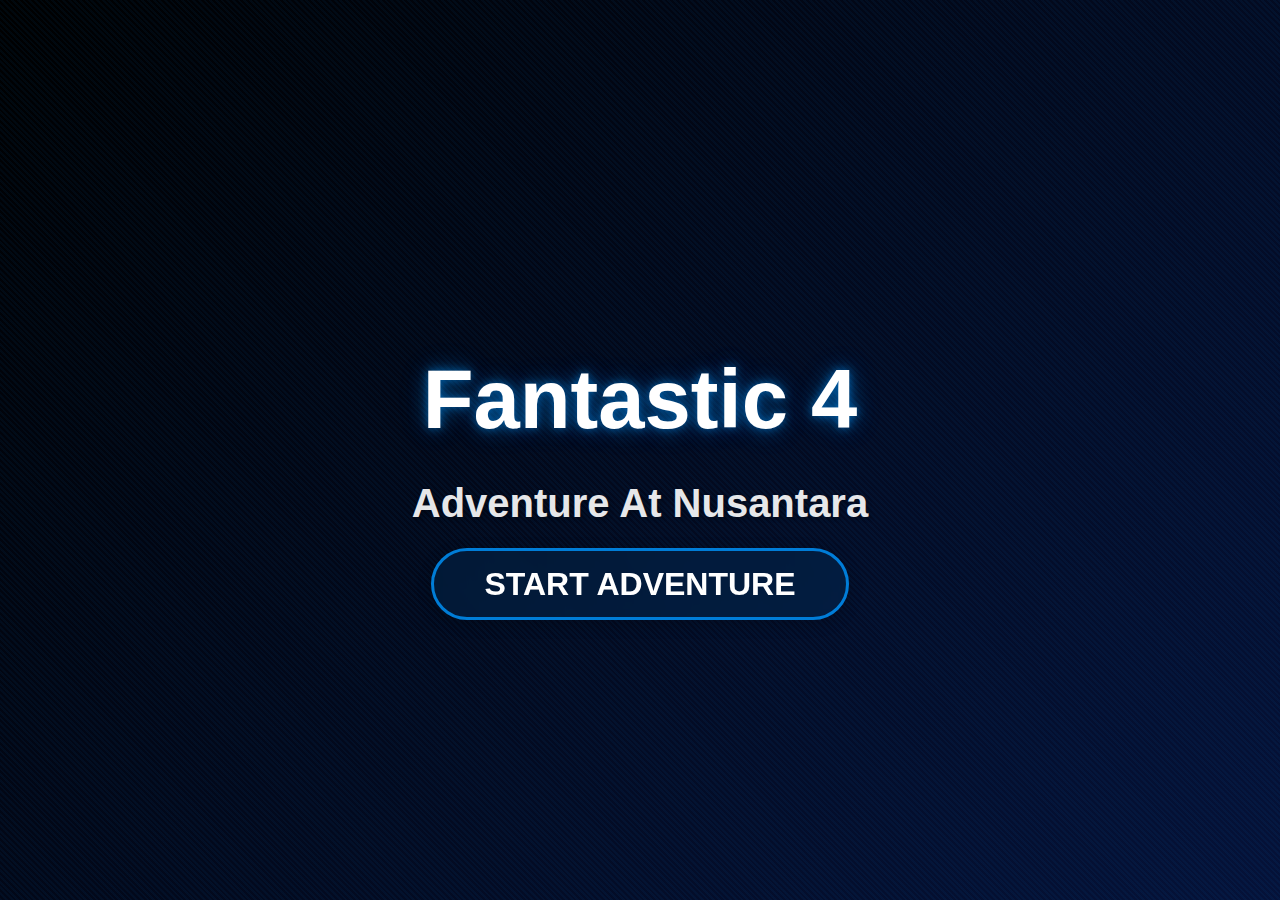
<file: index.html>
<!DOCTYPE html>
<html lang="en">
  <head>
    <meta charset="UTF-8" />
    <meta name="viewport" content="width=device-width, initial-scale=1.0" />
    <title>Fantastic 4 Adventure</title>
    <link rel="stylesheet" href="index.css" />
  </head>
  <body>
    <div class="game-title">
      <h1>Fantastic 4</h1>
      <h2>Adventure At Nusantara</h2>
      <a href="CharaSelect.html" class="start-button">START ADVENTURE</a>
    </div>
  </body>
</html>
</file>
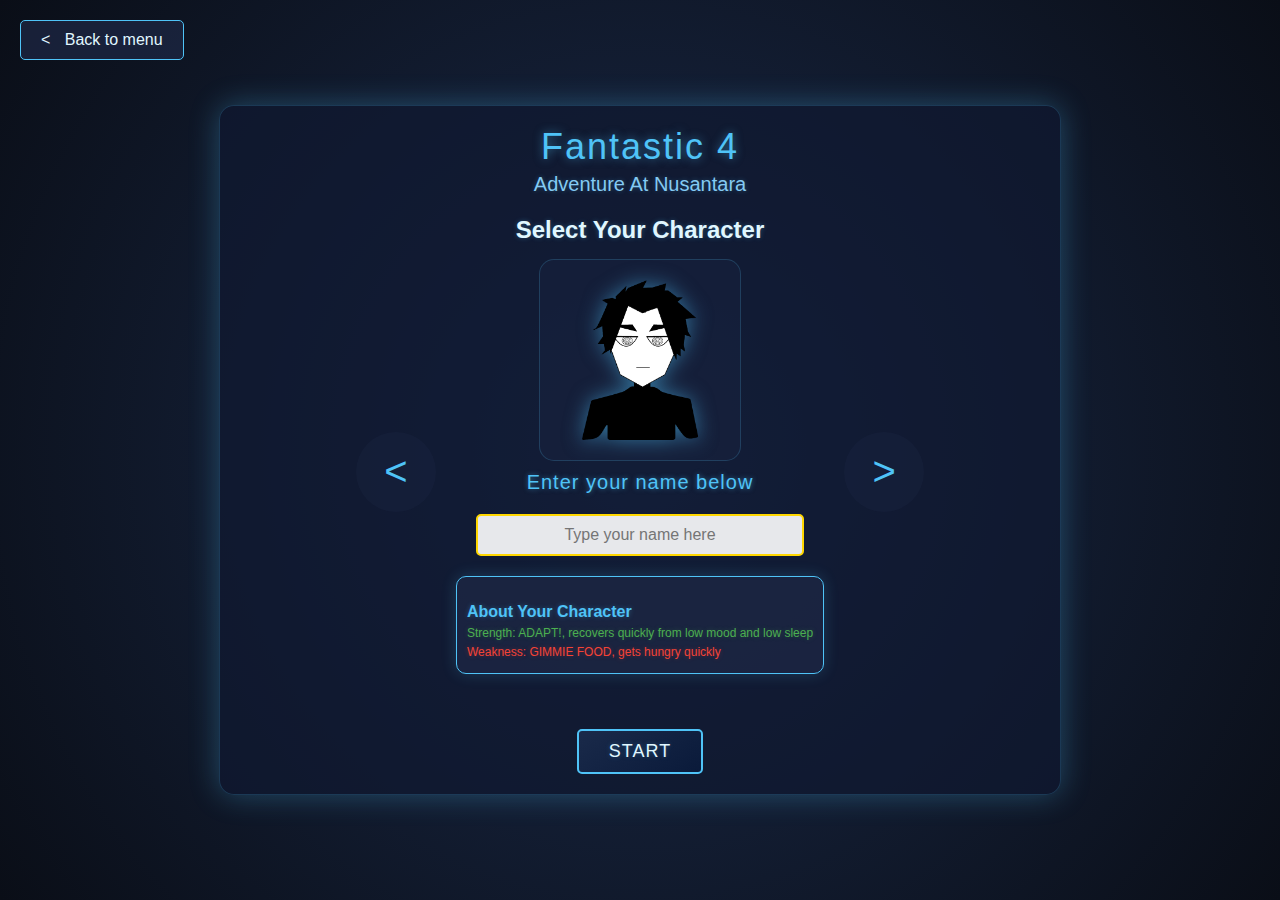
<file: CharaSelect.html>
<!DOCTYPE html>
<html lang="en">
  <head>
    <meta charset="UTF-8" />
    <meta name="viewport" content="width=device-width, initial-scale=1.0" />
    <title>Character Selection - FANTASTIC4 ADVENTURE</title>
    <link rel="stylesheet" href="CharaSelect.css" />
  </head>
  <body>
    <div class="container">
      <!-- Changed from div to button for better accessibility and click behavior -->
      <button class="back-button" onclick="goToMenu()">
        &#60; <span style="margin-left: 10px">Back to menu</span>
      </button>

      <div class="game-title">Fantastic 4</div>
      <div class="game-subtitle">Adventure At Nusantara</div>

      <h1>Select Your Character</h1>

      <div class="character-selection">
        <div class="arrow" onclick="changeCharacter(-1)">&#60;</div>

        <div>
          <div class="character-container">
            <img
              src="Character/Revlog.png"
              class="character character1 active"
              alt="Revlog"
            />
            <img
              src="Character/Robert.png"
              class="character character2"
              alt="Robert"
            />
            <img
              src="Character/Sam.png"
              class="character character3"
              alt="Sam"
            />
            <img
              src="Character/Dimsum.png"
              class="character character4"
              alt="Dimsum"
            />
          </div>
          <div class="character-name" id="characterName">
            Enter your name below
          </div>
          <div class="name-input-container">
            <input
              type="text"
              id="playerName"
              placeholder="Type your name here"
              maxlength="20"
            />
          </div>
          <div class="character-description" id="characterDescription">
            <h3>About Your Character</h3>
            <p class="strength">
              Strength: High happiness, recovers quickly from low mood
            </p>
            <p class="weakness">
              Weakness: Gets hungry and sleepy faster than others
            </p>
          </div>
        </div>

        <div class="arrow" onclick="changeCharacter(1)">&#62;</div>
      </div>

      <button class="continue-button" onclick="startGame()">START</button>
    </div>

    <script>
      const characters = [
        {
          name: "REVLOG",
          id: 1,
          image: "Revlog.png",
          description: {
            strength: "ADAPT!, recovers quickly from low mood and low sleep",
            weakness: "GIMMIE FOOD, gets hungry quickly",
          },
        },
        {
          name: "ROBERT",
          id: 2,
          image: "Robert.png",
          description: {
            strength: "Strong hearted, recovers quickly from low mood",
            weakness:
              "Naive, gets easily hungry, sleeps less, and loses 10 gold each time he falls asleep",
          },
        },
        {
          name: "SAM",
          id: 3,
          image: "Sam.png",
          description: {
            strength: "Dilligent, gets more gold from working",
            weakness: "Sleepy Time, needs more sleep than others",
          },
        },
        {
          name: "DIMSUM",
          id: 4,
          image: "Dimsum.png",
          description: {
            strength: "Thrifty, spend less gold on food",
            weakness:
              "Emptiness, happyness rises not as much as the others when exploring",
          },
        },
      ];

      let currentCharacter = 0;

      // Initialize character images
      updateCharacterDisplay();

      function playMoveSound() {
        const audio = new Audio("sounds/moveandselect.mp3");
        audio.volume = 0.5;
        audio.play().catch((error) => console.log("Audio play failed:", error));
      }

      function playConfirmSound() {
        const audio = new Audio("sounds/confirm.mp3");
        audio.volume = 0.7;
        audio.play().catch((error) => console.log("Audio play failed:", error));
      }

      function changeCharacter(direction) {
        playMoveSound();
        // Hide current character
        document
          .querySelector(`.character${characters[currentCharacter].id}`)
          .classList.remove("active");

        // Update index with wrap-around
        currentCharacter =
          (currentCharacter + direction + characters.length) %
          characters.length;

        updateCharacterDisplay();
      }

      function updateCharacterDisplay() {
        // Show current character
        document
          .querySelector(`.character${characters[currentCharacter].id}`)
          .classList.add("active");

        // Update description
        const descriptionDiv = document.getElementById("characterDescription");
        descriptionDiv.innerHTML = `
                <h3>About Your Character</h3>
                <p class="strength">Strength: ${characters[currentCharacter].description.strength}</p>
                <p class="weakness">Weakness: ${characters[currentCharacter].description.weakness}</p>
            `;
      }

      function goToMenu() {
        console.log("Going back to menu"); // Debug line
        window.location.href = "index.html";
      }

      function startGame() {
        // Get the player's custom name
        const playerName = document.getElementById("playerName").value.trim();

        // Validate name
        if (!playerName) {
          alert("Please enter your name to continue!");
          return;
        }

        playConfirmSound();

        // Store character type and player name
        const selectedCharacter = characters[currentCharacter].name;
        const formattedName =
          selectedCharacter.charAt(0) +
          selectedCharacter.slice(1).toLowerCase();

        localStorage.setItem("selectedCharacter", formattedName);
        localStorage.setItem("playerName", playerName);

        // Add a small delay before redirecting to ensure sound plays
        setTimeout(() => {
          window.location.href = "MainGame.html";
        }, 300);
      }
    </script>
  </body>
</html>
</file>
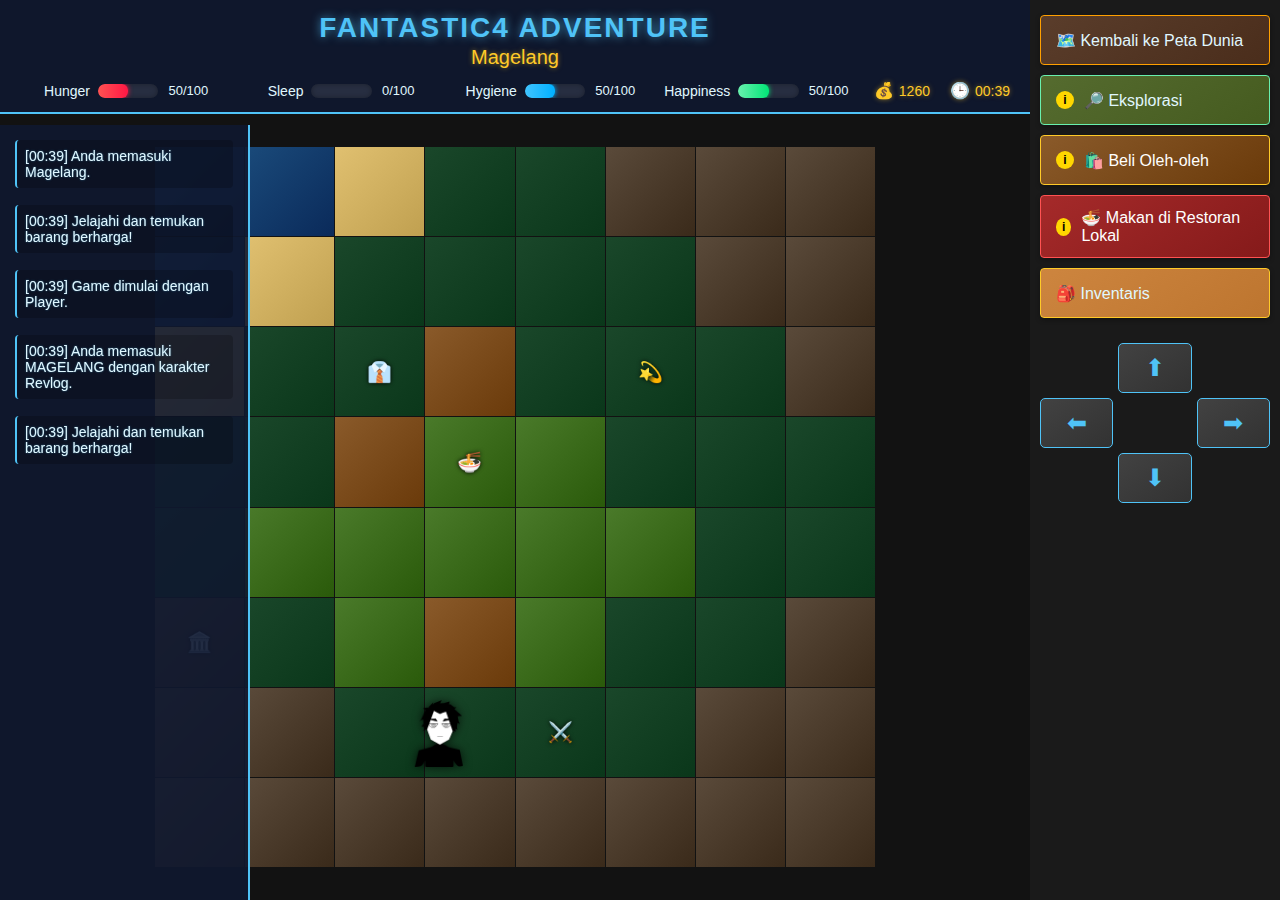
<file: Magelang.html>
<!DOCTYPE html>
<html lang="id">
  <head>
    <meta charset="UTF-8" />
    <meta name="viewport" content="width=device-width, initial-scale=1.0" />
    <title>Jakarta - Adventure Quest</title>
    <style>
      * {
        margin: 0;
        padding: 0;
        box-sizing: border-box;
        font-family: "Segoe UI", Tahoma, Geneva, Verdana, sans-serif;
      }

      .action-button.souvenirs,
      .action-button.restaurant {
        background-color: #2a2a2a;
        color: white;
        position: relative;
      }

      .info-popup {
        display: none;
        position: absolute;
        right: 100%;
        top: 0;
        width: 200px;
        background: #2a2a2a;
        border: 2px solid #00b0ff;
        border-radius: 8px;
        padding: 12px;
        box-shadow: 0 4px 12px rgba(0, 0, 0, 0.5);
        margin-right: 10px;
        z-index: 9999;
      }

      .info-popup:after {
        content: "";
        position: absolute;
        left: 100%;
        top: 15px;
        border-width: 8px;
        border-style: solid;
        border-color: transparent transparent transparent #00b0ff;
      }

      .popup-title {
        color: #00b0ff;
        font-weight: bold;
        margin-bottom: 8px;
        border-bottom: 1px solid #444;
        padding-bottom: 4px;
      }

      .popup-row {
        margin: 4px 0;
        color: #fff;
      }

      .stat-change.negative {
        color: #ff4444;
      }

      .stat-change.positive {
        color: #00e676;
      }

      .stat-reward {
        color: #ffd700;
      }
    </style>
    <link rel="stylesheet" href="Magelang.css" />
  </head>
  <body>
    <div class="game-container">
      <!-- Game Log on the left -->
      <div class="game-log" id="game-log">
        <div class="log-entry">[00:39] Anda memasuki Magelang.</div>
        <div class="log-entry">
          [00:39] Jelajahi dan temukan barang berharga!
        </div>
      </div>

      <!-- Area Utama Map -->
      <div class="map-area">
        <!-- Panel Atas: Logo dan Status -->
        <div class="top-panel">
          <div class="logo">FANTASTIC4 ADVENTURE</div>
          <div class="location-title">Magelang</div>
          <div class="status-area">
            <!-- Health Bar (Now Hunger) -->
            <div class="stat-group">
              <div class="stat-label">Hunger</div>
              <div class="stat-bar">
                <div class="stat-fill hunger" style="width: 50%"></div>
              </div>
              <div class="stat-value" id="hunger-value">50/100</div>
            </div>

            <!-- Energy Bar (Now Sleep) -->
            <div class="stat-group">
              <div class="stat-label">Sleep</div>
              <div class="stat-bar">
                <div class="stat-fill sleep" style="width: 0%"></div>
              </div>
              <div class="stat-value" id="sleep-value">0/100</div>
            </div>

            <!-- Mana Bar (Now Hygiene) -->
            <div class="stat-group">
              <div class="stat-label">Hygiene</div>
              <div class="stat-bar">
                <div class="stat-fill hygiene" style="width: 50%"></div>
              </div>
              <div class="stat-value" id="hygiene-value">50/100</div>
            </div>

            <!-- EXP Bar (Now Happiness) -->
            <div class="stat-group">
              <div class="stat-label">Happiness</div>
              <div class="stat-bar">
                <div class="stat-fill happiness" style="width: 50%"></div>
              </div>
              <div class="stat-value" id="happiness-value">50/100</div>
            </div>

            <!-- Info display area -->
            <div class="info-display">
              <!-- Money Display -->
              <div class="money-display">
                <span class="money-icon">💰</span>
                <span id="money-value">1260</span>
              </div>

              <!-- Game Time Display -->
              <div class="time-display">
                <span class="time-icon">🕒</span>
                <span id="game-time">00:39</span>
              </div>
            </div>
          </div>
        </div>

        <!-- Map Game -->
        <div class="map">
          <div class="map-grid" id="game-map">
            <!-- Map tiles will be generated by JavaScript -->
          </div>
        </div>
      </div>

      <div class="action-panel">
        <!-- Back Button -->
        <button class="action-button back" id="back-to-world">
          🗺️ Kembali ke Peta Dunia
        </button>

        <!-- Explore Button with External Info -->
        <div class="action-container">
          <button class="action-button explore" id="explore-button">
            <span class="info-icon">i</span>
            <span>🔎 Eksplorasi</span>
          </button>
          <div id="explore-info-popup">
            <div class="popup-title">Exploration Details</div>
            <div class="popup-row">
              <span class="stat-change negative">-5</span> Sleep
            </div>
            <div class="popup-row">
              <span class="stat-change negative">-5</span> Hygiene
            </div>
            <div class="popup-row">
              <span class="stat-change negative">-10</span> Hunger
            </div>
            <div class="popup-row">
              <span class="stat-change positive">+25</span> Happiness
            </div>
            <div class="popup-row">
              Rewards: <span class="stat-reward">Items/Coins</span>
            </div>
          </div>
        </div>

        <!-- Buy Souvenirs Button -->
        <div class="action-container">
          <button class="action-button souvenirs" id="buy-souvenirs">
            <span class="info-icon">i</span>
            <span>🛍️ Beli Oleh-oleh</span>
          </button>
          <div id="souvenirs-info-popup" class="info-popup">
            <div class="popup-title">Souvenirs Details</div>
            <div class="popup-row">
              <span class="stat-change negative">-50</span> Money
            </div>
            <div class="popup-row">
              <span class="stat-change positive">+20</span> Happiness
            </div>
          </div>
        </div>

        <!-- Local Restaurant Button -->
        <div class="action-container">
          <button class="action-button restaurant" id="local-restaurant">
            <span class="info-icon">i</span>
            <span>🍜 Makan di Restoran Lokal</span>
          </button>
          <div id="restaurant-info-popup" class="info-popup">
            <div class="popup-title">Restaurant Details</div>
            <div class="popup-row">
              <span class="stat-change negative">-30</span> Money
            </div>
            <div class="popup-row">
              <span class="stat-change positive">+40</span> Hunger
            </div>
          </div>
        </div>

        <!-- Inventory Button -->
        <button class="action-button inventory" id="inventory-button">
          🎒 Inventaris
        </button>

        <!-- Navigation Buttons -->
        <div class="navigation-buttons">
          <button class="nav-button" data-direction="up">⬆</button>
          <button class="nav-button" data-direction="left">⬅</button>
          <button class="nav-button" data-direction="down">⬇</button>
          <button class="nav-button" data-direction="right">➡</button>
        </div>
      </div>
    </div>

    <!-- Panel Inventaris -->
    <div id="inventory-panel" class="inventory-panel">
      <h2>Inventaris</h2>
      <div id="inventory-grid" class="inventory-grid"></div>
      <button class="close-inventory" id="close-inventory">Tutup</button>
    </div>

    <script>
      // Inisialisasi variabel game dari localStorage
      let gameState = {};
      let gameTimeInterval;
      let isMoving = false;
      let isActionInProgress = false;

      // Function to add log entries
      function addLogEntry(message) {
        const gameLog = document.getElementById("game-log");
        if (!gameLog) return;

        const entry = document.createElement("div");
        entry.className = "log-entry";

        // Format time
        const hours = String(gameState.gameTime.hours).padStart(2, "0");
        const minutes = String(gameState.gameTime.minutes).padStart(2, "0");

        entry.textContent = `[${hours}:${minutes}] ${message}`;

        gameLog.appendChild(entry);
        gameLog.scrollTop = gameLog.scrollHeight;
      }

      // Item untuk dikumpulkan di Jakarta
      const jakartaItems = [
        {
          id: "Magelang_food",
          name: "kupat tahu",
          x: 3,
          y: 3,
          value: 50,
          icon: "🍜",
          collected: false,
        },
        {
          id: "Magelang_weapon",
          name: "Kris",
          x: 4,
          y: 6,
          value: 30,
          icon: "⚔️",
          collected: false,
        },
        {
          id: "Magelang_artifact",
          name: "Candi Borobudur",
          x: 0,
          y: 5,
          value: 15,
          icon: "🏛️",
          collected: false,
        },
        {
          id: "Magelang_clothing",
          name: "Batik Kawung",
          x: 2,
          y: 2,
          value: 40,
          icon: "👔",
          collected: false,
        },
        {
          id: "Magelang_jewelry",
          name: "Sumping",
          x: 5,
          y: 2,
          value: 10,
          icon: "💫",
          collected: false,
        },
      ];

      document
        .getElementById("explore-button")
        .addEventListener("mouseenter", function () {
          document.getElementById("explore-info-popup").style.display = "block";
        });

      document
        .getElementById("explore-button")
        .addEventListener("mouseleave", function () {
          document.getElementById("explore-info-popup").style.display = "none";
        });

      // Peta template Jakarta
      const jakartaMapTemplate = [
        [
          "water",
          "water",
          "beach",
          "forest",
          "forest",
          "mountain",
          "mountain",
          "mountain",
        ],
        [
          "water",
          "beach",
          "forest",
          "forest",
          "forest",
          "forest",
          "mountain",
          "mountain",
        ],
        [
          "beach",
          "forest",
          "forest",
          "village",
          "forest",
          "forest",
          "forest",
          "mountain",
        ],
        [
          "forest",
          "forest",
          "village",
          "field",
          "field",
          "forest",
          "forest",
          "forest",
        ],
        [
          "forest",
          "field",
          "field",
          "field",
          "field",
          "field",
          "forest",
          "forest",
        ],
        [
          "mountain",
          "forest",
          "field",
          "village",
          "field",
          "forest",
          "forest",
          "mountain",
        ],
        [
          "mountain",
          "mountain",
          "forest",
          "forest",
          "forest",
          "forest",
          "mountain",
          "mountain",
        ],
        [
          "mountain",
          "mountain",
          "mountain",
          "mountain",
          "mountain",
          "mountain",
          "mountain",
          "mountain",
        ],
      ];

      // Memuat data game dari localStorage
      function loadGameState() {
        const savedState = localStorage.getItem("gameState");
        if (savedState) {
          gameState = JSON.parse(savedState);
        } else {
          // Jika tidak ada data tersimpan, inisialisasi dengan default
          gameState = {
            playerPosition: { x: 3, y: 6 }, // Posisi awal di Jakarta
            playerStats: {
              hunger: 50,
              maxHunger: 100,
              sleep: 0,
              maxSleep: 100,
              hygiene: 50,
              maxHygiene: 100,
              happiness: 50,
              maxHappiness: 100,
              money: 1260,
            },
            mapSize: { width: 8, height: 8 },
            gameTime: { hours: 0, minutes: 39 },
            selectedCharacter: "Revlog",
            inventory: [],
            collectedItems: {},
          };
        }

        // Set karakter dari localStorage jika ada
        const selectedChar = localStorage.getItem("selectedCharacter");
        if (selectedChar) {
          gameState.selectedCharacter = selectedChar;
        }

        // Sesuaikan format karakter untuk tampilan gambar
        gameState.selectedCharacter =
          gameState.selectedCharacter.charAt(0).toUpperCase() +
          gameState.selectedCharacter.slice(1).toLowerCase();
      }

      // Menyimpan data game ke localStorage
      function saveGameState() {
        localStorage.setItem("gameState", JSON.stringify(gameState));
      }

      // Game time update function (1 second real time = 1 minute game time)
      function startGameTime() {
        // Clear any existing interval to prevent duplicates
        if (gameTimeInterval) {
          clearInterval(gameTimeInterval);
        }

        gameTimeInterval = setInterval(() => {
          gameState.gameTime.minutes++;

          if (gameState.gameTime.minutes >= 60) {
            gameState.gameTime.hours++;
            gameState.gameTime.minutes = 0;

            // Hourly stat decreases
            updateStats("hunger", -5);
            updateStats("sleep", -3);
            updateStats("hygiene", -4);

            // Check for low stats every hour
            checkLowStats();
          }

          if (gameState.gameTime.hours >= 24) {
            gameState.gameTime.hours = 0;
          }

          updateTimeDisplay();

          // Auto-save every 10 minutes
          if (gameState.gameTime.minutes % 10 === 0) {
            saveGameState();
          }
        }, 1000); // 1 second real time = 1 minute game time
      }

      // Update time display
      function updateTimeDisplay() {
        const hours = String(gameState.gameTime.hours).padStart(2, "0");
        const minutes = String(gameState.gameTime.minutes).padStart(2, "0");
        document.getElementById(
          "game-time"
        ).textContent = `${hours}:${minutes}`;
      }

      // Check if all non-mountain items have been collected
      function areAllNonMountainItemsCollected() {
        // Filter for items that are not on mountain terrain
        const nonMountainItems = jakartaItems.filter((item) => {
          const terrainType = jakartaMapTemplate[item.y][item.x];
          return terrainType !== "mountain";
        });

        // Check if all these items have been collected
        return nonMountainItems.every((item) => {
          return (
            gameState.collectedItems &&
            gameState.collectedItems[`magelang_${item.x}_${item.y}`]
          );
        });
      }

      // Check if a terrain type is allowed for movement
      function isTerrainPassable(terrainType) {
        // Water is impassable
        if (terrainType === "water") {
          return false;
        }

        // Mountain is only passable if all non-mountain items are collected
        if (terrainType === "mountain") {
          return areAllNonMountainItemsCollected();
        }

        // All other terrain types are passable
        return true;
      }

      // Get appropriate message for impassable terrain
      function getTerrainBlockMessage(terrainType) {
        if (terrainType === "water") {
          return "Anda tidak bisa melewati area air tanpa perahu!";
        } else if (terrainType === "mountain") {
          return "Anda tidak dapat memasuki area gunung sebelum mengumpulkan semua item di daerah lain!";
        }
        return "Anda tidak dapat melewati area ini!";
      }

      // Move player function
      function movePlayer(direction) {
        if (isMoving) {
          return;
        }

        isMoving = true;
        const audio = new Audio("sounds/moveandselect.mp3");
        audio.volume = 0.5;
        audio.play().catch((error) => console.log("Audio play failed:", error));

        let newX = gameState.playerPosition.x;
        let newY = gameState.playerPosition.y;

        switch (direction) {
          case "up":
            newY = Math.max(0, newY - 1);
            break;
          case "down":
            newY = Math.min(gameState.mapSize.height - 1, newY + 1);
            break;
          case "left":
            newX = Math.max(0, newX - 1);
            break;
          case "right":
            newX = Math.min(gameState.mapSize.width - 1, newX + 1);
            break;
        }

        if (
          newX === gameState.playerPosition.x &&
          newY === gameState.playerPosition.y
        ) {
          isMoving = false;
          return;
        }

        // Get the terrain type of the new position
        const newTerrainType = jakartaMapTemplate[newY][newX];

        // Check if the terrain is passable
        if (!isTerrainPassable(newTerrainType)) {
          addLogEntry(getTerrainBlockMessage(newTerrainType));
          isMoving = false;
          return; // Prevent movement
        }

        // Remove character from previous tile
        const prevTile = document.querySelector(".character-tile");
        if (prevTile) {
          prevTile.classList.remove("character-tile");
          const charImg = prevTile.querySelector(".character-image");
          if (charImg) charImg.remove();
        }

        // Update player position
        gameState.playerPosition.x = newX;
        gameState.playerPosition.y = newY;

        // Add character to new tile
        const newTile = document.querySelector(
          `.map-tile[data-x="${newX}"][data-y="${newY}"]`
        );
        if (newTile) {
          newTile.classList.add("character-tile");
          const charImg = document.createElement("img");
          charImg.className = "character-image";
          charImg.src = `Character/${gameState.selectedCharacter}.png`;
          newTile.appendChild(charImg);
        }

        // Log action
        addLogEntry(`Anda bergerak ke koordinat (${newX}, ${newY}).`);

        // Check for items or events
        checkForItems(newX, newY);

        // Save game state
        saveGameState();

        setTimeout(() => {
          isMoving = false;
        }, 200);
      }

      // Generate map dengan template peta Jakarta
      function generateMap() {
        const mapElement = document.getElementById("game-map");
        mapElement.innerHTML = "";

        // Create map tiles based on template
        for (let y = 0; y < gameState.mapSize.height; y++) {
          for (let x = 0; x < gameState.mapSize.width; x++) {
            const tile = document.createElement("div");

            // Get terrain type from template
            const terrainType = jakartaMapTemplate[y][x];

            tile.className = `map-tile terrain-${terrainType}`;

            // Set coordinates as data attributes
            tile.dataset.x = x;
            tile.dataset.y = y;

            // Check if there's a collectible item here
            const item = jakartaItems.find(
              (item) => item.x === x && item.y === y
            );

            // Check if item has already been collected
            const isCollected =
              gameState.collectedItems &&
              gameState.collectedItems[`magelang_${x}_${y}`];

            if (item && !isCollected) {
              const itemIcon = document.createElement("div");
              itemIcon.className = "item-icon";
              itemIcon.textContent = item.icon;
              itemIcon.dataset.itemId = item.id;
              itemIcon.dataset.tooltip = item.name;

              // Add click event directly to the item icon
              itemIcon.addEventListener("click", function (e) {
                e.stopPropagation(); // Prevent tile click
                collectItem(item);
              });

              tile.appendChild(itemIcon);
              tile.classList.add("has-item");
            }

            // Add event listener for tile click
            tile.addEventListener("click", handleTileClick);

            mapElement.appendChild(tile);

            // If this is the player's position, add the character
            if (
              x === gameState.playerPosition.x &&
              y === gameState.playerPosition.y
            ) {
              tile.classList.add("character-tile");
              const charImg = document.createElement("img");
              charImg.className = "character-image";
              charImg.src = `Character/${gameState.selectedCharacter}.png`;
              tile.appendChild(charImg);
            }
          }
        }
      }

      // Function to collect an item directly
      function collectItem(item) {
        // Check if player is on the same tile
        if (
          gameState.playerPosition.x === item.x &&
          gameState.playerPosition.y === item.y
        ) {
          // Collect the item
          if (!gameState.collectedItems) {
            gameState.collectedItems = {};
          }
          gameState.collectedItems[`magelang_${item.x}_${item.y}`] = true;

          // Add to inventory
          if (!gameState.inventory) {
            gameState.inventory = [];
          }
          gameState.inventory.push({
            id: item.id,
            name: item.name,
            icon: item.icon,
            value: item.value,
            location: "MAGELANG",
          });

          // Add money
          gameState.playerStats.money += item.value;

          // Add log entry
          addLogEntry(
            `Anda menemukan ${item.name}! (${item.icon}) Nilai: ${item.value} koin.`
          );

          // Update display
          updateStatusDisplay();

          // Remove item from tile
          const tile = document.querySelector(
            `.map-tile[data-x="${item.x}"][data-y="${item.y}"]`
          );
          const itemIcon = tile.querySelector(".item-icon");
          if (itemIcon) {
            itemIcon.remove();
            tile.classList.remove("has-item");
          }

          // Add happiness for finding an item
          updateStats("happiness", 10);

          // Save state
          saveGameState();
        } else {
          addLogEntry("Anda harus berada di lokasi item untuk mengambilnya.");
        }
      }

      // Handle tile click for movement
      function handleTileClick(event) {
        let target = event.target;

        // If clicked on character or item, get the parent tile
        if (
          target.classList.contains("character-image") ||
          target.classList.contains("item-icon")
        ) {
          target = target.parentElement;
        }

        const x = parseInt(target.dataset.x);
        const y = parseInt(target.dataset.y);

        // Calculate Manhattan distance to check if move is valid
        const dist =
          Math.abs(x - gameState.playerPosition.x) +
          Math.abs(y - gameState.playerPosition.y);

        if (dist <= 1) {
          // Only allow moving 1 tile per click
          // Get the terrain type of the target position
          const targetTerrainType = jakartaMapTemplate[y][x];

          // Check if the terrain is passable
          if (!isTerrainPassable(targetTerrainType)) {
            addLogEntry(getTerrainBlockMessage(targetTerrainType));
            return; // Prevent movement
          }

          // Remove character class from previous tile
          const prevTile = document.querySelector(".character-tile");
          if (prevTile) {
            prevTile.classList.remove("character-tile");
            const charImg = prevTile.querySelector(".character-image");
            if (charImg) charImg.remove();
          }

          // Update player position
          gameState.playerPosition.x = x;
          gameState.playerPosition.y = y;

          // Add character to new tile
          target.classList.add("character-tile");
          const charImg = document.createElement("img");
          charImg.className = "character-image";
          charImg.src = `Character/${gameState.selectedCharacter}.png`;
          target.appendChild(charImg);

          // Log action
          addLogEntry(`Anda bergerak ke koordinat (${x}, ${y}).`);

          // Check for items or events
          checkForItems(x, y);

          // Save state
          saveGameState();
        } else {
          addLogEntry("Terlalu jauh untuk bergerak langsung ke sana.");
        }
      }

      // Check for collectible items
      function checkForItems(x, y) {
        // Check for collectible item
        const item = jakartaItems.find((item) => item.x === x && item.y === y);

        // Check if item has already been collected
        const isCollected =
          gameState.collectedItems &&
          gameState.collectedItems[`magelang_${x}_${y}`];

        if (item && !isCollected) {
          // Add a notification about the item
          addLogEntry(
            `Ada ${item.name} di sini. Klik pada ikon ${item.icon} untuk mengambilnya.`
          );
        } else if (Math.random() < 0.1) {
          // Random event (10% chance)
          const event = Math.random();
          if (event < 0.5) {
            const coins = Math.floor(Math.random() * 10) + 2;
            gameState.playerStats.money += coins;
            addLogEntry(`Anda menemukan ${coins} koin tersembunyi!`);
            updateStatusDisplay();
          } else {
            const healAmount = Math.floor(Math.random() * 10) + 2;
            updateStats("hunger", healAmount);
            addLogEntry(
              `Anda menemukan makanan ringan. Hunger +${healAmount}!`
            );
          }
        }
      }

      // Update character stats
      function updateStats(stat, change) {
        const oldValue = gameState.playerStats[stat];
        const maxStat =
          gameState.playerStats[
            `max${stat.charAt(0).toUpperCase() + stat.slice(1)}`
          ];

        // Calculate new value
        let newValue = oldValue + change;
        newValue = Math.max(0, Math.min(newValue, maxStat));

        // Update the stat
        gameState.playerStats[stat] = newValue;

        // Check for warnings immediately
        if (newValue <= 50) {
          const isCritical = newValue <= 30;
          showStatWarning(stat, newValue, isCritical);
        }

        // Check for game over
        if (newValue <= 0) {
          checkGameOver(stat);
        }

        // Update display
        updateStatusDisplay();
      }

      function checkGameOver(stat) {
        if (gameState.playerStats[stat] <= 0) {
          const statNames = {
            hunger: "Kelaparan",
            sleep: "Kelelahan",
            hygiene: "Kebersihan",
            happiness: "Kebahagiaan",
          };

          clearInterval(gameTimeInterval);
          addLogEntry(`GAME OVER! ${statNames[stat]} Anda mencapai 0.`);
          showGameOverModal(statNames[stat]);
        }
      }

      function showGameOverModal(reason) {
        // Remove existing modal if any
        const existingModal = document.querySelector(".game-over-modal");
        if (existingModal) existingModal.remove();

        const modal = document.createElement("div");
        modal.className = "game-over-modal";
        modal.innerHTML = `
                <div class="game-over-content">
                    <h2>GAME OVER</h2>
                    <p>${reason} Anda mencapai 0!</p>
                    <p>Permainan akan direset dalam 5 detik...</p>
                    <button id="restart-button">Mulai Ulang Sekarang</button>
                </div>
            `;

        document.body.appendChild(modal);

        // Make sure modal is visible
        modal.style.display = "flex";
        modal.style.zIndex = "10000";

        // Button click handler
        document
          .getElementById("restart-button")
          .addEventListener("click", resetGame);

        // Auto-reset after 5 seconds
        setTimeout(resetGame, 5000);
      }

      function resetGame() {
        localStorage.removeItem("gameState");
        window.location.href = "MainGame.html"; // Change this to redirect to MainGame.html
      }

      function showStatWarning(stat, currentValue, isCritical) {
        const statNames = {
          hunger: { name: "Hunger", icon: "🔥", action: "makan" },
          sleep: { name: "Sleep", icon: "💤", action: "tidur" },
          hygiene: { name: "Hygiene", icon: "💧", action: "mandi" },
          happiness: { name: "Happiness", icon: "💔", action: "hiburan" },
        };

        const message = isCritical
          ? `${statNames[stat].icon.repeat(3)} KRITIS! ${
              statNames[stat].name
            }: ${currentValue}/100 - Segera ${statNames[stat].action}!`
          : `${statNames[stat].icon} Warning! ${statNames[stat].name}: ${currentValue}/100 - Anda butuh ${statNames[stat].action}`;

        addLogEntry(message);

        // Start pulsing animation for critical
        if (isCritical) {
          const statBar = document.querySelector(`.stat-fill.${stat}`);
          statBar.style.animation = `pulse-${stat} 0.8s infinite`;
        }
      }

      // Update status display
      function updateStatusDisplay() {
        // Update all stat values
        document.getElementById(
          "hunger-value"
        ).textContent = `${gameState.playerStats.hunger}/${gameState.playerStats.maxHunger}`;
        document.getElementById(
          "sleep-value"
        ).textContent = `${gameState.playerStats.sleep}/${gameState.playerStats.maxSleep}`;
        document.getElementById(
          "hygiene-value"
        ).textContent = `${gameState.playerStats.hygiene}/${gameState.playerStats.maxHygiene}`;
        document.getElementById(
          "happiness-value"
        ).textContent = `${gameState.playerStats.happiness}/${gameState.playerStats.maxHappiness}`;

        // Update stat bars
        updateStatBar("hunger");
        updateStatBar("sleep");
        updateStatBar("hygiene");
        updateStatBar("happiness");

        // Update money display
        document.getElementById("money-value").textContent =
          gameState.playerStats.money;
      }

      function updateStatBar(stat) {
        const bar = document.querySelector(`.stat-fill.${stat}`);
        const max =
          gameState.playerStats[
            `max${stat.charAt(0).toUpperCase() + stat.slice(1)}`
          ];
        const percentage = (gameState.playerStats[stat] / max) * 100;

        // Update width and color
        bar.style.width = `${percentage}%`;

        // Handle animation
        if (gameState.playerStats[stat] <= 30) {
          bar.style.animation = `pulse-${stat} 0.8s infinite`;
        } else {
          bar.style.animation = "none";
          // Reset to original colors
          bar.style.opacity = "1";
          bar.style.boxShadow =
            stat === "hunger"
              ? "0 0 5px #ff1744"
              : stat === "sleep"
              ? "0 0 5px #ffa000"
              : stat === "hygiene"
              ? "0 0 5px #00b0ff"
              : "0 0 5px #00e676";
        }
      }

      // Fungsi inventaris
      function createInventoryPanel() {
        // Already created in HTML
        updateInventoryDisplay();
      }

      function toggleInventory(show) {
        const panel = document.getElementById("inventory-panel");
        panel.style.display = show ? "block" : "none";
        if (show) {
          updateInventoryDisplay();
        }
      }

      function updateInventoryDisplay() {
        const grid = document.getElementById("inventory-grid");
        if (!grid) return;

        grid.innerHTML = "";

        if (!gameState.inventory || gameState.inventory.length === 0) {
          grid.innerHTML =
            '<p style="grid-column: span 4; text-align: center; color: #aaa;">Inventaris kosong. Jelajahi lokasi untuk menemukan barang!</p>';
          return;
        }

        gameState.inventory.forEach((item) => {
          const itemElement = document.createElement("div");
          itemElement.className = "inventory-item";
          itemElement.innerHTML = `
                    <div class="inventory-item-icon">${item.icon}</div>
                    <div class="inventory-item-name">${item.name}</div>
                    <div class="inventory-item-value">${item.value} koin</div>
                `;

          // Tambahkan tooltip atau detail saat di-klik
          itemElement.addEventListener("click", () => {
            alert(
              `${item.name}\nNilai: ${item.value} koin\nDitemukan di: ${
                item.location || "Jakarta"
              }`
            );
          });

          grid.appendChild(itemElement);
        });
      }

      // Eksplorasi
      function exploreLocation() {
        if (gameState.playerStats.sleep >= 10) {
          updateStats("sleep", -5);
          updateStats("hunger", -10);
          updateStats("hygiene", -5);
          updateStats("happiness", 25);
          addLogEntry("Anda menjelajahi area sekitar...");

          setTimeout(() => {
            // Cari item yang belum dikumpulkan
            const uncollectedItems = jakartaItems.filter((item) => {
              return (
                !gameState.collectedItems ||
                !gameState.collectedItems[`magelang_${item.x}_${item.y}`]
              );
            });

            if (uncollectedItems.length > 0 && Math.random() < 0.3) {
              // Berikan petunjuk tentang item terdekat
              const playerPos = gameState.playerPosition;
              const nearestItem = uncollectedItems.reduce((nearest, item) => {
                const distCurrent =
                  Math.abs(playerPos.x - item.x) +
                  Math.abs(playerPos.y - item.y);
                const distNearest =
                  Math.abs(playerPos.x - nearest.x) +
                  Math.abs(playerPos.y - nearest.y);
                return distCurrent < distNearest ? item : nearest;
              }, uncollectedItems[0]);

              const distance =
                Math.abs(playerPos.x - nearestItem.x) +
                Math.abs(playerPos.y - nearestItem.y);

              if (distance <= 2) {
                addLogEntry(
                  "Anda merasa ada sesuatu yang menarik di dekat sini..."
                );
              } else if (distance <= 4) {
                addLogEntry(
                  "Anda merasakan ada barang berharga di sekitar area ini."
                );
              } else {
                addLogEntry(
                  "Ada sesuatu yang menarik di tempat ini,tapi tidak di dekat Anda."
                );
              }
            } else if (Math.random() < 0.5) {
              addLogEntry("Tidak ada yang menarik di sekitar sini.");
            } else {
              // Random efek eksplorasi
              const effect = Math.random();
              if (effect < 0.3) {
                const coins = Math.floor(Math.random() * 10) + 2;
                gameState.playerStats.money += coins;
                addLogEntry(`Anda menemukan ${coins} koin!`);
                updateStatusDisplay();
              } else if (effect < 0.6) {
                addLogEntry("Anda menemukan rute baru yang menarik.");
              } else {
                addLogEntry(
                  "Anda menikmati pemandangan indah di sekitar Magelang."
                );
                updateStats("happiness", 5);
              }
            }
          }, 1000);
        } else {
          addLogEntry("Sleep tidak cukup untuk eksplorasi!");
        }
      }

      // Event listeners for keyboard
      document.addEventListener("keydown", (event) => {
        switch (event.key) {
          case "ArrowUp":
            movePlayer("up");
            break;
          case "ArrowDown":
            movePlayer("down");
            break;
          case "ArrowLeft":
            movePlayer("left");
            break;
          case "ArrowRight":
            movePlayer("right");
            break;
          case "i":
          case "I":
            toggleInventory(true);
            break;
          case "Escape":
            toggleInventory(false);
            break;
        }
      });

      // Setup tombol kembali ke peta dunia
      document.getElementById("back-to-world").addEventListener("click", () => {
        // Simpan posisi player dan status saat ini
        saveGameState();

        // Redirect ke peta utama
        window.location.href = "MainGame.html";
      });

      // Initialize game
      function initGame() {
        // Load game state
        loadGameState();

        // Generate map
        generateMap();

        // Update display
        updateStatusDisplay();
        updateTimeDisplay();

        // Start game time
        startGameTime();

        // Set up event listeners
        setupEventListeners();

        // Get player name from localStorage
        const playerName = localStorage.getItem("playerName") || "Player";

        // Add initial log entry with player name
        addLogEntry(`Game dimulai dengan ${playerName}.`);
        addLogEntry(
          `Anda memasuki MAGELANG dengan karakter ${gameState.selectedCharacter}.`
        );
        addLogEntry("Jelajahi dan temukan barang berharga!");
      }

      // Setup event listeners
      function setupEventListeners() {
        // Navigation buttons
        document.querySelectorAll(".nav-button").forEach((button) => {
          button.addEventListener("click", () => {
            if (!isMoving && !isActionInProgress) {
              const direction = button.getAttribute("data-direction");
              movePlayer(direction);
            }
          });
        });

        // Action buttons
        const exploreButton = document.querySelector(".action-button.explore");
        if (exploreButton) {
          exploreButton.addEventListener("click", () =>
            handleActionButton(exploreLocation)
          );

          // Info popup listeners
          exploreButton.addEventListener("mouseenter", function () {
            document.getElementById("explore-info-popup").style.display =
              "block";
          });
          exploreButton.addEventListener("mouseleave", function () {
            document.getElementById("explore-info-popup").style.display =
              "none";
          });
        }

        // Buy Souvenirs button
        const souvenirButton = document.querySelector("#buy-souvenirs");
        if (souvenirButton) {
          let lastClickTime = 0;
          souvenirButton.addEventListener("click", () => {
            const currentTime = Date.now();
            if (currentTime - lastClickTime < 1000) {
              // Prevent clicks within 1 second
              return;
            }
            lastClickTime = currentTime;
            handleActionButton(buySouvenirs);
          });

          // Add tooltip listeners
          souvenirButton.addEventListener("mouseenter", () => {
            document.getElementById("souvenirs-info-popup").style.display =
              "block";
          });
          souvenirButton.addEventListener("mouseleave", () => {
            document.getElementById("souvenirs-info-popup").style.display =
              "none";
          });
        }

        // Local Restaurant button
        const restaurantButton = document.querySelector("#local-restaurant");
        if (restaurantButton) {
          let lastClickTime = 0;
          restaurantButton.addEventListener("click", () => {
            const currentTime = Date.now();
            if (currentTime - lastClickTime < 1000) {
              // Prevent clicks within 1 second
              return;
            }
            lastClickTime = currentTime;
            handleActionButton(eatAtLocalRestaurant);
          });

          // Add tooltip listeners
          restaurantButton.addEventListener("mouseenter", () => {
            document.getElementById("restaurant-info-popup").style.display =
              "block";
          });
          restaurantButton.addEventListener("mouseleave", () => {
            document.getElementById("restaurant-info-popup").style.display =
              "none";
          });
        }

        // Inventory button
        const inventoryButton = document.querySelector(
          ".action-button.inventory"
        );
        if (inventoryButton) {
          inventoryButton.addEventListener("click", () =>
            handleActionButton(() => toggleInventory(true))
          );
        }

        // Back to world button
        const backButton = document.getElementById("back-to-world");
        if (backButton) {
          backButton.addEventListener("click", () => {
            handleActionButton(() => {
              saveGameState();
              window.location.href = "MainGame.html";
            });
          });
        }

        // Close inventory button
        const closeInventoryButton = document.querySelector(".close-inventory");
        if (closeInventoryButton) {
          closeInventoryButton.addEventListener("click", () =>
            handleActionButton(() => toggleInventory(false))
          );
        }
      }

      function checkLowStats() {
        // Hunger warnings
        if (gameState.playerStats.hunger <= 50) {
          const urgency =
            gameState.playerStats.hunger <= 30
              ? "🔥🔥🔥 KRITIS!"
              : "🔥 Warning!";
          addLogEntry(
            `${urgency} Hunger: ${gameState.playerStats.hunger}/100 - ${
              gameState.playerStats.hunger <= 30
                ? "Cari makanan segera!"
                : "Anda merasa lapar"
            }`
          );

          // Visual feedback for critical
          if (gameState.playerStats.hunger <= 30) {
            document.querySelector(".stat-fill.hunger").style.animation =
              "pulse-red 0.8s infinite";
          }
        }

        // Sleep warnings
        if (gameState.playerStats.sleep <= 50) {
          const urgency =
            gameState.playerStats.sleep <= 30
              ? "💤💤💤 KRITIS!"
              : "💤 Warning!";
          addLogEntry(
            `${urgency} Sleep: ${gameState.playerStats.sleep}/100 - ${
              gameState.playerStats.sleep <= 30
                ? "Istirahat sekarang!"
                : "Anda mengantuk"
            }`
          );

          if (gameState.playerStats.sleep <= 30) {
            document.querySelector(".stat-fill.sleep").style.animation =
              "pulse-yellow 0.8s infinite";
          }
        }

        // Hygiene warnings
        if (gameState.playerStats.hygiene <= 50) {
          const urgency =
            gameState.playerStats.hygiene <= 30
              ? "💧💧💧 KRITIS!"
              : "💧 Warning!";
          addLogEntry(
            `${urgency} Hygiene: ${gameState.playerStats.hygiene}/100 - ${
              gameState.playerStats.hygiene <= 30
                ? "Bersihkan diri segera!"
                : "Anda merasa kotor"
            }`
          );

          if (gameState.playerStats.hygiene <= 30) {
            document.querySelector(".stat-fill.hygiene").style.animation =
              "pulse-blue 0.8s infinite";
          }
        }

        // Happiness warnings
        if (gameState.playerStats.happiness <= 50) {
          const urgency =
            gameState.playerStats.happiness <= 30
              ? "💔💔💔 KRITIS!"
              : "💔 Warning!";
          addLogEntry(
            `${urgency} Happiness: ${gameState.playerStats.happiness}/100 - ${
              gameState.playerStats.happiness <= 30
                ? "Lakukan sesuatu yang menyenangkan!"
                : "Anda merasa tidak bahagia"
            }`
          );

          if (gameState.playerStats.happiness <= 30) {
            document.querySelector(".stat-fill.happiness").style.animation =
              "pulse-green 0.8s infinite";
          }
        }
      }

      // Run game when page loads
      window.onload = initGame;

      // Add action button handler with confirm sound
      function handleActionButton(action) {
        if (isActionInProgress) {
          return;
        }

        isActionInProgress = true;
        const audio = new Audio("sounds/confirm.mp3");
        audio.volume = 0.5;
        audio.play().catch((error) => console.log("Audio play failed:", error));

        // Perform the action
        action();

        // Reset after a longer delay to prevent double-clicks
        setTimeout(() => {
          isActionInProgress = false;
        }, 1000); // Increased from 200ms to 1000ms
      }

      // Add buySouvenirs function
      function buySouvenirs() {
        const cost = 20; // Base cost
        const happinessGain = 25; // Base happiness gain

        // Calculate actual cost based on character
        let actualCost = -cost; // Make it negative since we're spending
        const char = gameState.selectedCharacter;

        if (gameState.playerStats.money >= Math.abs(actualCost)) {
          // First update money
          updateStats("money", actualCost);
          // Then update happiness
          updateStats("happiness", happinessGain);

          addLogEntry(
            `Anda membeli oleh-oleh seharga ${Math.abs(
              actualCost
            )} koin. Happiness +${happinessGain}!`
          );
        } else {
          addLogEntry("Uang tidak cukup untuk membeli oleh-oleh!");
        }
      }

      // Add eatAtLocalRestaurant function
      function eatAtLocalRestaurant() {
        const cost = 25; // Base cost
        const hungerRestore = 35; // Base hunger restore

        // Calculate actual cost based on character
        let actualCost = -cost; // Make it negative since we're spending

        if (gameState.playerStats.money >= Math.abs(actualCost)) {
          // First update money
          updateStats("money", actualCost);
          // Then update hunger
          updateStats("hunger", hungerRestore);

          addLogEntry(
            `Anda makan di restoran lokal seharga ${Math.abs(
              actualCost
            )} koin. Hunger +${hungerRestore}!`
          );
        } else {
          addLogEntry("Uang tidak cukup untuk makan di restoran!");
        }
      }
    </script>
  </body>
</html>
</file>
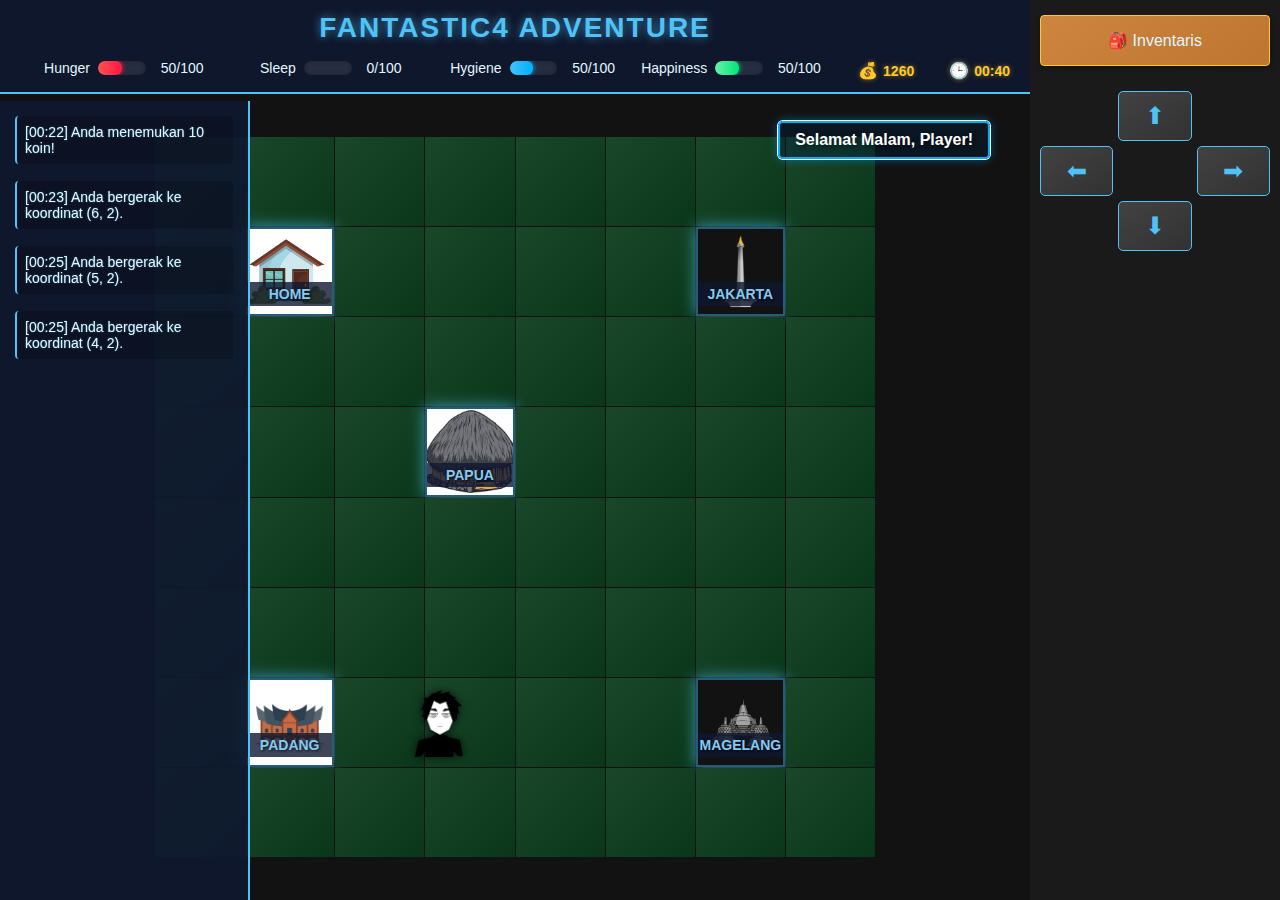
<file: MainGame.html>
<!DOCTYPE html>
<html lang="id">
  <head>
    <meta charset="UTF-8" />
    <meta name="viewport" content="width=device-width, initial-scale=1.0" />
    <title>Game Adventure</title>
    <style>
      * {
        margin: 0;
        padding: 0;
        box-sizing: border-box;
        font-family: "Segoe UI", Tahoma, Geneva, Verdana, sans-serif;
      }

      #explore-info-popup {
        display: none;
        position: absolute !important;
        right: 100% !important;
        top: 0 !important;
        width: 200px !important;
        background: #2a2a2a !important;
        border: 2px solid #ffd700 !important;
        border-radius: 8px !important;
        padding: 12px !important;
        box-shadow: 0 4px 12px rgba(0, 0, 0, 0.5) !important;
        margin-right: 10px !important;
        z-index: 9999 !important;
      }

      /* Arrow pointing from popup to button */
      #explore-info-popup:after {
        content: "" !important;
        position: absolute !important;
        left: 100% !important;
        top: 15px !important;
        border-width: 8px !important;
        border-style: solid !important;
        border-color: transparent transparent transparent #ffd700 !important;
      }

      .info-popup {
        display: none;
        position: absolute;
        background: rgba(0, 0, 0, 0.9);
        color: white;
        padding: 10px;
        border-radius: 4px;
        font-size: 14px;
        width: max-content;
        max-width: 200px;
        z-index: 1000;
        border: 1px solid gold;
        left: -1750%;
        top: 700%;
        transform: translateY(-50%);
        margin-left: 8px;
        white-space: pre-line;
      }

      .info-icon:hover .info-popup {
        display: block;
      }

      .greeting-display {
        position: absolute;
        top: 65px;
        right: 20px;
        background-color: rgba(0, 30, 60, 0.4);
        color: #ffffff;
        padding: 8px 15px;
        font-size: 16px;
        font-weight: bold;
        z-index: 1000;
        text-align: center;
        text-shadow: 2px 2px 4px rgba(0, 0, 0, 0.5);
        white-space: nowrap;
        border: 2px solid #00b0ff;
        border-radius: 5px;
        box-shadow: 0 0 0 1px white, 0 0 10px rgba(0, 176, 255, 0.5);
      }

      .info-display {
        position: relative;
        display: flex;
        align-items: flex-start;
        gap: 20px;
        margin-left: auto;
        padding-top: 5px;
      }
    </style>
    <link rel="stylesheet" href="MainGame.css" />
  </head>
  <body>
    <div class="game-container">
      <div class="game-log" id="game-log">
        <div class="log-entry">[00:22] Anda menemukan 10 koin!</div>
        <div class="log-entry">[00:23] Anda bergerak ke koordinat (6, 2).</div>
        <div class="log-entry">[00:25] Anda bergerak ke koordinat (5, 2).</div>
        <div class="log-entry">[00:25] Anda bergerak ke koordinat (4, 2).</div>
      </div>
      <!-- Area Utama Map -->
      <div class="map-area">
        <!-- Panel Atas: Logo dan Status -->
        <div class="top-panel">
          <div class="logo">FANTASTIC4 ADVENTURE</div>
          <div class="status-area">
            <!-- Health Bar (Now Hunger) -->
            <div class="stat-group">
              <div class="stat-label">Hunger</div>
              <div class="stat-bar">
                <div class="stat-fill hunger" style="width: 50%"></div>
              </div>
              <div class="stat-value" id="hunger-value">50/100</div>
            </div>

            <!-- Energy Bar (Now Sleep) -->
            <div class="stat-group">
              <div class="stat-label">Sleep</div>
              <div class="stat-bar">
                <div class="stat-fill sleep" style="width: 0%"></div>
              </div>
              <div class="stat-value" id="sleep-value">50/100</div>
            </div>

            <!-- Mana Bar (Now Hygiene) -->
            <div class="stat-group">
              <div class="stat-label">Hygiene</div>
              <div class="stat-bar">
                <div class="stat-fill hygiene" style="width: 50%"></div>
              </div>
              <div class="stat-value" id="hygiene-value">50/100</div>
            </div>

            <!-- EXP Bar (Now Happiness) -->
            <div class="stat-group">
              <div class="stat-label">Happiness</div>
              <div class="stat-bar">
                <div class="stat-fill happiness" style="width: 50%"></div>
              </div>
              <div class="stat-value" id="happiness-value">50/100</div>
            </div>

            <!-- Info display area -->
            <div class="info-display">
              <!-- Money Display -->
              <div class="money-display">
                <span class="money-icon">💰</span>
                <span id="money-value">1260</span>
              </div>

              <!-- Game Time Display -->
              <div class="time-display">
                <span class="time-icon">🕒</span>
                <span id="game-time">00:39</span>
              </div>

              <!-- Greeting Display -->
              <div id="greeting-display" class="greeting-display"></div>
            </div>
          </div>
        </div>

        <!-- Map Game -->
        <div class="map">
          <div class="map-grid" id="game-map">
            <!-- Map tiles will be generated by JavaScript -->
          </div>
        </div>

        <!-- Game Log -->
      </div>

      <!-- Panel Kanan dengan Tombol-tombol Aksi -->
      <div class="action-panel">
        <button class="action-button location-specific explore">
          <span class="info-icon" data-tooltip="Cost: -15 Happiness">i</span>
          🔎 Eksplorasi
        </button>
        <button class="action-button location-specific home-eat">
          <span
            class="info-icon"
            data-tooltip="Cost: 20 coins&#10;Effect: +35 Hunger"
            >i</span
          >
          🍲 Makan
        </button>

        <button class="action-button location-specific home-bath">
          🚿 Mandi
        </button>
        <button class="action-button location-specific home-sleep">
          🛌 Tidur
        </button>
        <button class="action-button location-specific home-work">
          <span
            class="info-icon"
            data-tooltip="Earnings: 50-150 coins&#10;Cost: -20 Sleep, -20 Hunger -35 hygiene"
            >i</span
          >
          💼 Bekerja
        </button>
        <button class="action-button location-specific home-games">
          <span
            class="info-icon"
            data-tooltip="Effect: +50 Happiness&#10;Cost: -25 Sleep"
            >i</span
          >
          🎮 Main Game
        </button>
        <button class="action-button inventory">🎒 Inventaris</button>

        <!-- Tombol Navigasi di panel kanan -->
        <div class="navigation-buttons">
          <button class="nav-button" data-direction="up">⬆</button>
          <button class="nav-button" data-direction="left">⬅</button>
          <button class="nav-button" data-direction="down">⬇</button>
          <button class="nav-button" data-direction="right">➡</button>
        </div>
      </div>
    </div>

    <script>
      // Inisialisasi variabel game
      const gameState = {
        playerPosition: { x: 3, y: 3 },
        playerStats: {
          hunger: 50,
          maxHunger: 100,
          sleep: 50, // Changed to match screenshot
          maxSleep: 100,
          hygiene: 50,
          maxHygiene: 100,
          happiness: 50,
          maxHappiness: 100,
          money: 500,
        },
        mapSize: { width: 8, height: 8 },
        gameTime: { hours: 0, minutes: 39 }, // Set to match screenshot
        selectedCharacter: "",
      };

      // First, let's fix the characters object to be more precise
      const characters = {
        Revlog: {
          strength: {
            happiness: 1.5, // 50% more happiness gain
            sleep: 1.2, // 20% faster sleep recovery
          },
          weakness: {
            hunger: 1.3, // 30% faster hunger decrease
          },
        },
        Robert: {
          strength: {
            happiness: 1.5, // 50% more happiness gain
          },
          weakness: {
            hunger: 1.4, // 40% faster hunger decrease
            sleep: 1.3, // 30% faster sleep decrease
            money: 2, // Pays double for everything (represented as multiplier)
          },
          special: {
            sleepPenalty: 10, // Loses 10 gold when sleeping
          },
        },
        Sam: {
          strength: {
            money: 1.5, // 50% more money from items/work
            hygiene: 1.3, // 30% slower hygiene decrease
          },
          weakness: {
            sleep: 1.4, // 40% faster sleep decrease
          },
        },
        Dimsum: {
          strength: {
            hunger: 0.7, // 30% slower hunger decrease
            money: 0.5, // 50% discount on purchases
          },
          weakness: {
            happiness: 0.7, // 30% less happiness gain
          },
        },
      };

      // Add this variable to track movement state
      let isMoving = false;
      let isActionInProgress = false;

      // Update movePlayer function to only use moveandselect.mp3
      function movePlayer(direction) {
        if (isMoving) {
          return;
        }

        isMoving = true;
        const audio = new Audio("sounds/moveandselect.mp3");
        audio.volume = 0.5;
        audio.play().catch((error) => console.log("Audio play failed:", error));

        let newX = gameState.playerPosition.x;
        let newY = gameState.playerPosition.y;

        switch (direction) {
          case "up":
            newY = Math.max(0, newY - 1);
            break;
          case "down":
            newY = Math.min(gameState.mapSize.height - 1, newY + 1);
            break;
          case "left":
            newX = Math.max(0, newX - 1);
            break;
          case "right":
            newX = Math.min(gameState.mapSize.width - 1, newX + 1);
            break;
        }

        // If position didn't change, do nothing
        if (
          newX === gameState.playerPosition.x &&
          newY === gameState.playerPosition.y
        ) {
          isMoving = false;
          return;
        }

        // Remove character from previous tile
        const prevTile = document.querySelector(".character-tile");
        if (prevTile) {
          prevTile.classList.remove("character-tile");
          const charImg = prevTile.querySelector(".character-image");
          if (charImg) charImg.remove();
        }

        // Update player position
        gameState.playerPosition.x = newX;
        gameState.playerPosition.y = newY;

        // Add character to new tile
        const newTile = document.querySelector(
          `.map-tile[data-x="${newX}"][data-y="${newY}"]`
        );
        if (newTile) {
          newTile.classList.add("character-tile");
          const charImg = document.createElement("img");
          charImg.className = "character-image";
          charImg.src = `Character/${gameState.selectedCharacter}.png`;
          newTile.appendChild(charImg);
        }

        // Update location-specific buttons
        updateLocationButtons(newX, newY);

        // Add log entry
        addLogEntry(`Anda bergerak ke koordinat (${newX}, ${newY}).`);

        // Check for events
        checkForEvents(newX, newY);

        // Save game state
        saveGameState();

        setTimeout(() => {
          isMoving = false;
        }, 200);
      }

      // Update handleTileClick to not play confirm sound
      function handleTileClick(event) {
        if (isMoving) {
          return;
        }

        let target = event.target;

        // If clicked on character or item, get the parent tile
        if (
          target.classList.contains("character-image") ||
          target.classList.contains("item-icon")
        ) {
          target = target.parentElement;
        }

        const x = parseInt(target.dataset.x);
        const y = parseInt(target.dataset.y);

        // Calculate Manhattan distance to check if move is valid
        const dist =
          Math.abs(x - gameState.playerPosition.x) +
          Math.abs(y - gameState.playerPosition.y);

        if (dist <= 1) {
          movePlayer(
            x < gameState.playerPosition.x
              ? "left"
              : x > gameState.playerPosition.x
              ? "right"
              : y < gameState.playerPosition.y
              ? "up"
              : "down"
          );
        } else {
          addLogEntry("Terlalu jauh untuk bergerak langsung ke sana.");
        }
      }

      function updateLocationButtons(x, y) {
        // Hide all location-specific buttons first
        document
          .querySelectorAll(".action-button.location-specific")
          .forEach((btn) => {
            btn.style.display = "none";
          });

        // Check if player is at a special location
        const specialLocations = [
          { name: "home", x: 1, y: 1 },
          { name: "jakarta", x: 6, y: 1 },
          { name: "padang", x: 1, y: 6 },
          { name: "magelang", x: 6, y: 6 },
          { name: "papua", x: 3, y: 3 },
        ];

        const currentLocation = specialLocations.find(
          (loc) => loc.x === x && loc.y === y
        );

        if (currentLocation) {
          if (currentLocation.name === "home") {
            // Show home-specific buttons including games
            document
              .querySelectorAll(
                ".action-button.home-eat, .action-button.home-bath, .action-button.home-sleep, .action-button.home-work, .action-button.home-games"
              )
              .forEach((btn) => {
                btn.style.display = "block";
              });
          } else {
            // Show explore button for other locations
            document.querySelector(
              ".action-button.location-specific.explore"
            ).style.display = "block";
          }
        }
      }

      // Generate map with special locations
      function generateMap() {
        const mapElement = document.getElementById("game-map");
        mapElement.innerHTML = "";

        // Define special locations
        const specialLocations = [
          { name: "home", x: 1, y: 1 },
          { name: "jakarta", x: 6, y: 1 },
          { name: "padang", x: 1, y: 6 },
          { name: "magelang", x: 6, y: 6 },
          { name: "papua", x: 3, y: 3 },
        ];

        // Create map tiles
        for (let y = 0; y < gameState.mapSize.height; y++) {
          for (let x = 0; x < gameState.mapSize.width; x++) {
            const tile = document.createElement("div");

            // Check if this is a special location
            const specialLocation = specialLocations.find(
              (loc) => loc.x === x && loc.y === y
            );

            if (specialLocation) {
              tile.className = `map-tile special-location ${specialLocation.name}`;
              tile.dataset.location = specialLocation.name.toUpperCase();
            } else {
              tile.className = "map-tile";
            }

            // Set coordinates as data attributes
            tile.dataset.x = x;
            tile.dataset.y = y;

            // Add event listener for tile click
            tile.addEventListener("click", handleTileClick);

            mapElement.appendChild(tile);

            // If this is the player's position, add the character
            if (
              x === gameState.playerPosition.x &&
              y === gameState.playerPosition.y
            ) {
              tile.classList.add("character-tile");
              const charImg = document.createElement("img");
              charImg.className = "character-image";
              charImg.src = `Character/${gameState.selectedCharacter}.png`;
              tile.appendChild(charImg);
            }
          }
        }
      }

      // Update character stats
      function updateStats(stat, change) {
        const oldValue = gameState.playerStats[stat];
        const maxStat =
          gameState.playerStats[
            `max${stat.charAt(0).toUpperCase() + stat.slice(1)}`
          ];
        const char = gameState.selectedCharacter;
        const charAttrs = characters[char];

        // Apply character modifiers
        let modifiedChange = change;

        if (charAttrs) {
          // For positive changes (gains), apply strength multiplier
          if (change > 0 && charAttrs.strength && charAttrs.strength[stat]) {
            modifiedChange = Math.round(change * charAttrs.strength[stat]);
          }
          // For negative changes (costs), apply weakness multiplier
          else if (
            change < 0 &&
            charAttrs.weakness &&
            charAttrs.weakness[stat]
          ) {
            modifiedChange = Math.round(
              change * (1 / charAttrs.weakness[stat])
            );
          }
          // For negative changes with strength, reduce the penalty
          else if (
            change < 0 &&
            charAttrs.strength &&
            charAttrs.strength[stat]
          ) {
            modifiedChange = Math.round(
              change * (1 / charAttrs.strength[stat])
            );
          }
        }

        // Calculate new value
        let newValue = oldValue + modifiedChange;
        newValue = Math.max(0, Math.min(newValue, maxStat));

        // Update the stat
        gameState.playerStats[stat] = newValue;

        // Special case for Robert's sleep penalty
        if (
          char === "Robert" &&
          stat === "sleep" &&
          newValue <= 0 &&
          charAttrs.special &&
          charAttrs.special.sleepPenalty
        ) {
          const penalty = charAttrs.special.sleepPenalty;
          gameState.playerStats.money = Math.max(
            0,
            gameState.playerStats.money - penalty
          );
          addLogEntry(`Robert kehilangan ${penalty} koin karena tertidur!`);
        }

        // Check for warnings
        if (newValue <= 50) {
          const isCritical = newValue <= 30;
          showStatWarning(stat, newValue, isCritical);
        }

        // Check for game over
        if (newValue <= 0) {
          checkGameOver(stat);
        }

        // Update display
        updateStatusDisplay();

        return modifiedChange; // Return the actual change applied
      }

      function showStatWarning(stat, currentValue, isCritical) {
        const statNames = {
          hunger: { name: "Hunger", icon: "🔥", action: "makan" },
          sleep: { name: "Sleep", icon: "💤", action: "tidur" },
          hygiene: { name: "Hygiene", icon: "💧", action: "mandi" },
          happiness: { name: "Happiness", icon: "💔", action: "hiburan" },
        };

        const message = isCritical
          ? `${statNames[stat].icon.repeat(3)} KRITIS! ${
              statNames[stat].name
            }: ${currentValue}/100 - Segera ${statNames[stat].action}!`
          : `${statNames[stat].icon} Warning! ${statNames[stat].name}: ${currentValue}/100 - Anda butuh ${statNames[stat].action}`;

        addLogEntry(message);
      }

      // Add this new function to check for game over
      function checkGameOver(stat) {
        if (gameState.playerStats[stat] <= 0) {
          const statNames = {
            hunger: "Kelaparan",
            sleep: "Kelelahan",
            hygiene: "Kebersihan",
            happiness: "Kebahagiaan",
          };

          clearInterval(gameTimeInterval);
          addLogEntry(`GAME OVER! ${statNames[stat]} Anda mencapai 0.`);
          showGameOverModal(statNames[stat]);
        }
      }

      function showGameOverModal(reason) {
        // Remove existing modal if any
        const existingModal = document.querySelector(".game-over-modal");
        if (existingModal) existingModal.remove();

        const modal = document.createElement("div");
        modal.className = "game-over-modal";
        modal.innerHTML = `
        <div class="game-over-content">
            <h2>GAME OVER</h2>
            <p>${reason} Anda mencapai 0!</p>
            <p>Permainan akan direset dalam 5 detik...</p>
            <button id="restart-button">Mulai Ulang Sekarang</button>
        </div>
    `;

        document.body.appendChild(modal);

        // Make sure modal is visible
        modal.style.display = "flex";
        modal.style.zIndex = "10000";

        // Button click handler
        const restartButton = document.getElementById("restart-button");
        if (restartButton) {
          restartButton.addEventListener("click", () => {
            localStorage.removeItem("gameState");
            window.location.href = "CharaSelect.html";
          });
        }

        // Auto-reset after 5 seconds
        setTimeout(() => {
          localStorage.removeItem("gameState");
          window.location.href = "CharaSelect.html";
        }, 5000);
      }

      // Don't forget to declare the gameTimeInterval at the top
      let gameTimeInterval; // Declare at the top with other variables

      // Add function to get time-based greeting
      function getTimeBasedGreeting() {
        const hours = gameState.gameTime.hours;
        const playerName = localStorage.getItem("playerName") || "Player";

        if (hours >= 5 && hours < 12) {
          return `Selamat Pagi, ${playerName}!`;
        } else if (hours >= 12 && hours < 15) {
          return `Selamat Siang, ${playerName}!`;
        } else if (hours >= 15 && hours < 18) {
          return `Selamat Sore, ${playerName}!`;
        } else {
          return `Selamat Malam, ${playerName}!`;
        }
      }

      // Add function to update greeting display
      function updateGreetingDisplay() {
        const greetingDisplay = document.getElementById("greeting-display");
        if (greetingDisplay) {
          greetingDisplay.textContent = getTimeBasedGreeting();
        }
      }

      // Update startGameTime to use the fixed greeting display
      function startGameTime() {
        // Clear any existing interval to prevent duplicates
        if (gameTimeInterval) {
          clearInterval(gameTimeInterval);
        }

        gameTimeInterval = setInterval(() => {
          const oldHours = gameState.gameTime.hours;
          gameState.gameTime.minutes++;

          if (gameState.gameTime.minutes >= 60) {
            gameState.gameTime.hours++;
            gameState.gameTime.minutes = 0;

            // Hourly stat decreases
            updateStats("hunger", -5);
            updateStats("sleep", -3);
            updateStats("hygiene", -4);

            // Check for low stats every hour
            checkLowStats();
          }

          if (gameState.gameTime.hours >= 24) {
            gameState.gameTime.hours = 0;
          }

          // Check if we crossed a greeting boundary
          const newHours = gameState.gameTime.hours;
          if (
            (oldHours < 5 && newHours >= 5) ||
            (oldHours < 12 && newHours >= 12) ||
            (oldHours < 15 && newHours >= 15) ||
            (oldHours < 18 && newHours >= 18) ||
            (oldHours === 23 && newHours === 0)
          ) {
            updateGreetingDisplay();
          }

          updateTimeDisplay();

          // Auto-save every 10 minutes
          if (gameState.gameTime.minutes % 10 === 0) {
            saveGameState();
          }
        }, 1000); // 1 second real time = 1 minute game time
      }

      // Update time display
      function updateTimeDisplay() {
        const hours = String(gameState.gameTime.hours).padStart(2, "0");
        const minutes = String(gameState.gameTime.minutes).padStart(2, "0");
        document.getElementById(
          "game-time"
        ).textContent = `${hours}:${minutes}`;
      }

      // Update status display
      function updateStatusDisplay() {
        // Update all stat values
        document.getElementById(
          "hunger-value"
        ).textContent = `${gameState.playerStats.hunger}/${gameState.playerStats.maxHunger}`;
        document.getElementById(
          "sleep-value"
        ).textContent = `${gameState.playerStats.sleep}/${gameState.playerStats.maxSleep}`;
        document.getElementById(
          "hygiene-value"
        ).textContent = `${gameState.playerStats.hygiene}/${gameState.playerStats.maxHygiene}`;
        document.getElementById(
          "happiness-value"
        ).textContent = `${gameState.playerStats.happiness}/${gameState.playerStats.maxHappiness}`;

        // Update stat bars
        updateStatBar("hunger");
        updateStatBar("sleep");
        updateStatBar("hygiene");
        updateStatBar("happiness");

        // Update money display
        document.getElementById("money-value").textContent =
          gameState.playerStats.money;
      }

      function updateStatBar(stat) {
        const bar = document.querySelector(`.stat-fill.${stat}`);
        const max =
          gameState.playerStats[
            `max${stat.charAt(0).toUpperCase() + stat.slice(1)}`
          ];
        const percentage = (gameState.playerStats[stat] / max) * 100;

        // Update width and color
        bar.style.width = `${percentage}%`;

        // Handle animation
        if (gameState.playerStats[stat] <= 30) {
          bar.style.animation = `pulse-${stat} 0.8s infinite`;
        } else {
          bar.style.animation = "none";
          // Reset to original colors
          bar.style.opacity = "1";
          bar.style.boxShadow =
            stat === "hunger"
              ? "0 0 5px #ff1744"
              : stat === "sleep"
              ? "0 0 5px #ffa000"
              : stat === "hygiene"
              ? "0 0 5px #00b0ff"
              : "0 0 5px #00e676";
        }
      }

      // Add log entry
      function addLogEntry(message) {
        const logElement = document.getElementById("game-log");
        const entry = document.createElement("div");
        entry.className = "log-entry";

        // Add timestamp to log entries
        const hours = String(gameState.gameTime.hours).padStart(2, "0");
        const minutes = String(gameState.gameTime.minutes).padStart(2, "0");
        entry.textContent = `[${hours}:${minutes}] ${message}`;

        logElement.appendChild(entry);

        // Auto-scroll to latest entry
        logElement.scrollTop = logElement.scrollHeight;

        // Limit number of entries (optional)
        if (logElement.children.length > 20) {
          logElement.removeChild(logElement.children[0]);
        }
      }

      // Check for special events on tiles
      // Tambahkan fungsi berikut ke MainGame.html untuk navigasi ke lokasi

      // Fungsi untuk mengecek special events dan menambahkan navigasi ke lokasi tertentu
      function checkForEvents(x, y) {
        // Special locations for 8x8 grid
        const specialLocations = [
          { name: "HOME", x: 1, y: 1, file: "Home.html" },
          { name: "JAKARTA", x: 6, y: 1, file: "Jakarta.html" },
          { name: "PADANG", x: 1, y: 6, file: "Padang.html" },
          { name: "MAGELANG", x: 6, y: 6, file: "Magelang.html" },
          { name: "PAPUA", x: 3, y: 3, file: "Papua.html" },
        ];

        const locationMessages = {
          HOME: "🏠 Home sweet home! Gunakan tombol aksi untuk makan, mandi, atau tidur.",
          JAKARTA:
            "🏙️ Selamat datang di Jakarta! Jelajahi Monas dan keramaian kota.",
          PADANG: "🌋 Masuki tanah Minang! Jangan lupa cicipi rendangnya.",
          MAGELANG:
            "🛕 Anda dekat dengan Candi Borobudur. Ambil foto yang epik!",
          PAPUA: "🌴 Datanglah ke Honai! Nikmati alam Papua yang mempesona.",
        };

        const specialLocation = specialLocations.find(
          (loc) => loc.x === x && loc.y === y
        );
        if (specialLocation) {
          // Gunakan pesan custom jika ada, jika tidak pakai pesan default
          const customMessage =
            locationMessages[specialLocation.name] ||
            `Anda tiba di ${specialLocation.name}.`;
          addLogEntry(customMessage);

          // Time-specific events
          const hour = gameState.gameTime.hours;
          if (hour >= 22 || hour < 6) {
            addLogEntry("Sudah malam hari. Waktunya beristirahat.");
          }
        } else if (Math.random() < 0.2) {
          // Random event logic (unchanged)
          const event = Math.random();
          if (event < 0.4) {
            const coins = Math.floor(Math.random() * 20) + 5;
            gameState.playerStats.money += coins;
            addLogEntry(`Anda menemukan ${coins} koin!`);
            updateStatusDisplay();
          } else if (event < 0.7) {
            addLogEntry("Anda menemukan sebuah item.");
          } else if (event < 0.9) {
            addLogEntry("Anda diserang musuh! Bersiaplah untuk pertempuran!");
          } else {
            const healAmount = Math.floor(Math.random() * 20) + 5;
            updateStats("hunger", healAmount);
            addLogEntry(
              `Anda menemukan mata air penyembuhan. Hunger +${healAmount}!`
            );
          }
        }
      }

      // Fungsi untuk menyimpan status game
      function saveGameState() {
        const gameStateData = {
          playerPosition: gameState.playerPosition,
          playerStats: gameState.playerStats,
          mapSize: gameState.mapSize,
          gameTime: gameState.gameTime,
          selectedCharacter: gameState.selectedCharacter,
          inventory: gameState.inventory || [],
          collectedItems: gameState.collectedItems || {},
        };

        localStorage.setItem("gameState", JSON.stringify(gameStateData));
      }

      // Fungsi untuk memuat status game
      function loadGameState() {
        const savedState = localStorage.getItem("gameState");
        if (savedState) {
          const parsedState = JSON.parse(savedState);

          // Update gameState dengan data yang disimpan
          if (parsedState.playerStats)
            gameState.playerStats = parsedState.playerStats;
          if (parsedState.gameTime) gameState.gameTime = parsedState.gameTime;
          if (parsedState.inventory)
            gameState.inventory = parsedState.inventory;
          if (parsedState.collectedItems)
            gameState.collectedItems = parsedState.collectedItems;

          // Jika kembali dari lokasi, gunakan posisi yang tersimpan
          // Jika pertama kali main, gunakan posisi default
          if (parsedState.playerPosition) {
            gameState.playerPosition = parsedState.playerPosition;
          }
        }

        // Set karakter dari localStorage
        const selectedChar = localStorage.getItem("selectedCharacter");
        if (selectedChar) {
          gameState.selectedCharacter = selectedChar;
          // Log selected character for debugging
          console.log("Selected character:", gameState.selectedCharacter);
          // Verify character exists in the characters object
          console.log(
            "Character exists in characters object:",
            characters.hasOwnProperty(gameState.selectedCharacter)
          );
        } else {
          // Default to Revlog if no character selected
          gameState.selectedCharacter = "Revlog";
          console.log(
            "No character selected, defaulting to:",
            gameState.selectedCharacter
          );
        }

        // Log the characters object keys for debugging
        console.log("Available character keys:", Object.keys(characters));
      }

      // Update initGame to show initial greeting
      function initGame() {
        // Load game state
        loadGameState();

        // Generate map
        generateMap();

        // Update display
        updateStatusDisplay();
        updateTimeDisplay();
        updateGreetingDisplay(); // Add initial greeting

        // Start game time
        startGameTime();

        // Set up event listeners
        setupEventListeners();
      }

      // Tambahkan fungsi ini untuk menampilkan inventaris
      function createInventoryPanel() {
        // Check if panel doesn't exist yet
        if (!document.getElementById("inventory-panel")) {
          const inventoryPanel = document.createElement("div");
          inventoryPanel.id = "inventory-panel";
          inventoryPanel.className = "inventory-panel";

          inventoryPanel.innerHTML = `
            <h2>Inventaris</h2>
            <div id="inventory-grid" class="inventory-grid"></div>
            <button class="close-inventory" onclick="toggleInventory(false)">Tutup</button>
        `;

          document.body.appendChild(inventoryPanel);
        }
      }

      // Fungsi untuk toggle inventaris
      function toggleInventory(show) {
        const panel = document.getElementById("inventory-panel");
        if (!panel && show) {
          createInventoryPanel();
          updateInventoryDisplay();
          document.getElementById("inventory-panel").style.display = "block";
        } else if (panel) {
          panel.style.display = show ? "block" : "none";
          if (show) {
            updateInventoryDisplay();
          }
        }
      }

      // Fungsi untuk update inventaris
      function updateInventoryDisplay() {
        const grid = document.getElementById("inventory-grid");
        if (!grid) return;

        grid.innerHTML = "";

        if (!gameState.inventory || gameState.inventory.length === 0) {
          grid.innerHTML =
            '<p style="grid-column: span 4; text-align: center; color: #aaa;">Inventaris kosong. Jelajahi lokasi untuk menemukan barang!</p>';
          return;
        }

        gameState.inventory.forEach((item) => {
          const itemElement = document.createElement("div");
          itemElement.className = "inventory-item";
          itemElement.innerHTML = `
            <div class="inventory-item-icon">${item.icon}</div>
            <div class="inventory-item-name">${item.name}</div>
            <div class="inventory-item-value">${item.value} koin</div>
        `;

          // Tambahkan tooltip atau detail saat di-klik
          itemElement.addEventListener("click", () => {
            alert(
              `${item.name}\nNilai: ${item.value} koin\nDitemukan di: ${
                item.location || "Unknown"
              }`
            );
          });

          grid.appendChild(itemElement);
        });
      }

      // Update event listener untuk tombol inventory
      document.addEventListener("DOMContentLoaded", () => {
        // Event listeners untuk tombol inventaris
        const inventoryButton = document.querySelector(
          ".action-button.inventory"
        );
        if (inventoryButton) {
          inventoryButton.addEventListener("click", () => {
            toggleInventory(true);
          });
        }

        // Event listener untuk tombol escape
        document.addEventListener("keydown", (event) => {
          if (event.key === "Escape") {
            toggleInventory(false);
          } else if (event.key === "i" || event.key === "I") {
            toggleInventory(true);
          }
        });
      });

      // Tambahkan event listener untuk tombol navigasi saat DOM loaded
      document.addEventListener("DOMContentLoaded", function () {
        // Set up arrow buttons
        document.querySelectorAll(".nav-button").forEach((button) => {
          button.addEventListener("click", function () {
            if (!isMoving) {
              const direction = this.getAttribute("data-direction");
              movePlayer(direction);
            }
          });
        });

        // Set up explore button to handle city exploration
        document
          .querySelector(".action-button.explore")
          .addEventListener("click", function () {
            exploreOrEnterCity();
          });

        // Set up inventory button
        document
          .querySelector(".action-button.inventory")
          .addEventListener("click", function () {
            toggleInventory(true);
          });

        // Set up other action buttons
        setupActionButtons();
      });

      // Add this function to handle action button clicks
      function handleActionButton(action) {
        if (isActionInProgress) {
          return;
        }

        isActionInProgress = true;
        const audio = new Audio("sounds/confirm.mp3");
        audio.volume = 0.5;
        audio.play().catch((error) => console.log("Audio play failed:", error));

        // Perform the action
        action();

        // Reset after a short delay
        setTimeout(() => {
          isActionInProgress = false;
        }, 200);
      }

      // Update setupActionButtons to remove sound (movePlayer will handle it)
      function setupActionButtons() {
        // Navigation buttons
        document.querySelectorAll(".nav-button").forEach((button) => {
          button.addEventListener("click", () => {
            if (!isMoving && !isActionInProgress) {
              const direction = button.getAttribute("data-direction");
              movePlayer(direction);
            }
          });
        });

        // Home actions
        const eatButton = document.querySelector(".action-button.home-eat");
        if (eatButton) {
          eatButton.addEventListener("click", () => handleActionButton(eat));
        }

        const bathButton = document.querySelector(".action-button.home-bath");
        if (bathButton) {
          bathButton.addEventListener("click", () =>
            handleActionButton(shower)
          );
        }

        const sleepButton = document.querySelector(".action-button.home-sleep");
        if (sleepButton) {
          sleepButton.addEventListener("click", () =>
            handleActionButton(sleep)
          );
        }

        const workButton = document.querySelector(".action-button.home-work");
        if (workButton) {
          workButton.addEventListener("click", () => handleActionButton(work));
        }

        // Explore button
        const exploreButton = document.querySelector(
          ".action-button.location-specific.explore"
        );
        if (exploreButton) {
          exploreButton.addEventListener("click", () =>
            handleActionButton(exploreOrEnterCity)
          );
        }

        // Inventory button
        const inventoryButton = document.querySelector(
          ".action-button.inventory"
        );
        if (inventoryButton) {
          inventoryButton.addEventListener("click", () =>
            handleActionButton(() => toggleInventory(true))
          );
        }

        // Close inventory button
        const closeInventoryButton = document.querySelector(".close-inventory");
        if (closeInventoryButton) {
          closeInventoryButton.addEventListener("click", () =>
            handleActionButton(() => toggleInventory(false))
          );
        }

        // Back to world button
        const backButton = document.getElementById("back-to-world");
        if (backButton) {
          backButton.addEventListener("click", () => {
            handleActionButton(() => {
              saveGameState();
              window.location.href = "MainGame.html";
            });
          });
        }

        // Add Play Games button
        const gamesButton = document.querySelector(".action-button.home-games");
        if (gamesButton) {
          gamesButton.addEventListener("click", () =>
            handleActionButton(playGames)
          );
        }
      }

      // Update keyboard event listener to remove sound (movePlayer will handle it)
      document.addEventListener("keydown", function (event) {
        if (!isMoving && !isActionInProgress) {
          switch (event.key) {
            case "ArrowUp":
              movePlayer("up");
              break;
            case "ArrowDown":
              movePlayer("down");
              break;
            case "ArrowLeft":
              movePlayer("left");
              break;
            case "ArrowRight":
              movePlayer("right");
              break;
            case "i":
            case "I":
              handleActionButton(() => toggleInventory(true));
              break;
            case "Escape":
              handleActionButton(() => toggleInventory(false));
              break;
          }
        }
      });

      // Fungsi untuk eksplorasi atau masuk ke kota
      function exploreOrEnterCity() {
        const char = gameState.selectedCharacter;
        const charAttrs = characters[char];

        // Base happiness cost
        let happinessCost = -15;

        // Apply character weakness/strength to happiness cost
        if (charAttrs) {
          if (charAttrs.weakness && charAttrs.weakness.happiness) {
            // For Dimsum: calculate the actual cost with weakness
            if (char === "Dimsum") {
              happinessCost = Math.round(happinessCost * 1.3); // 30% more penalty
              // Check if this would reduce happiness to 0 or below for Dimsum
              if (gameState.playerStats.happiness + happinessCost <= 0) {
                addLogEntry(
                  "Kelemahan Dimsum membuat kamu tidak bisa explorasi, Pergi ke rumah dan main game untuk meningkatkan happiness!"
                );
                return;
              }
            }
          } else if (charAttrs.strength && charAttrs.strength.happiness) {
            happinessCost = Math.round(happinessCost * 0.7);
          }
        }

        // Check if the change would kill the character (for non-Dimsum characters)
        if (gameState.playerStats.happiness + happinessCost <= 0) {
          addLogEntry("Happiness terlalu rendah untuk melakukan perjalanan!");
          return;
        }

        // Apply happiness cost
        const actualChange = updateStats("happiness", happinessCost);

        // Lokasi spesial
        const specialLocations = [
          { name: "HOME", x: 1, y: 1, file: "Home.html" },
          { name: "JAKARTA", x: 6, y: 1, file: "Jakarta.html" },
          { name: "PADANG", x: 1, y: 6, file: "Padang.html" },
          { name: "MAGELANG", x: 6, y: 6, file: "Magelang.html" },
          { name: "PAPUA", x: 3, y: 3, file: "Papua.html" },
        ];

        const playerX = gameState.playerPosition.x;
        const playerY = gameState.playerPosition.y;

        const specialLocation = specialLocations.find(
          (loc) => loc.x === playerX && loc.y === playerY
        );

        if (specialLocation) {
          // Masuk lokasi spesial
          let message = `Anda menjelajahi ${specialLocation.name}... (Happiness ${actualChange})`;
          if (char === "Dimsum") {
            message += " (Efek: Happiness berkurang lebih banyak)";
          } else if (char === "Revlog" || char === "Robert") {
            message += " (Efek: Happiness berkurang lebih sedikit)";
          }
          addLogEntry(message);

          // Simpan state sebelum pindah halaman
          saveGameState();

          // Langsung redirect ke halaman lokasi
          window.location.href = specialLocation.file;
        } else {
          // Eksplorasi biasa
          addLogEntry("Anda menjelajahi area sekitar...");

          // Random efek eksplorasi
          const result = Math.random();
          if (result < 0.3) {
            // Temukan koin
            const coins = Math.floor(Math.random() * 15) + 5;
            gameState.playerStats.money += coins;
            addLogEntry(`Anda menemukan ${coins} koin!`);
            updateStatusDisplay();
          } else if (result < 0.6) {
            // Tidak menemukan apa-apa
            addLogEntry("Tidak ada yang menarik di sekitar sini.");
          } else {
            // Kebahagiaan
            updateStats("happiness", 15);
            addLogEntry(
              "Pemandangan indah membuat Anda bahagia! (+15 Happiness)"
            );
          }
        }
      }

      // Fungsi untuk mengecek stat rendah
      function checkLowStats() {
        // Hunger warnings
        if (gameState.playerStats.hunger <= 50) {
          const urgency =
            gameState.playerStats.hunger <= 30
              ? "🔥🔥🔥 KRITIS!"
              : "🔥 Warning!";
          addLogEntry(
            `${urgency} Hunger: ${gameState.playerStats.hunger}/100 - ${
              gameState.playerStats.hunger <= 30
                ? "Cari makanan segera!"
                : "Anda merasa lapar"
            }`
          );

          // Visual feedback for critical
          if (gameState.playerStats.hunger <= 30) {
            document.querySelector(".stat-fill.hunger").style.animation =
              "pulse-red 0.8s infinite";
          }
        }

        // Sleep warnings
        if (gameState.playerStats.sleep <= 50) {
          const urgency =
            gameState.playerStats.sleep <= 30
              ? "💤💤💤 KRITIS!"
              : "💤 Warning!";
          addLogEntry(
            `${urgency} Sleep: ${gameState.playerStats.sleep}/100 - ${
              gameState.playerStats.sleep <= 30
                ? "Istirahat sekarang!"
                : "Anda mengantuk"
            }`
          );

          if (gameState.playerStats.sleep <= 30) {
            document.querySelector(".stat-fill.sleep").style.animation =
              "pulse-yellow 0.8s infinite";
          }
        }

        // Hygiene warnings
        if (gameState.playerStats.hygiene <= 50) {
          const urgency =
            gameState.playerStats.hygiene <= 30
              ? "💧💧💧 KRITIS!"
              : "💧 Warning!";
          addLogEntry(
            `${urgency} Hygiene: ${gameState.playerStats.hygiene}/100 - ${
              gameState.playerStats.hygiene <= 30
                ? "Bersihkan diri segera!"
                : "Anda merasa kotor"
            }`
          );

          if (gameState.playerStats.hygiene <= 30) {
            document.querySelector(".stat-fill.hygiene").style.animation =
              "pulse-blue 0.8s infinite";
          }
        }

        // Happiness warnings
        if (gameState.playerStats.happiness <= 50) {
          const urgency =
            gameState.playerStats.happiness <= 30
              ? "💔💔💔 KRITIS!"
              : "💔 Warning!";
          addLogEntry(
            `${urgency} Happiness: ${gameState.playerStats.happiness}/100 - ${
              gameState.playerStats.happiness <= 30
                ? "Lakukan sesuatu yang menyenangkan!"
                : "Anda merasa tidak bahagia"
            }`
          );

          if (gameState.playerStats.happiness <= 30) {
            document.querySelector(".stat-fill.happiness").style.animation =
              "pulse-green 0.8s infinite";
          }
        }
      }

      // Start the game when the page loads
      window.onload = initGame;

      // Keep only one window.onload extension
      const originalOnload = window.onload;
      window.onload = function () {
        // Run the original onload function if it exists
        if (typeof originalOnload === "function") {
          originalOnload();
        }

        // Add our additional setup
        setupActionButtons();
      };

      function shower() {
        const char = gameState.selectedCharacter;
        const charAttrs = characters[char];

        // Base values
        let hygieneGain = 100 - gameState.playerStats.hygiene; // Fill to max

        // Apply character-specific modifiers
        if (charAttrs && charAttrs.strength && charAttrs.strength.hygiene) {
          hygieneGain = Math.round(hygieneGain * charAttrs.strength.hygiene);
        }

        // Apply changes
        const actualGain = updateStats("hygiene", hygieneGain);

        let message = `Anda mandi. Hygiene +${actualGain}`;
        if (char === "Sam") message += " (30% lebih efektif)";

        addLogEntry(message);
        updateStatusDisplay();
      }

      function eat() {
        const char = gameState.selectedCharacter;
        const charAttrs = characters[char];

        // Base cost is 20 coins
        let cost = 20;

        // Apply Dimsum's discount if he's the selected character
        if (
          char === "Dimsum" &&
          charAttrs &&
          charAttrs.strength &&
          charAttrs.strength.money
        ) {
          cost = Math.round(cost * charAttrs.strength.money);
        }

        if (gameState.playerStats.money >= cost) {
          // Kurangi uang
          gameState.playerStats.money -= cost;

          // Tambah hunger
          updateStats("hunger", 35);

          // Tampilkan pesan
          let message = `Anda makan makanan lezat. Hunger +35 (Biaya: ${cost} koin)`;
          if (char === "Dimsum") {
            message += " (20% diskon)";
          }
          addLogEntry(message);

          // Update tampilan
          updateStatusDisplay();
        } else {
          addLogEntry("Uang tidak cukup untuk makan!");
        }
      }

      function work() {
        const char = gameState.selectedCharacter;
        const charAttrs = characters[char];

        // Check requirements
        if (
          gameState.playerStats.sleep < 20 ||
          gameState.playerStats.hunger < 20
        ) {
          addLogEntry("Terlalu lelah atau lapar untuk bekerja!");
          return;
        }

        // Base earnings and costs
        let baseEarn = Math.floor(Math.random() * 101) + 50; // 50-150
        let sleepCost = -20;
        let hungerCost = -20;
        let hygieneCost = -35;

        // Apply character modifiers
        if (charAttrs) {
          // Sam earns more
          if (charAttrs.strength && charAttrs.strength.money) {
            baseEarn = Math.round(baseEarn * charAttrs.strength.money);
          }
          // Robert and Revlog get hungrier faster
          if (charAttrs.weakness && charAttrs.weakness.hunger) {
            hungerCost = Math.round(hungerCost * charAttrs.weakness.hunger);
          }
          // Robert and Sam lose sleep faster
          if (charAttrs.weakness && charAttrs.weakness.sleep) {
            sleepCost = Math.round(sleepCost * charAttrs.weakness.sleep);
          }
        }

        // Apply changes
        gameState.playerStats.money += baseEarn;
        const actualSleepCost = updateStats("sleep", sleepCost);
        const actualHungerCost = updateStats("hunger", hungerCost);
        const actualHygieneCost = updateStats("hygiene", hygieneCost);

        let message = `Anda bekerja. Mendapatkan ${baseEarn} koin`;
        if (char === "Sam") message += " (50% lebih banyak)";
        message += `. Sleep ${actualSleepCost}, Hunger ${actualHungerCost}, Hygiene ${actualHygieneCost}.`;

        addLogEntry(message);
      }

      function sleep() {
        const char = gameState.selectedCharacter;
        const charAttrs = characters[char];

        // Calculate sleep needed to reach max
        const sleepNeeded =
          gameState.playerStats.maxSleep - gameState.playerStats.sleep;

        // Apply Revlog's faster recovery if applicable
        let sleepGain = sleepNeeded;
        if (charAttrs && charAttrs.strength && charAttrs.strength.sleep) {
          sleepGain = Math.round(sleepNeeded * charAttrs.strength.sleep);
        }

        // Apply the sleep
        updateStats("sleep", sleepGain);

        let message = `Anda tidur. Sleep +${sleepGain}`;
        if (char === "Revlog") message += " (Pemulihan 20% lebih cepat)";

        // Apply Robert's sleep penalty
        if (
          char === "Robert" &&
          charAttrs &&
          charAttrs.special &&
          charAttrs.special.sleepPenalty
        ) {
          const penalty = charAttrs.special.sleepPenalty;
          gameState.playerStats.money = Math.max(
            0,
            gameState.playerStats.money - penalty
          );
          message += `\nRobert kehilangan ${penalty} koin karena tertidur!`;
        }

        addLogEntry(message);
        updateStatusDisplay();
      }

      // Fungsi untuk membuat tooltips
      function setupTooltips() {
        const infoIcons = document.querySelectorAll(".info-icon");
        infoIcons.forEach((icon) => {
          // Hapus popup lama jika ada
          const oldPopup = icon.querySelector(".info-popup");
          if (oldPopup) {
            oldPopup.remove();
          }

          // Buat popup baru
          const popup = document.createElement("div");
          popup.className = "info-popup";
          popup.textContent = icon.getAttribute("data-tooltip");
          icon.appendChild(popup);
        });
      }

      // Panggil setupTooltips saat DOM loaded
      document.addEventListener("DOMContentLoaded", function () {
        setupTooltips();

        // Re-setup tooltips setiap kali tombol aksi diperbarui
        const observer = new MutationObserver(function (mutations) {
          mutations.forEach(function (mutation) {
            if (mutation.addedNodes.length) {
              setupTooltips();
            }
          });
        });

        // Observe changes in action-panel
        const actionPanel = document.querySelector(".action-panel");
        if (actionPanel) {
          observer.observe(actionPanel, { childList: true, subtree: true });
        }

        // Update the explore button tooltip when DOM is loaded
        const exploreButton = document.querySelector(".action-button.explore");
        if (exploreButton) {
          const infoIcon = exploreButton.querySelector(".info-icon");
          if (infoIcon) {
            infoIcon.setAttribute("data-tooltip", "Cost: -15 Happiness");
          }
        }
      });

      // Add the playGames function
      function playGames() {
        const char = gameState.selectedCharacter;
        const charAttrs = characters[char];

        // Base values
        let happinessGain = 50;
        let sleepCost = -25;

        // Apply character modifiers
        if (charAttrs) {
          // Apply happiness modifiers
          if (charAttrs.strength && charAttrs.strength.happiness) {
            happinessGain = Math.round(
              happinessGain * charAttrs.strength.happiness
            );
          } else if (charAttrs.weakness && charAttrs.weakness.happiness) {
            happinessGain = Math.round(
              happinessGain * charAttrs.weakness.happiness
            );
          }

          // Apply sleep modifiers
          if (charAttrs.weakness && charAttrs.weakness.sleep) {
            sleepCost = Math.round(sleepCost * charAttrs.weakness.sleep);
          }
        }

        // Check if sleep would go too low
        if (gameState.playerStats.sleep + sleepCost <= 0) {
          addLogEntry("Sleep terlalu rendah untuk bermain game!");
          return;
        }

        // Apply the changes
        const actualHappinessGain = updateStats("happiness", happinessGain);
        const actualSleepCost = updateStats("sleep", sleepCost);

        // Create message based on character
        let message = `Anda bermain video game. Happiness +${actualHappinessGain}, Sleep ${actualSleepCost}`;

        if (char === "Dimsum") {
          message += " (Efek: Happiness berkurang karena weakness)";
        } else if (char === "Revlog" || char === "Robert") {
          message += " (Efek: Happiness bertambah karena strength)";
        }

        if (char === "Sam" || char === "Robert") {
          message += " (Efek: Sleep berkurang lebih cepat)";
        }

        addLogEntry(message);
        updateStatusDisplay();
      }
    </script>
    <div id="inventory-panel" class="inventory-panel">
      <h2>Inventaris</h2>
      <div id="inventory-grid" class="inventory-grid"></div>
      <button class="close-inventory" onclick="toggleInventory(false)">
        Tutup
      </button>
    </div>
  </body>
</html>
</file>
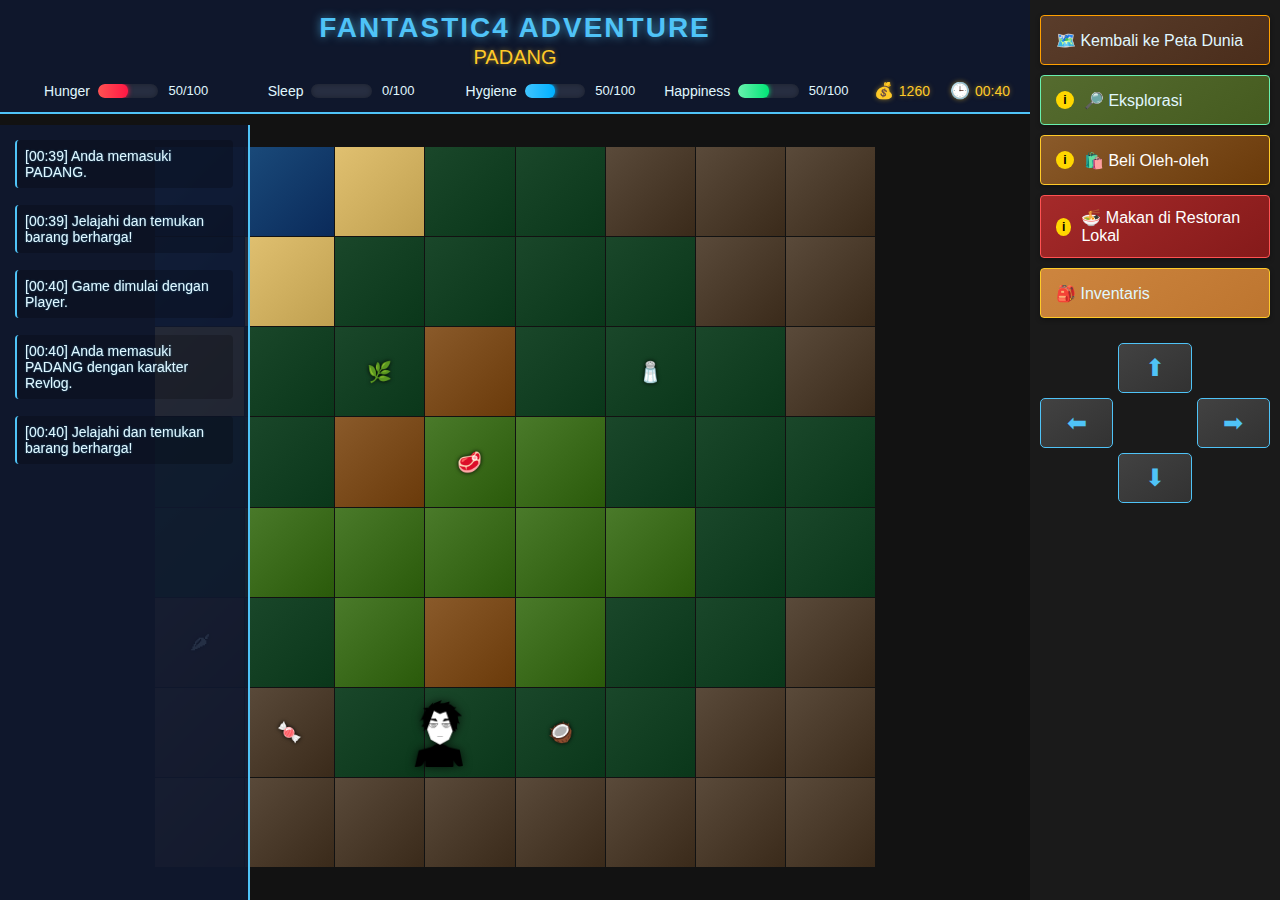
<file: padang.html>
<!DOCTYPE html>
<html lang="id">
  <head>
    <meta charset="UTF-8" />
    <meta name="viewport" content="width=device-width, initial-scale=1.0" />
    <title>Padang - FANTASTIC4 ADVENTURE</title>
    <style>
      * {
        margin: 0;
        padding: 0;
        box-sizing: border-box;
        font-family: "Segoe UI", Tahoma, Geneva, Verdana, sans-serif;
      }

      .action-button.souvenirs,
      .action-button.restaurant {
        background-color: #2a2a2a;
        color: white;
        position: relative;
      }

      .info-popup {
        display: none;
        position: absolute;
        right: 100%;
        top: 0;
        width: 200px;
        background: #2a2a2a;
        border: 2px solid #00b0ff;
        border-radius: 8px;
        padding: 12px;
        box-shadow: 0 4px 12px rgba(0, 0, 0, 0.5);
        margin-right: 10px;
        z-index: 9999;
      }

      .info-popup:after {
        content: "";
        position: absolute;
        left: 100%;
        top: 15px;
        border-width: 8px;
        border-style: solid;
        border-color: transparent transparent transparent #00b0ff;
      }

      .popup-title {
        color: #00b0ff;
        font-weight: bold;
        margin-bottom: 8px;
        border-bottom: 1px solid #444;
        padding-bottom: 4px;
      }

      .popup-row {
        margin: 4px 0;
        color: #fff;
      }

      .stat-change.negative {
        color: #ff4444;
      }

      .stat-change.positive {
        color: #00e676;
      }

      .stat-reward {
        color: #ffd700;
      }
    </style>
    <link rel="stylesheet" href="padang.css" />
  </head>
  <body>
    <div class="game-container">
      <!-- Game Log on the left -->
      <div class="game-log" id="game-log">
        <div class="log-entry">[00:39] Anda memasuki PADANG.</div>
        <div class="log-entry">
          [00:39] Jelajahi dan temukan barang berharga!
        </div>
      </div>

      <!-- Area Utama Map -->
      <div class="map-area">
        <!-- Panel Atas: Logo dan Status -->
        <div class="top-panel">
          <div class="logo">FANTASTIC4 ADVENTURE</div>
          <div class="location-title">PADANG</div>
          <div class="status-area">
            <!-- Health Bar (Now Hunger) -->
            <div class="stat-group">
              <div class="stat-label">Hunger</div>
              <div class="stat-bar">
                <div class="stat-fill hunger" style="width: 50%"></div>
              </div>
              <div class="stat-value" id="hunger-value">50/100</div>
            </div>

            <!-- Energy Bar (Now Sleep) -->
            <div class="stat-group">
              <div class="stat-label">Sleep</div>
              <div class="stat-bar">
                <div class="stat-fill sleep" style="width: 0%"></div>
              </div>
              <div class="stat-value" id="sleep-value">0/100</div>
            </div>

            <!-- Mana Bar (Now Hygiene) -->
            <div class="stat-group">
              <div class="stat-label">Hygiene</div>
              <div class="stat-bar">
                <div class="stat-fill hygiene" style="width: 50%"></div>
              </div>
              <div class="stat-value" id="hygiene-value">50/100</div>
            </div>

            <!-- EXP Bar (Now Happiness) -->
            <div class="stat-group">
              <div class="stat-label">Happiness</div>
              <div class="stat-bar">
                <div class="stat-fill happiness" style="width: 50%"></div>
              </div>
              <div class="stat-value" id="happiness-value">50/100</div>
            </div>

            <!-- Info display area -->
            <div class="info-display">
              <!-- Money Display -->
              <div class="money-display">
                <span class="money-icon">💰</span>
                <span id="money-value">1260</span>
              </div>

              <!-- Game Time Display -->
              <div class="time-display">
                <span class="time-icon">🕒</span>
                <span id="game-time">00:39</span>
              </div>
            </div>
          </div>
        </div>

        <!-- Map Game -->
        <div class="map">
          <div class="map-grid" id="game-map">
            <!-- Map tiles will be generated by JavaScript -->
          </div>
        </div>
      </div>

      <div class="action-panel">
        <!-- Back Button -->
        <button class="action-button back" id="back-to-world">
          🗺️ Kembali ke Peta Dunia
        </button>

        <!-- Explore Button with External Info -->
        <div class="action-container">
          <button class="action-button explore" id="explore-button">
            <span class="info-icon">i</span>
            <span>🔎 Eksplorasi</span>
          </button>
          <div id="explore-info-popup">
            <div class="popup-title">Exploration Details</div>
            <div class="popup-row">
              <span class="stat-change negative">-5</span> Sleep
            </div>
            <div class="popup-row">
              <span class="stat-change negative">-5</span> Hygiene
            </div>
            <div class="popup-row">
              <span class="stat-change negative">-10</span> Hunger
            </div>
            <div class="popup-row">
              <span class="stat-change positive">+25</span> Happiness
            </div>
            <div class="popup-row">
              Rewards: <span class="stat-reward">Items/Coins</span>
            </div>
          </div>
        </div>

        <!-- Buy Souvenirs Button -->
        <div class="action-container">
          <button class="action-button souvenirs" id="buy-souvenirs">
            <span class="info-icon">i</span>
            <span>🛍️ Beli Oleh-oleh</span>
          </button>
          <div id="souvenirs-info-popup" class="info-popup">
            <div class="popup-title">Souvenirs Details</div>
            <div class="popup-row">
              <span class="stat-change negative">-50</span> Money
            </div>
            <div class="popup-row">
              <span class="stat-change positive">+20</span> Happiness
            </div>
          </div>
        </div>

        <!-- Local Restaurant Button -->
        <div class="action-container">
          <button class="action-button restaurant" id="local-restaurant">
            <span class="info-icon">i</span>
            <span>🍜 Makan di Restoran Lokal</span>
          </button>
          <div id="restaurant-info-popup" class="info-popup">
            <div class="popup-title">Restaurant Details</div>
            <div class="popup-row">
              <span class="stat-change negative">-30</span> Money
            </div>
            <div class="popup-row">
              <span class="stat-change positive">+40</span> Hunger
            </div>
          </div>
        </div>

        <!-- Inventory Button -->
        <button class="action-button inventory" id="inventory-button">
          🎒 Inventaris
        </button>

        <!-- Navigation Buttons -->
        <div class="navigation-buttons">
          <button class="nav-button" data-direction="up">⬆</button>
          <button class="nav-button" data-direction="left">⬅</button>
          <button class="nav-button" data-direction="down">⬇</button>
          <button class="nav-button" data-direction="right">➡</button>
        </div>
      </div>
    </div>

    <!-- Panel Inventaris -->
    <div id="inventory-panel" class="inventory-panel">
      <h2>Inventaris</h2>
      <div id="inventory-grid" class="inventory-grid"></div>
      <button class="close-inventory" id="close-inventory">Tutup</button>
    </div>

    <script>
      // Inisialisasi variabel game dari localStorage
      let gameState = {};
      let gameTimeInterval;
      let isMoving = false;
      let isActionInProgress = false;

      // Function to add log entries
      function addLogEntry(message) {
        const gameLog = document.getElementById("game-log");
        if (!gameLog) return;

        const entry = document.createElement("div");
        entry.className = "log-entry";

        // Format time
        const hours = String(gameState.gameTime.hours).padStart(2, "0");
        const minutes = String(gameState.gameTime.minutes).padStart(2, "0");

        entry.textContent = `[${hours}:${minutes}] ${message}`;

        gameLog.appendChild(entry);
        gameLog.scrollTop = gameLog.scrollHeight;
      }

      // Item untuk dikumpulkan di Jakarta
      const jakartaItems = [
        {
          id: "rendang_beef",
          name: "Daging Sapi",
          x: 3,
          y: 3,
          value: 50,
          icon: "🥩",
          collected: false,
        },
        {
          id: "rendang_coconutmilk",
          name: "Santan",
          x: 4,
          y: 6,
          value: 30,
          icon: "🥥",
          collected: false,
        },
        {
          id: "rendang_chili",
          name: "Cabai",
          x: 0,
          y: 5,
          value: 15,
          icon: "🌶",
          collected: false,
        },
        {
          id: "rendang_spices",
          name: "Rempah-rempah",
          x: 2,
          y: 2,
          value: 40,
          icon: "🌿",
          collected: false,
        },
        {
          id: "rendang_salt",
          name: "Garam",
          x: 5,
          y: 2,
          value: 10,
          icon: "🧂",
          collected: false,
        },
        {
          id: "rendang_sugar",
          name: "Gula",
          x: 1,
          y: 6,
          value: 20,
          icon: "🍬",
          collected: false,
        },
      ];

      document
        .getElementById("explore-button")
        .addEventListener("mouseenter", function () {
          document.getElementById("explore-info-popup").style.display = "block";
        });

      document
        .getElementById("explore-button")
        .addEventListener("mouseleave", function () {
          document.getElementById("explore-info-popup").style.display = "none";
        });

      // Peta template Jakarta
      const jakartaMapTemplate = [
        [
          "water",
          "water",
          "beach",
          "forest",
          "forest",
          "mountain",
          "mountain",
          "mountain",
        ],
        [
          "water",
          "beach",
          "forest",
          "forest",
          "forest",
          "forest",
          "mountain",
          "mountain",
        ],
        [
          "beach",
          "forest",
          "forest",
          "village",
          "forest",
          "forest",
          "forest",
          "mountain",
        ],
        [
          "forest",
          "forest",
          "village",
          "field",
          "field",
          "forest",
          "forest",
          "forest",
        ],
        [
          "forest",
          "field",
          "field",
          "field",
          "field",
          "field",
          "forest",
          "forest",
        ],
        [
          "mountain",
          "forest",
          "field",
          "village",
          "field",
          "forest",
          "forest",
          "mountain",
        ],
        [
          "mountain",
          "mountain",
          "forest",
          "forest",
          "forest",
          "forest",
          "mountain",
          "mountain",
        ],
        [
          "mountain",
          "mountain",
          "mountain",
          "mountain",
          "mountain",
          "mountain",
          "mountain",
          "mountain",
        ],
      ];

      // Memuat data game dari localStorage
      function loadGameState() {
        const savedState = localStorage.getItem("gameState");
        if (savedState) {
          gameState = JSON.parse(savedState);
        } else {
          // Jika tidak ada data tersimpan, inisialisasi dengan default
          gameState = {
            playerPosition: { x: 3, y: 6 }, // Posisi awal di Jakarta
            playerStats: {
              hunger: 50,
              maxHunger: 100,
              sleep: 0,
              maxSleep: 100,
              hygiene: 50,
              maxHygiene: 100,
              happiness: 50,
              maxHappiness: 100,
              money: 1260,
            },
            mapSize: { width: 8, height: 8 },
            gameTime: { hours: 0, minutes: 39 },
            selectedCharacter: "Revlog",
            inventory: [],
            collectedItems: {},
          };
        }

        // Set karakter dari localStorage jika ada
        const selectedChar = localStorage.getItem("selectedCharacter");
        if (selectedChar) {
          gameState.selectedCharacter = selectedChar;
        }

        // Sesuaikan format karakter untuk tampilan gambar
        gameState.selectedCharacter =
          gameState.selectedCharacter.charAt(0).toUpperCase() +
          gameState.selectedCharacter.slice(1).toLowerCase();
      }

      // Menyimpan data game ke localStorage
      function saveGameState() {
        localStorage.setItem("gameState", JSON.stringify(gameState));
      }

      // Game time update function (1 second real time = 1 minute game time)
      function startGameTime() {
        // Clear any existing interval to prevent duplicates
        if (gameTimeInterval) {
          clearInterval(gameTimeInterval);
        }

        gameTimeInterval = setInterval(() => {
          gameState.gameTime.minutes++;

          if (gameState.gameTime.minutes >= 60) {
            gameState.gameTime.hours++;
            gameState.gameTime.minutes = 0;

            // Hourly stat decreases
            updateStats("hunger", -5);
            updateStats("sleep", -3);
            updateStats("hygiene", -4);

            // Check for low stats every hour
            checkLowStats();
          }

          if (gameState.gameTime.hours >= 24) {
            gameState.gameTime.hours = 0;
          }

          updateTimeDisplay();

          // Auto-save every 10 minutes
          if (gameState.gameTime.minutes % 10 === 0) {
            saveGameState();
          }
        }, 1000); // 1 second real time = 1 minute game time
      }

      // Update time display
      function updateTimeDisplay() {
        const hours = String(gameState.gameTime.hours).padStart(2, "0");
        const minutes = String(gameState.gameTime.minutes).padStart(2, "0");
        document.getElementById(
          "game-time"
        ).textContent = `${hours}:${minutes}`;
      }

      // Check if all non-mountain items have been collected
      function areAllNonMountainItemsCollected() {
        // Filter for items that are not on mountain terrain
        const nonMountainItems = jakartaItems.filter((item) => {
          const terrainType = jakartaMapTemplate[item.y][item.x];
          return terrainType !== "mountain";
        });

        // Check if all these items have been collected
        return nonMountainItems.every((item) => {
          return (
            gameState.collectedItems &&
            gameState.collectedItems[`jakarta_${item.x}_${item.y}`]
          );
        });
      }

      // Check if a terrain type is allowed for movement
      function isTerrainPassable(terrainType) {
        // Water is impassable
        if (terrainType === "water") {
          return false;
        }

        // Mountain is only passable if all non-mountain items are collected
        if (terrainType === "mountain") {
          return areAllNonMountainItemsCollected();
        }

        // All other terrain types are passable
        return true;
      }

      // Get appropriate message for impassable terrain
      function getTerrainBlockMessage(terrainType) {
        if (terrainType === "water") {
          return "Anda tidak bisa melewati area air tanpa perahu!";
        } else if (terrainType === "mountain") {
          return "Anda tidak dapat memasuki area gunung sebelum mengumpulkan semua item di daerah lain!";
        }
        return "Anda tidak dapat melewati area ini!";
      }

      // Move player function
      function movePlayer(direction) {
        if (isMoving) {
          return;
        }

        isMoving = true;
        const audio = new Audio("sounds/moveandselect.mp3");
        audio.volume = 0.5;
        audio.play().catch((error) => console.log("Audio play failed:", error));

        let newX = gameState.playerPosition.x;
        let newY = gameState.playerPosition.y;

        switch (direction) {
          case "up":
            newY = Math.max(0, newY - 1);
            break;
          case "down":
            newY = Math.min(gameState.mapSize.height - 1, newY + 1);
            break;
          case "left":
            newX = Math.max(0, newX - 1);
            break;
          case "right":
            newX = Math.min(gameState.mapSize.width - 1, newX + 1);
            break;
        }

        if (
          newX === gameState.playerPosition.x &&
          newY === gameState.playerPosition.y
        ) {
          isMoving = false;
          return;
        }

        // Get the terrain type of the new position
        const newTerrainType = jakartaMapTemplate[newY][newX];

        // Check if the terrain is passable
        if (!isTerrainPassable(newTerrainType)) {
          addLogEntry(getTerrainBlockMessage(newTerrainType));
          isMoving = false;
          return; // Prevent movement
        }

        // Remove character from previous tile
        const prevTile = document.querySelector(".character-tile");
        if (prevTile) {
          prevTile.classList.remove("character-tile");
          const charImg = prevTile.querySelector(".character-image");
          if (charImg) charImg.remove();
        }

        // Update player position
        gameState.playerPosition.x = newX;
        gameState.playerPosition.y = newY;

        // Add character to new tile
        const newTile = document.querySelector(
          `.map-tile[data-x="${newX}"][data-y="${newY}"]`
        );
        if (newTile) {
          newTile.classList.add("character-tile");
          const charImg = document.createElement("img");
          charImg.className = "character-image";
          charImg.src = `Character/${gameState.selectedCharacter}.png`;
          newTile.appendChild(charImg);
        }

        // Log action
        addLogEntry(`Anda bergerak ke koordinat (${newX}, ${newY}).`);

        // Check for items or events
        checkForItems(newX, newY);

        // Save game state
        saveGameState();

        setTimeout(() => {
          isMoving = false;
        }, 200);
      }

      // Generate map dengan template peta Jakarta
      function generateMap() {
        const mapElement = document.getElementById("game-map");
        mapElement.innerHTML = "";

        // Create map tiles based on template
        for (let y = 0; y < gameState.mapSize.height; y++) {
          for (let x = 0; x < gameState.mapSize.width; x++) {
            const tile = document.createElement("div");

            // Get terrain type from template
            const terrainType = jakartaMapTemplate[y][x];

            tile.className = `map-tile terrain-${terrainType}`;

            // Set coordinates as data attributes
            tile.dataset.x = x;
            tile.dataset.y = y;

            // Check if there's a collectible item here
            const item = jakartaItems.find(
              (item) => item.x === x && item.y === y
            );

            // Check if item has already been collected
            const isCollected =
              gameState.collectedItems &&
              gameState.collectedItems[`jakarta_${x}_${y}`];

            if (item && !isCollected) {
              const itemIcon = document.createElement("div");
              itemIcon.className = "item-icon";
              itemIcon.textContent = item.icon;
              itemIcon.dataset.itemId = item.id;
              itemIcon.dataset.tooltip = item.name;

              // Add click event directly to the item icon
              itemIcon.addEventListener("click", function (e) {
                e.stopPropagation(); // Prevent tile click
                collectItem(item);
              });

              tile.appendChild(itemIcon);
              tile.classList.add("has-item");
            }

            // Add event listener for tile click
            tile.addEventListener("click", handleTileClick);

            mapElement.appendChild(tile);

            // If this is the player's position, add the character
            if (
              x === gameState.playerPosition.x &&
              y === gameState.playerPosition.y
            ) {
              tile.classList.add("character-tile");
              const charImg = document.createElement("img");
              charImg.className = "character-image";
              charImg.src = `Character/${gameState.selectedCharacter}.png`;
              tile.appendChild(charImg);
            }
          }
        }
      }

      // Function to collect an item directly
      function collectItem(item) {
        // Check if player is on the same tile
        if (
          gameState.playerPosition.x === item.x &&
          gameState.playerPosition.y === item.y
        ) {
          // Collect the item
          if (!gameState.collectedItems) {
            gameState.collectedItems = {};
          }
          gameState.collectedItems[`jakarta_${item.x}_${item.y}`] = true;

          // Add to inventory
          if (!gameState.inventory) {
            gameState.inventory = [];
          }
          gameState.inventory.push({
            id: item.id,
            name: item.name,
            icon: item.icon,
            value: item.value,
            location: "JAKARTA",
          });

          // Add money
          gameState.playerStats.money += item.value;

          // Add log entry
          addLogEntry(
            `Anda menemukan ${item.name}! (${item.icon}) Nilai: ${item.value} koin.`
          );

          // Update display
          updateStatusDisplay();

          // Remove item from tile
          const tile = document.querySelector(
            `.map-tile[data-x="${item.x}"][data-y="${item.y}"]`
          );
          const itemIcon = tile.querySelector(".item-icon");
          if (itemIcon) {
            itemIcon.remove();
            tile.classList.remove("has-item");
          }

          // Add happiness for finding an item
          updateStats("happiness", 10);

          // Save state
          saveGameState();
        } else {
          addLogEntry("Anda harus berada di lokasi item untuk mengambilnya.");
        }
      }

      // Handle tile click for movement
      function handleTileClick(event) {
        let target = event.target;

        // If clicked on character or item, get the parent tile
        if (
          target.classList.contains("character-image") ||
          target.classList.contains("item-icon")
        ) {
          target = target.parentElement;
        }

        const x = parseInt(target.dataset.x);
        const y = parseInt(target.dataset.y);

        // Calculate Manhattan distance to check if move is valid
        const dist =
          Math.abs(x - gameState.playerPosition.x) +
          Math.abs(y - gameState.playerPosition.y);

        if (dist <= 1) {
          // Only allow moving 1 tile per click
          // Get the terrain type of the target position
          const targetTerrainType = jakartaMapTemplate[y][x];

          // Check if the terrain is passable
          if (!isTerrainPassable(targetTerrainType)) {
            addLogEntry(getTerrainBlockMessage(targetTerrainType));
            return; // Prevent movement
          }

          // Remove character class from previous tile
          const prevTile = document.querySelector(".character-tile");
          if (prevTile) {
            prevTile.classList.remove("character-tile");
            const charImg = prevTile.querySelector(".character-image");
            if (charImg) charImg.remove();
          }

          // Update player position
          gameState.playerPosition.x = x;
          gameState.playerPosition.y = y;

          // Add character to new tile
          target.classList.add("character-tile");
          const charImg = document.createElement("img");
          charImg.className = "character-image";
          charImg.src = `Character/${gameState.selectedCharacter}.png`;
          target.appendChild(charImg);

          // Log action
          addLogEntry(`Anda bergerak ke koordinat (${x}, ${y}).`);

          // Check for items or events
          checkForItems(x, y);

          // Save state
          saveGameState();
        } else {
          addLogEntry("Terlalu jauh untuk bergerak langsung ke sana.");
        }
      }

      // Check for collectible items
      function checkForItems(x, y) {
        // Check for collectible item
        const item = jakartaItems.find((item) => item.x === x && item.y === y);

        // Check if item has already been collected
        const isCollected =
          gameState.collectedItems &&
          gameState.collectedItems[`jakarta_${x}_${y}`];

        if (item && !isCollected) {
          // Add a notification about the item
          addLogEntry(
            `Ada ${item.name} di sini. Klik pada ikon ${item.icon} untuk mengambilnya.`
          );
        } else if (Math.random() < 0.1) {
          // Random event (10% chance)
          const event = Math.random();
          if (event < 0.5) {
            const coins = Math.floor(Math.random() * 10) + 2;
            gameState.playerStats.money += coins;
            addLogEntry(`Anda menemukan ${coins} koin tersembunyi!`);
            updateStatusDisplay();
          } else {
            const healAmount = Math.floor(Math.random() * 10) + 2;
            updateStats("hunger", healAmount);
            addLogEntry(
              `Anda menemukan makanan ringan. Hunger +${healAmount}!`
            );
          }
        }
      }

      // Update character stats
      function updateStats(stat, change) {
        const oldValue = gameState.playerStats[stat];
        const maxStat =
          gameState.playerStats[
            `max${stat.charAt(0).toUpperCase() + stat.slice(1)}`
          ];

        // Define character attributes
        const characters = {
          Revlog: {
            strength: {
              happiness: 1.5, // 50% more happiness gain
              sleep: 1.2, // 20% faster sleep recovery
            },
            weakness: {
              hunger: 1.3, // 30% faster hunger decrease
            },
          },
          Robert: {
            strength: {
              happiness: 1.5, // 50% more happiness gain
            },
            weakness: {
              hunger: 1.4, // 40% faster hunger decrease
              sleep: 1.3, // 30% faster sleep decrease
              money: 2, // Pays double for everything
            },
            special: {
              sleepPenalty: 10, // Loses 10 gold when sleeping
            },
          },
          Sam: {
            strength: {
              money: 1.5, // 50% more money from items/work
              hygiene: 1.3, // 30% slower hygiene decrease
            },
            weakness: {
              sleep: 1.4, // 40% faster sleep decrease
            },
          },
          Dimsum: {
            strength: {
              hunger: 0.7, // 30% slower hunger decrease
              money: 0.8, // 20% discount on purchases
            },
            weakness: {
              happiness: 0.7, // 30% less happiness gain
            },
          },
        };

        const char = gameState.selectedCharacter;
        const charAttrs = characters[char];

        // Apply character modifiers
        let modifiedChange = change;

        if (charAttrs && stat !== "money") {
          // Don't apply normal modifiers to money changes
          // For positive changes (gains), check strengths
          if (change > 0) {
            if (charAttrs.strength && charAttrs.strength[stat]) {
              modifiedChange *= charAttrs.strength[stat];
            }
          }
          // For negative changes (costs), check weaknesses
          else if (change < 0) {
            if (charAttrs.weakness && charAttrs.weakness[stat]) {
              modifiedChange *= charAttrs.weakness[stat];
            }
          }
        }

        // Special handling for money changes
        if (stat === "money") {
          if (change < 0) {
            // When spending money
            if (char === "Robert" && charAttrs.weakness.money) {
              modifiedChange *= charAttrs.weakness.money; // Robert pays double
            } else if (char === "Dimsum" && charAttrs.strength.money) {
              modifiedChange *= charAttrs.strength.money; // Dimsum gets 20% discount
            }
          } else if (change > 0) {
            // When gaining money
            if (char === "Sam" && charAttrs.strength.money) {
              modifiedChange *= charAttrs.strength.money; // Sam gets 50% more money
            }
          }
        }

        // Round to nearest integer
        modifiedChange = Math.round(modifiedChange);

        // Calculate new value
        let newValue = oldValue + modifiedChange;

        // For money, just ensure it doesn't go below 0
        if (stat === "money") {
          newValue = Math.max(0, newValue);
        } else {
          // For other stats, clamp between 0 and max
          newValue = Math.max(0, Math.min(newValue, maxStat));
        }

        // Update the stat
        gameState.playerStats[stat] = newValue;

        // Special case for Robert's sleep penalty
        if (
          char === "Robert" &&
          stat === "sleep" &&
          newValue <= 0 &&
          charAttrs.special &&
          charAttrs.special.sleepPenalty
        ) {
          const penalty = charAttrs.special.sleepPenalty;
          gameState.playerStats.money = Math.max(
            0,
            gameState.playerStats.money - penalty
          );
          addLogEntry(`Robert kehilangan ${penalty} koin karena tertidur!`);
        }

        // Check for warnings immediately
        if (stat !== "money" && newValue <= 50) {
          const isCritical = newValue <= 30;
          showStatWarning(stat, newValue, isCritical);
        }

        // Check for game over
        if (newValue <= 0 && stat !== "money") {
          checkGameOver(stat);
        }

        // Update display
        updateStatusDisplay();

        return modifiedChange; // Return the actual change amount
      }

      function checkGameOver(stat) {
        if (gameState.playerStats[stat] <= 0) {
          const statNames = {
            hunger: "Kelaparan",
            sleep: "Kelelahan",
            hygiene: "Kebersihan",
            happiness: "Kebahagiaan",
          };

          clearInterval(gameTimeInterval);
          addLogEntry(`GAME OVER! ${statNames[stat]} Anda mencapai 0.`);
          showGameOverModal(statNames[stat]);
        }
      }

      function showGameOverModal(reason) {
        // Remove existing modal if any
        const existingModal = document.querySelector(".game-over-modal");
        if (existingModal) existingModal.remove();

        const modal = document.createElement("div");
        modal.className = "game-over-modal";
        modal.innerHTML = `
                <div class="game-over-content">
                    <h2>GAME OVER</h2>
                    <p>${reason} Anda mencapai 0!</p>
                    <p>Permainan akan direset dalam 5 detik...</p>
                    <button id="restart-button">Mulai Ulang Sekarang</button>
                </div>
            `;

        document.body.appendChild(modal);

        // Make sure modal is visible
        modal.style.display = "flex";
        modal.style.zIndex = "10000";

        // Button click handler
        document
          .getElementById("restart-button")
          .addEventListener("click", resetGame);

        // Auto-reset after 5 seconds
        setTimeout(resetGame, 5000);
      }

      function resetGame() {
        localStorage.removeItem("gameState");
        window.location.href = "MainGame.html"; // Change this to redirect to MainGame.html
      }

      function showStatWarning(stat, currentValue, isCritical) {
        const statNames = {
          hunger: { name: "Hunger", icon: "🔥", action: "makan" },
          sleep: { name: "Sleep", icon: "💤", action: "tidur" },
          hygiene: { name: "Hygiene", icon: "💧", action: "mandi" },
          happiness: { name: "Happiness", icon: "💔", action: "hiburan" },
        };

        const message = isCritical
          ? `${statNames[stat].icon.repeat(3)} KRITIS! ${
              statNames[stat].name
            }: ${currentValue}/100 - Segera ${statNames[stat].action}!`
          : `${statNames[stat].icon} Warning! ${statNames[stat].name}: ${currentValue}/100 - Anda butuh ${statNames[stat].action}`;

        addLogEntry(message);

        // Start pulsing animation for critical
        if (isCritical) {
          const statBar = document.querySelector(`.stat-fill.${stat}`);
          statBar.style.animation = `pulse-${stat} 0.8s infinite`;
        }
      }

      // Update status display
      function updateStatusDisplay() {
        // Update all stat values
        document.getElementById(
          "hunger-value"
        ).textContent = `${gameState.playerStats.hunger}/${gameState.playerStats.maxHunger}`;
        document.getElementById(
          "sleep-value"
        ).textContent = `${gameState.playerStats.sleep}/${gameState.playerStats.maxSleep}`;
        document.getElementById(
          "hygiene-value"
        ).textContent = `${gameState.playerStats.hygiene}/${gameState.playerStats.maxHygiene}`;
        document.getElementById(
          "happiness-value"
        ).textContent = `${gameState.playerStats.happiness}/${gameState.playerStats.maxHappiness}`;

        // Update stat bars
        updateStatBar("hunger");
        updateStatBar("sleep");
        updateStatBar("hygiene");
        updateStatBar("happiness");

        // Update money display
        document.getElementById("money-value").textContent =
          gameState.playerStats.money;
      }

      function updateStatBar(stat) {
        const bar = document.querySelector(`.stat-fill.${stat}`);
        const max =
          gameState.playerStats[
            `max${stat.charAt(0).toUpperCase() + stat.slice(1)}`
          ];
        const percentage = (gameState.playerStats[stat] / max) * 100;

        // Update width and color
        bar.style.width = `${percentage}%`;

        // Handle animation
        if (gameState.playerStats[stat] <= 30) {
          bar.style.animation = `pulse-${stat} 0.8s infinite`;
        } else {
          bar.style.animation = "none";
          // Reset to original colors
          bar.style.opacity = "1";
          bar.style.boxShadow =
            stat === "hunger"
              ? "0 0 5px #ff1744"
              : stat === "sleep"
              ? "0 0 5px #ffa000"
              : stat === "hygiene"
              ? "0 0 5px #00b0ff"
              : "0 0 5px #00e676";
        }
      }

      // Fungsi inventaris
      function createInventoryPanel() {
        // Already created in HTML
        updateInventoryDisplay();
      }

      function toggleInventory(show) {
        const panel = document.getElementById("inventory-panel");
        if (!panel) return;

        panel.style.display = show ? "block" : "none";
        if (show) {
          updateInventoryDisplay();
        }
      }

      function updateInventoryDisplay() {
        const grid = document.getElementById("inventory-grid");
        if (!grid) return;

        grid.innerHTML = "";

        if (!gameState.inventory || gameState.inventory.length === 0) {
          grid.innerHTML =
            '<p style="grid-column: span 4; text-align: center; color: #aaa;">Inventaris kosong. Jelajahi lokasi untuk menemukan barang!</p>';
          return;
        }

        gameState.inventory.forEach((item) => {
          const itemElement = document.createElement("div");
          itemElement.className = "inventory-item";
          itemElement.innerHTML = `
                    <div class="inventory-item-icon">${item.icon}</div>
                    <div class="inventory-item-name">${item.name}</div>
                    <div class="inventory-item-value">${item.value} koin</div>
                `;

          // Tambahkan tooltip atau detail saat di-klik
          itemElement.addEventListener("click", () => {
            alert(
              `${item.name}\nNilai: ${item.value} koin\nDitemukan di: ${
                item.location || "Jakarta"
              }`
            );
          });

          grid.appendChild(itemElement);
        });
      }

      // Eksplorasi
      function exploreLocation() {
        if (gameState.playerStats.sleep >= 10) {
          updateStats("sleep", -5);
          updateStats("hunger", -10);
          updateStats("hygiene", -5);
          updateStats("happiness", 25);
          addLogEntry("Anda menjelajahi area sekitar...");

          setTimeout(() => {
            // Cari item yang belum dikumpulkan
            const uncollectedItems = jakartaItems.filter((item) => {
              return (
                !gameState.collectedItems ||
                !gameState.collectedItems[`jakarta_${item.x}_${item.y}`]
              );
            });

            if (uncollectedItems.length > 0 && Math.random() < 0.3) {
              // Berikan petunjuk tentang item terdekat
              const playerPos = gameState.playerPosition;
              const nearestItem = uncollectedItems.reduce((nearest, item) => {
                const distCurrent =
                  Math.abs(playerPos.x - item.x) +
                  Math.abs(playerPos.y - item.y);
                const distNearest =
                  Math.abs(playerPos.x - nearest.x) +
                  Math.abs(playerPos.y - nearest.y);
                return distCurrent < distNearest ? item : nearest;
              }, uncollectedItems[0]);

              const distance =
                Math.abs(playerPos.x - nearestItem.x) +
                Math.abs(playerPos.y - nearestItem.y);

              if (distance <= 2) {
                addLogEntry(
                  "Anda merasa ada sesuatu yang menarik di dekat sini..."
                );
              } else if (distance <= 4) {
                addLogEntry(
                  "Anda merasakan ada barang berharga di sekitar area ini."
                );
              } else {
                addLogEntry(
                  "Ada sesuatu yang menarik di tempat ini,tapi tidak di dekat Anda."
                );
              }
            } else if (Math.random() < 0.5) {
              addLogEntry("Tidak ada yang menarik di sekitar sini.");
            } else {
              // Random efek eksplorasi
              const effect = Math.random();
              if (effect < 0.3) {
                const coins = Math.floor(Math.random() * 10) + 2;
                gameState.playerStats.money += coins;
                addLogEntry(`Anda menemukan ${coins} koin!`);
                updateStatusDisplay();
              } else if (effect < 0.6) {
                addLogEntry("Anda menemukan rute baru yang menarik.");
              } else {
                addLogEntry(
                  "Anda menikmati pemandangan indah di sekitar Jakarta."
                );
                updateStats("happiness", 5);
              }
            }
          }, 1000);
        } else {
          addLogEntry("Sleep tidak cukup untuk eksplorasi!");
        }
      }

      // Event listeners for keyboard
      document.addEventListener("keydown", function (event) {
        if (!isMoving && !isActionInProgress) {
          switch (event.key) {
            case "ArrowUp":
              movePlayer("up");
              break;
            case "ArrowDown":
              movePlayer("down");
              break;
            case "ArrowLeft":
              movePlayer("left");
              break;
            case "ArrowRight":
              movePlayer("right");
              break;
            case "i":
            case "I":
              handleActionButton(() => toggleInventory(true));
              break;
            case "Escape":
              handleActionButton(() => toggleInventory(false));
              break;
          }
        }
      });

      // Setup tombol kembali ke peta dunia
      document.getElementById("back-to-world").addEventListener("click", () => {
        // Simpan posisi player dan status saat ini
        saveGameState();

        // Redirect ke peta utama
        window.location.href = "MainGame.html";
      });

      // Initialize game
      function initGame() {
        // Load game state
        loadGameState();

        // Generate map
        generateMap();

        // Update display
        updateStatusDisplay();
        updateTimeDisplay();

        // Start game time
        startGameTime();

        // Set up event listeners
        setupEventListeners();

        // Get player name from localStorage
        const playerName = localStorage.getItem("playerName") || "Player";

        // Add initial log entry with player name
        addLogEntry(`Game dimulai dengan ${playerName}.`);
        addLogEntry(
          `Anda memasuki PADANG dengan karakter ${gameState.selectedCharacter}.`
        );
        addLogEntry("Jelajahi dan temukan barang berharga!");
      }

      // Setup event listeners
      function setupEventListeners() {
        // Navigation buttons
        document.querySelectorAll(".nav-button").forEach((button) => {
          button.addEventListener("click", () => {
            if (!isMoving && !isActionInProgress) {
              const direction = button.getAttribute("data-direction");
              movePlayer(direction);
            }
          });
        });

        // Action buttons
        const exploreButton = document.querySelector(".action-button.explore");
        if (exploreButton) {
          exploreButton.addEventListener("click", () =>
            handleActionButton(exploreLocation)
          );

          // Info popup listeners
          exploreButton.addEventListener("mouseenter", function () {
            document.getElementById("explore-info-popup").style.display =
              "block";
          });

          exploreButton.addEventListener("mouseleave", function () {
            document.getElementById("explore-info-popup").style.display =
              "none";
          });
        }

        // Inventory button
        const inventoryButton = document.querySelector(
          ".action-button.inventory"
        );
        if (inventoryButton) {
          inventoryButton.addEventListener("click", () =>
            handleActionButton(() => toggleInventory(true))
          );
        }

        // Back to world button
        const backButton = document.getElementById("back-to-world");
        if (backButton) {
          backButton.addEventListener("click", () => {
            handleActionButton(() => {
              saveGameState();
              window.location.href = "MainGame.html";
            });
          });
        }

        // Close inventory button
        const closeInventoryButton = document.querySelector(".close-inventory");
        if (closeInventoryButton) {
          closeInventoryButton.addEventListener("click", () =>
            handleActionButton(() => toggleInventory(false))
          );
        }

        // Buy Souvenirs button
        const souvenirButton = document.querySelector("#buy-souvenirs");
        if (souvenirButton) {
          let isBuying = false;
          let lastClickTime = 0;
          souvenirButton.addEventListener("click", () => {
            const currentTime = Date.now();
            if (!isBuying && currentTime - lastClickTime >= 1000) {
              isBuying = true;
              lastClickTime = currentTime;
              handleActionButton(buySouvenirs);
              setTimeout(() => {
                isBuying = false;
              }, 1000);
            }
          });

          // Add tooltip listeners
          souvenirButton.addEventListener("mouseenter", () => {
            document.getElementById("souvenirs-info-popup").style.display =
              "block";
          });
          souvenirButton.addEventListener("mouseleave", () => {
            document.getElementById("souvenirs-info-popup").style.display =
              "none";
          });
        }

        // Local Restaurant button
        const restaurantButton = document.querySelector("#local-restaurant");
        if (restaurantButton) {
          let isEating = false;
          let lastClickTime = 0;
          restaurantButton.addEventListener("click", () => {
            const currentTime = Date.now();
            if (!isEating && currentTime - lastClickTime >= 1000) {
              isEating = true;
              lastClickTime = currentTime;
              handleActionButton(eatAtLocalRestaurant);
              setTimeout(() => {
                isEating = false;
              }, 1000);
            }
          });

          // Add tooltip listeners
          restaurantButton.addEventListener("mouseenter", () => {
            document.getElementById("restaurant-info-popup").style.display =
              "block";
          });
          restaurantButton.addEventListener("mouseleave", () => {
            document.getElementById("restaurant-info-popup").style.display =
              "none";
          });
        }
      }

      function checkLowStats() {
        // Hunger warnings
        if (gameState.playerStats.hunger <= 50) {
          const urgency =
            gameState.playerStats.hunger <= 30
              ? "🔥🔥🔥 KRITIS!"
              : "🔥 Warning!";
          addLogEntry(
            `${urgency} Hunger: ${gameState.playerStats.hunger}/100 - ${
              gameState.playerStats.hunger <= 30
                ? "Cari makanan segera!"
                : "Anda merasa lapar"
            }`
          );

          // Visual feedback for critical
          if (gameState.playerStats.hunger <= 30) {
            document.querySelector(".stat-fill.hunger").style.animation =
              "pulse-red 0.8s infinite";
          }
        }

        // Sleep warnings
        if (gameState.playerStats.sleep <= 50) {
          const urgency =
            gameState.playerStats.sleep <= 30
              ? "💤💤💤 KRITIS!"
              : "💤 Warning!";
          addLogEntry(
            `${urgency} Sleep: ${gameState.playerStats.sleep}/100 - ${
              gameState.playerStats.sleep <= 30
                ? "Istirahat sekarang!"
                : "Anda mengantuk"
            }`
          );

          if (gameState.playerStats.sleep <= 30) {
            document.querySelector(".stat-fill.sleep").style.animation =
              "pulse-yellow 0.8s infinite";
          }
        }

        // Hygiene warnings
        if (gameState.playerStats.hygiene <= 50) {
          const urgency =
            gameState.playerStats.hygiene <= 30
              ? "💧💧💧 KRITIS!"
              : "💧 Warning!";
          addLogEntry(
            `${urgency} Hygiene: ${gameState.playerStats.hygiene}/100 - ${
              gameState.playerStats.hygiene <= 30
                ? "Bersihkan diri segera!"
                : "Anda merasa kotor"
            }`
          );

          if (gameState.playerStats.hygiene <= 30) {
            document.querySelector(".stat-fill.hygiene").style.animation =
              "pulse-blue 0.8s infinite";
          }
        }

        // Happiness warnings
        if (gameState.playerStats.happiness <= 50) {
          const urgency =
            gameState.playerStats.happiness <= 30
              ? "💔💔💔 KRITIS!"
              : "💔 Warning!";
          addLogEntry(
            `${urgency} Happiness: ${gameState.playerStats.happiness}/100 - ${
              gameState.playerStats.happiness <= 30
                ? "Lakukan sesuatu yang menyenangkan!"
                : "Anda merasa tidak bahagia"
            }`
          );

          if (gameState.playerStats.happiness <= 30) {
            document.querySelector(".stat-fill.happiness").style.animation =
              "pulse-green 0.8s infinite";
          }
        }
      }

      // Run game when page loads
      window.onload = initGame;

      // Add action button handler with confirm sound
      function handleActionButton(action) {
        if (isActionInProgress) {
          return;
        }

        isActionInProgress = true;
        const audio = new Audio("sounds/confirm.mp3");
        audio.volume = 0.5;
        audio.play().catch((error) => console.log("Audio play failed:", error));

        // Perform the action
        action();

        // Reset after a longer delay to prevent double-clicks
        setTimeout(() => {
          isActionInProgress = false;
        }, 1000); // Increased from 200ms to 1000ms
      }

      // Update buySouvenirs function to handle money changes properly
      function buySouvenirs() {
        const cost = 20; // Base cost
        const happinessGain = 25; // Base happiness gain

        // Calculate actual cost based on character
        let actualCost = -Math.abs(cost); // Make it negative since we're spending
        const char = gameState.selectedCharacter;

        // Apply character modifiers to cost
        if (char === "Robert") {
          actualCost *= 2; // Robert pays double
        } else if (char === "Dimsum") {
          actualCost *= 0.8; // Dimsum gets 20% discount
        }

        // Round the cost to prevent floating point issues
        actualCost = Math.round(actualCost);

        console.log(
          `Attempting to buy souvenirs. Current money: ${
            gameState.playerStats.money
          }, Cost: ${Math.abs(actualCost)}`
        );

        // Check if player has enough money
        if (gameState.playerStats.money < Math.abs(actualCost)) {
          addLogEntry(
            `Uang tidak cukup! Anda membutuhkan ${Math.abs(
              actualCost
            )} koin untuk membeli oleh-oleh.`
          );
          return;
        }

        // First update money directly
        gameState.playerStats.money = Math.max(
          0,
          gameState.playerStats.money + actualCost
        );
        console.log(`Money after purchase: ${gameState.playerStats.money}`);
        updateStatusDisplay();

        // Then update happiness
        updateStats("happiness", happinessGain);

        addLogEntry(
          `Anda membeli oleh-oleh seharga ${Math.abs(
            actualCost
          )} koin. Happiness +${happinessGain}!`
        );
      }

      // Update eatAtLocalRestaurant function to handle money changes properly
      function eatAtLocalRestaurant() {
        const cost = 25; // Base cost
        const hungerRestore = 35; // Base hunger restore

        // Calculate actual cost based on character
        let actualCost = -Math.abs(cost); // Make it negative since we're spending
        const char = gameState.selectedCharacter;

        // Apply character modifiers to cost
        if (char === "Robert") {
          actualCost *= 2; // Robert pays double
        } else if (char === "Dimsum") {
          actualCost *= 0.8; // Dimsum gets 20% discount
        }

        // Round the cost to prevent floating point issues
        actualCost = Math.round(actualCost);

        console.log(
          `Attempting to eat at restaurant. Current money: ${
            gameState.playerStats.money
          }, Cost: ${Math.abs(actualCost)}`
        );

        // Check if player has enough money
        if (gameState.playerStats.money < Math.abs(actualCost)) {
          addLogEntry(
            `Uang tidak cukup! Anda membutuhkan ${Math.abs(
              actualCost
            )} koin untuk makan di restoran.`
          );
          return;
        }

        // First update money directly
        gameState.playerStats.money = Math.max(
          0,
          gameState.playerStats.money + actualCost
        );
        console.log(`Money after eating: ${gameState.playerStats.money}`);
        updateStatusDisplay();

        // Then update hunger
        updateStats("hunger", hungerRestore);

        addLogEntry(
          `Anda makan di restoran lokal seharga ${Math.abs(
            actualCost
          )} koin. Hunger +${hungerRestore}!`
        );
      }
    </script>
  </body>
</html>
</file>
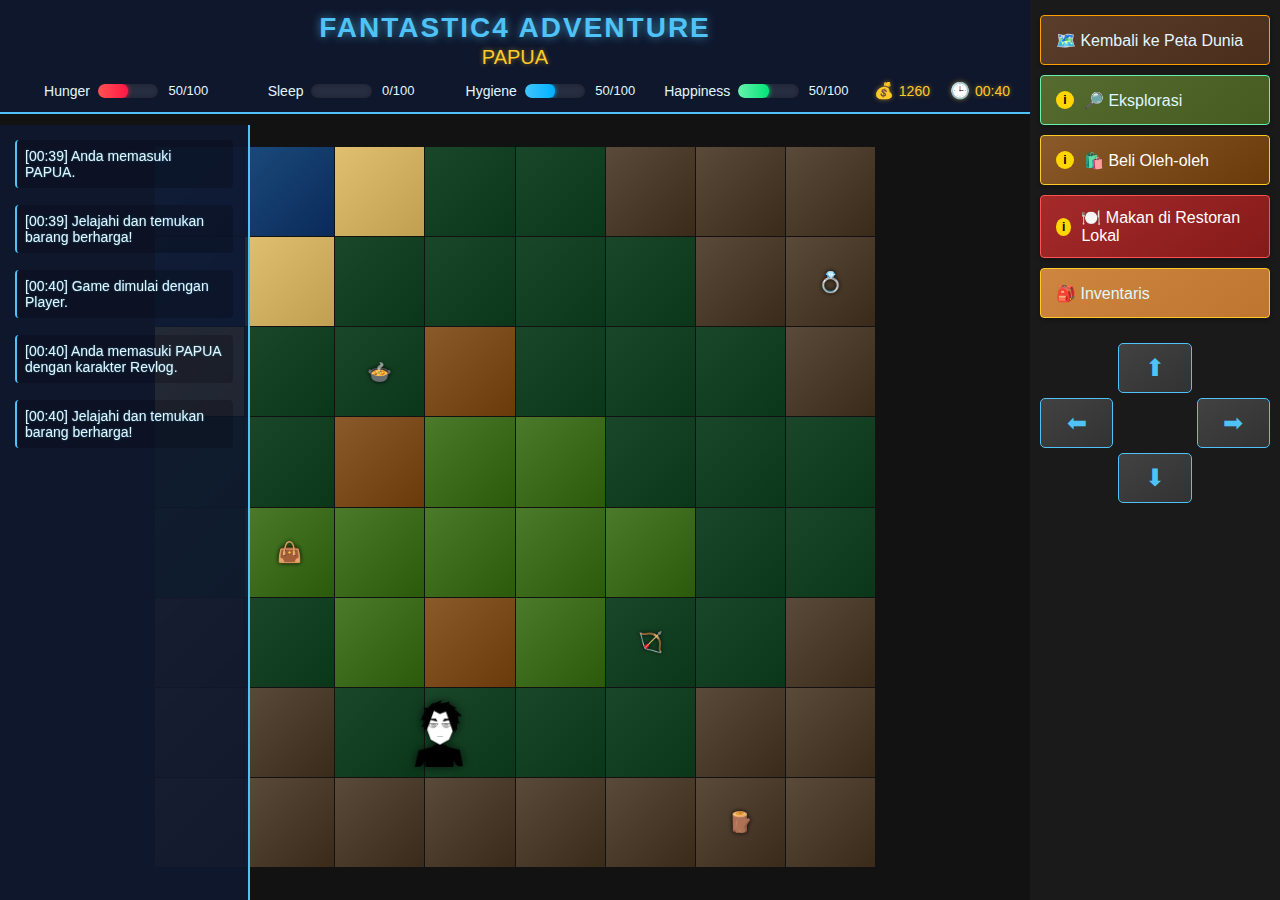
<file: Papua.html>
<!DOCTYPE html>
<html lang="id">
  <head>
    <meta charset="UTF-8" />
    <meta name="viewport" content="width=device-width, initial-scale=1.0" />
    <title>Papua - FANTASTIC4 ADVENTURE</title>
    <style>
      * {
        margin: 0;
        padding: 0;
        box-sizing: border-box;
        font-family: "Segoe UI", Tahoma, Geneva, Verdana, sans-serif;
      }

      #explore-info-popup {
        display: none;
        position: absolute !important;
        right: 100% !important;
        top: 0 !important;
        width: 200px !important;
        background: #2a2a2a !important;
        border: 2px solid #ffd700 !important;
        border-radius: 8px !important;
        padding: 12px !important;
        box-shadow: 0 4px 12px rgba(0, 0, 0, 0.5) !important;
        margin-right: 10px !important;
        z-index: 9999 !important;
      }

      .popup-title {
        color: #ffd700;
        font-weight: bold;
        margin-bottom: 8px;
        border-bottom: 1px solid #444;
        padding-bottom: 4px;
      }

      #explore-info-popup:after {
        content: "" !important;
        position: absolute !important;
        left: 100% !important;
        top: 15px !important;
        border-width: 8px !important;
        border-style: solid !important;
        border-color: transparent transparent transparent #ffd700 !important;
      }

      .popup-row {
        color: #eee;
        font-size: 12px;
        line-height: 1.6;
        padding: 2px 0;
      }

      .action-button.souvenirs,
      .action-button.restaurant {
        background-color: #2a2a2a;
        color: white;
        position: relative;
      }

      .info-popup {
        display: none;
        position: absolute;
        right: 100%;
        top: 0;
        width: 200px;
        background: #2a2a2a;
        border: 2px solid #00b0ff;
        border-radius: 8px;
        padding: 12px;
        box-shadow: 0 4px 12px rgba(0, 0, 0, 0.5);
        margin-right: 10px;
        z-index: 9999;
      }

      .info-popup:after {
        content: "";
        position: absolute;
        left: 100%;
        top: 15px;
        border-width: 8px;
        border-style: solid;
        border-color: transparent transparent transparent #00b0ff;
      }

      .popup-title {
        color: #00b0ff;
        font-weight: bold;
        margin-bottom: 8px;
        border-bottom: 1px solid #444;
        padding-bottom: 4px;
      }

      .popup-row {
        margin: 4px 0;
        color: #fff;
      }

      .stat-change.negative {
        color: #ff4444;
      }

      .stat-change.positive {
        color: #00e676;
      }

      .stat-reward {
        color: #ffd700;
      }
    </style>
    <link rel="stylesheet" href="Papua.css" />
  </head>
  <body>
    <div class="game-container">
      <!-- Game Log on the left -->
      <div class="game-log" id="game-log">
        <div class="log-entry">[00:39] Anda memasuki PAPUA.</div>
        <div class="log-entry">
          [00:39] Jelajahi dan temukan barang berharga!
        </div>
      </div>

      <!-- Area Utama Map -->
      <div class="map-area">
        <!-- Panel Atas: Logo dan Status -->
        <div class="top-panel">
          <div class="logo">FANTASTIC4 ADVENTURE</div>
          <div class="location-title">PAPUA</div>
          <div class="status-area">
            <!-- Health Bar (Now Hunger) -->
            <div class="stat-group">
              <div class="stat-label">Hunger</div>
              <div class="stat-bar">
                <div class="stat-fill hunger" style="width: 50%"></div>
              </div>
              <div class="stat-value" id="hunger-value">50/100</div>
            </div>

            <!-- Energy Bar (Now Sleep) -->
            <div class="stat-group">
              <div class="stat-label">Sleep</div>
              <div class="stat-bar">
                <div class="stat-fill sleep" style="width: 0%"></div>
              </div>
              <div class="stat-value" id="sleep-value">0/100</div>
            </div>

            <!-- Mana Bar (Now Hygiene) -->
            <div class="stat-group">
              <div class="stat-label">Hygiene</div>
              <div class="stat-bar">
                <div class="stat-fill hygiene" style="width: 50%"></div>
              </div>
              <div class="stat-value" id="hygiene-value">50/100</div>
            </div>

            <!-- EXP Bar (Now Happiness) -->
            <div class="stat-group">
              <div class="stat-label">Happiness</div>
              <div class="stat-bar">
                <div class="stat-fill happiness" style="width: 50%"></div>
              </div>
              <div class="stat-value" id="happiness-value">50/100</div>
            </div>

            <!-- Info display area -->
            <div class="info-display">
              <!-- Money Display -->
              <div class="money-display">
                <span class="money-icon">💰</span>
                <span id="money-value">1260</span>
              </div>

              <!-- Game Time Display -->
              <div class="time-display">
                <span class="time-icon">🕒</span>
                <span id="game-time">00:39</span>
              </div>
            </div>
          </div>
        </div>

        <!-- Map Game -->
        <div class="map">
          <div class="map-grid" id="game-map">
            <!-- Map tiles will be generated by JavaScript -->
          </div>
        </div>
      </div>

      <div class="action-panel">
        <!-- Back Button -->
        <button class="action-button back" id="back-to-world">
          🗺️ Kembali ke Peta Dunia
        </button>

        <!-- Explore Button with External Info -->
        <div class="action-container">
          <button class="action-button explore" id="explore-button">
            <span class="info-icon">i</span>
            <span>🔎 Eksplorasi</span>
          </button>
          <div id="explore-info-popup">
            <div class="popup-title">Exploration Details</div>
            <div class="popup-row">
              <span class="stat-change negative">-5</span> Sleep
            </div>
            <div class="popup-row">
              <span class="stat-change negative">-5</span> Hygiene
            </div>
            <div class="popup-row">
              <span class="stat-change negative">-10</span> Hunger
            </div>
            <div class="popup-row">
              <span class="stat-change positive">+25</span> Happiness
            </div>
            <div class="popup-row">
              Rewards: <span class="stat-reward">Items/Coins</span>
            </div>
          </div>
        </div>

        <!-- Buy Souvenirs Button -->
        <div class="action-container">
          <button class="action-button souvenirs" id="buy-souvenirs">
            <span class="info-icon">i</span>
            <span>🛍️ Beli Oleh-oleh</span>
          </button>
          <div id="souvenirs-info-popup" class="info-popup">
            <div class="popup-title">Souvenirs Details</div>
            <div class="popup-row">
              <span class="stat-change negative">-20</span> Money
            </div>
            <div class="popup-row">
              <span class="stat-change positive">+25</span> Happiness
            </div>
          </div>
        </div>

        <!-- Eat at Local Restaurant Button -->
        <div class="action-container">
          <button class="action-button restaurant" id="eat-local">
            <span class="info-icon">i</span>
            <span>🍽️ Makan di Restoran Lokal</span>
          </button>
          <div id="restaurant-info-popup" class="info-popup">
            <div class="popup-title">Restaurant Details</div>
            <div class="popup-row">
              <span class="stat-change negative">-25</span> Money
            </div>
            <div class="popup-row">
              <span class="stat-change positive">+35</span> Hunger
            </div>
          </div>
        </div>

        <!-- Inventory Button -->
        <button class="action-button inventory" id="inventory-button">
          🎒 Inventaris
        </button>

        <!-- Navigation Buttons -->
        <div class="navigation-buttons">
          <button class="nav-button" data-direction="up">⬆</button>
          <button class="nav-button" data-direction="left">⬅</button>
          <button class="nav-button" data-direction="down">⬇</button>
          <button class="nav-button" data-direction="right">➡</button>
        </div>
      </div>
    </div>

    <!-- Panel Inventaris -->
    <div id="inventory-panel" class="inventory-panel">
      <h2>Inventaris</h2>
      <div id="inventory-grid" class="inventory-grid"></div>
      <button id="close-inventory" class="close-inventory">Tutup</button>
    </div>

    <script>
      // Inisialisasi variabel game dari localStorage
      let gameState = {};
      let gameTimeInterval;
      let isMoving = false;
      let isActionInProgress = false;

      // Function to add log entries
      function addLogEntry(message) {
        const gameLog = document.getElementById("game-log");
        if (!gameLog) return;

        const entry = document.createElement("div");
        entry.className = "log-entry";

        // Format time
        const hours = String(gameState.gameTime.hours).padStart(2, "0");
        const minutes = String(gameState.gameTime.minutes).padStart(2, "0");

        entry.textContent = `[${hours}:${minutes}] ${message}`;

        gameLog.appendChild(entry);
        gameLog.scrollTop = gameLog.scrollHeight;
      }

      // Item untuk dikumpulkan di Papua
      const papuaItems = [
        {
          id: "papua_food",
          name: "Papeda",
          x: 2,
          y: 2,
          value: 35,
          icon: "🍲",
          collected: false,
        },
        {
          id: "papua_weapon",
          name: "Panah Tradisional",
          x: 5,
          y: 5,
          value: 120,
          icon: "🏹",
          collected: false,
        },
        {
          id: "papua_artifact",
          name: "Ukiran Asmat",
          x: 6,
          y: 7,
          value: 250,
          icon: "🪵",
          collected: false,
        },
        {
          id: "papua_clothing",
          name: "Noken",
          x: 1,
          y: 4,
          value: 80,
          icon: "👜",
          collected: false,
        },
        {
          id: "papua_jewelry",
          name: "Perhiasan Kulit Kerang",
          x: 7,
          y: 1,
          value: 180,
          icon: "💍",
          collected: false,
        },
      ];

      document
        .getElementById("explore-button")
        .addEventListener("mouseenter", function () {
          document.getElementById("explore-info-popup").style.display = "block";
        });

      document
        .getElementById("explore-button")
        .addEventListener("mouseleave", function () {
          document.getElementById("explore-info-popup").style.display = "none";
        });

      // Peta template Papua
      const papuaMapTemplate = [
        [
          "water",
          "water",
          "beach",
          "forest",
          "forest",
          "mountain",
          "mountain",
          "mountain",
        ],
        [
          "water",
          "beach",
          "forest",
          "forest",
          "forest",
          "forest",
          "mountain",
          "mountain",
        ],
        [
          "beach",
          "forest",
          "forest",
          "village",
          "forest",
          "forest",
          "forest",
          "mountain",
        ],
        [
          "forest",
          "forest",
          "village",
          "field",
          "field",
          "forest",
          "forest",
          "forest",
        ],
        [
          "forest",
          "field",
          "field",
          "field",
          "field",
          "field",
          "forest",
          "forest",
        ],
        [
          "mountain",
          "forest",
          "field",
          "village",
          "field",
          "forest",
          "forest",
          "mountain",
        ],
        [
          "mountain",
          "mountain",
          "forest",
          "forest",
          "forest",
          "forest",
          "mountain",
          "mountain",
        ],
        [
          "mountain",
          "mountain",
          "mountain",
          "mountain",
          "mountain",
          "mountain",
          "mountain",
          "mountain",
        ],
      ];

      // Memuat data game dari localStorage
      function loadGameState() {
        const savedState = localStorage.getItem("gameState");
        if (savedState) {
          gameState = JSON.parse(savedState);
        } else {
          // Jika tidak ada data tersimpan, inisialisasi dengan default
          gameState = {
            playerPosition: { x: 3, y: 6 }, // Posisi awal di Papua
            playerStats: {
              hunger: 50,
              maxHunger: 100,
              sleep: 0,
              maxSleep: 100,
              hygiene: 50,
              maxHygiene: 100,
              happiness: 50,
              maxHappiness: 100,
              money: 1260,
            },
            mapSize: { width: 8, height: 8 },
            gameTime: { hours: 0, minutes: 39 },
            selectedCharacter: "Revlog",
            inventory: [],
            collectedItems: {},
          };
        }

        // Set karakter dari localStorage jika ada
        const selectedChar = localStorage.getItem("selectedCharacter");
        if (selectedChar) {
          gameState.selectedCharacter = selectedChar;
        }

        // Sesuaikan format karakter untuk tampilan gambar
        gameState.selectedCharacter =
          gameState.selectedCharacter.charAt(0).toUpperCase() +
          gameState.selectedCharacter.slice(1).toLowerCase();
      }

      // Menyimpan data game ke localStorage
      function saveGameState() {
        localStorage.setItem("gameState", JSON.stringify(gameState));
      }

      // Game time update function (1 second real time = 1 minute game time)
      function startGameTime() {
        // Clear any existing interval to prevent duplicates
        if (gameTimeInterval) {
          clearInterval(gameTimeInterval);
        }

        gameTimeInterval = setInterval(() => {
          gameState.gameTime.minutes++;

          if (gameState.gameTime.minutes >= 60) {
            gameState.gameTime.hours++;
            gameState.gameTime.minutes = 0;

            // Hourly stat decreases
            updateStats("hunger", -5);
            updateStats("sleep", -3);
            updateStats("hygiene", -4);

            // Check for low stats every hour
            checkLowStats();
          }

          if (gameState.gameTime.hours >= 24) {
            gameState.gameTime.hours = 0;
          }

          updateTimeDisplay();

          // Auto-save every 10 minutes
          if (gameState.gameTime.minutes % 10 === 0) {
            saveGameState();
          }
        }, 1000); // 1 second real time = 1 minute game time
      }

      // Update time display
      function updateTimeDisplay() {
        const hours = String(gameState.gameTime.hours).padStart(2, "0");
        const minutes = String(gameState.gameTime.minutes).padStart(2, "0");
        document.getElementById(
          "game-time"
        ).textContent = `${hours}:${minutes}`;
      }

      // Add action button handler
      function handleActionButton(action) {
        if (isActionInProgress) {
          return;
        }

        isActionInProgress = true;
        playConfirmSound();

        // Perform the action
        action();

        // Reset after a longer delay to prevent double-clicks
        setTimeout(() => {
          isActionInProgress = false;
        }, 1000); // Increased from 200ms to 1000ms
      }

      // Add sound effect function
      function playConfirmSound() {
        const audio = new Audio("sounds/confirm.mp3");
        audio.volume = 0.5;
        audio.play().catch((error) => console.log("Audio play failed:", error));
      }

      // Add movement sound function
      function playMoveSound() {
        const audio = new Audio("sounds/moveandselect.mp3");
        audio.volume = 0.5;
        audio.play().catch((error) => console.log("Audio play failed:", error));
      }

      // Update movePlayer function to only use moveandselect.mp3
      function movePlayer(direction) {
        if (isMoving) {
          return;
        }

        isMoving = true;
        const audio = new Audio("sounds/moveandselect.mp3");
        audio.volume = 0.5;
        audio.play().catch((error) => console.log("Audio play failed:", error));

        let newX = gameState.playerPosition.x;
        let newY = gameState.playerPosition.y;

        switch (direction) {
          case "up":
            newY = Math.max(0, newY - 1);
            break;
          case "down":
            newY = Math.min(gameState.mapSize.height - 1, newY + 1);
            break;
          case "left":
            newX = Math.max(0, newX - 1);
            break;
          case "right":
            newX = Math.min(gameState.mapSize.width - 1, newX + 1);
            break;
        }

        if (
          newX === gameState.playerPosition.x &&
          newY === gameState.playerPosition.y
        ) {
          isMoving = false;
          return;
        }

        // Remove character from previous tile
        const prevTile = document.querySelector(".character-tile");
        if (prevTile) {
          prevTile.classList.remove("character-tile");
          const charImg = prevTile.querySelector(".character-image");
          if (charImg) charImg.remove();
        }

        // Update player position
        gameState.playerPosition.x = newX;
        gameState.playerPosition.y = newY;

        // Add character to new tile
        const newTile = document.querySelector(
          `.map-tile[data-x="${newX}"][data-y="${newY}"]`
        );
        if (newTile) {
          newTile.classList.add("character-tile");
          const charImg = document.createElement("img");
          charImg.className = "character-image";
          charImg.src = `Character/${gameState.selectedCharacter}.png`;
          newTile.appendChild(charImg);
        }

        // Update stats

        // Add log entry
        addLogEntry(`Anda bergerak ke koordinat (${newX}, ${newY}).`);

        // Check for items or events
        checkForItems(newX, newY);

        // Save game state
        saveGameState();

        setTimeout(() => {
          isMoving = false;
        }, 200);
      }

      // Generate map dengan template peta Papua
      function generateMap() {
        const mapElement = document.getElementById("game-map");
        mapElement.innerHTML = "";

        // Create map tiles based on template
        for (let y = 0; y < gameState.mapSize.height; y++) {
          for (let x = 0; x < gameState.mapSize.width; x++) {
            const tile = document.createElement("div");

            // Get terrain type from template
            const terrainType = papuaMapTemplate[y][x];

            tile.className = `map-tile terrain-${terrainType}`;

            // Set coordinates as data attributes
            tile.dataset.x = x;
            tile.dataset.y = y;

            // Check if there's a collectible item here
            const item = papuaItems.find(
              (item) => item.x === x && item.y === y
            );

            // Check if item has already been collected
            const isCollected =
              gameState.collectedItems &&
              gameState.collectedItems[`papua_${x}_${y}`];

            if (item && !isCollected) {
              const itemIcon = document.createElement("div");
              itemIcon.className = "item-icon";
              itemIcon.textContent = item.icon;
              itemIcon.dataset.itemId = item.id;
              itemIcon.dataset.tooltip = item.name;

              // Add click event directly to the item icon
              itemIcon.addEventListener("click", function (e) {
                e.stopPropagation(); // Prevent tile click
                collectItem(item);
              });

              tile.appendChild(itemIcon);
              tile.classList.add("has-item");
            }

            // Add event listener for tile click
            tile.addEventListener("click", handleTileClick);

            mapElement.appendChild(tile);

            // If this is the player's position, add the character
            if (
              x === gameState.playerPosition.x &&
              y === gameState.playerPosition.y
            ) {
              tile.classList.add("character-tile");
              const charImg = document.createElement("img");
              charImg.className = "character-image";
              charImg.src = `Character/${gameState.selectedCharacter}.png`;
              tile.appendChild(charImg);
            }
          }
        }
      }

      // Function to collect an item directly
      function collectItem(item) {
        // Check if player is on the same tile
        if (
          gameState.playerPosition.x === item.x &&
          gameState.playerPosition.y === item.y
        ) {
          // Collect the item
          if (!gameState.collectedItems) {
            gameState.collectedItems = {};
          }
          gameState.collectedItems[`papua_${item.x}_${item.y}`] = true;

          // Add to inventory
          if (!gameState.inventory) {
            gameState.inventory = [];
          }
          gameState.inventory.push({
            id: item.id,
            name: item.name,
            icon: item.icon,
            value: item.value,
            location: "PAPUA",
          });

          // Add money
          gameState.playerStats.money += item.value;

          // Add log entry
          addLogEntry(
            `Anda menemukan ${item.name}! (${item.icon}) Nilai: ${item.value} koin.`
          );

          // Update display
          updateStatusDisplay();

          // Remove item from tile
          const tile = document.querySelector(
            `.map-tile[data-x="${item.x}"][data-y="${item.y}"]`
          );
          const itemIcon = tile.querySelector(".item-icon");
          if (itemIcon) {
            itemIcon.remove();
            tile.classList.remove("has-item");
          }

          // Add happiness for finding an item
          updateStats("happiness", 10);

          // Save state
          saveGameState();
        } else {
          addLogEntry("Anda harus berada di lokasi item untuk mengambilnya.");
        }
      }

      // Update handleTileClick to not play confirm sound
      function handleTileClick(event) {
        if (isMoving) {
          return;
        }

        let target = event.target;

        // If clicked on character or item, get the parent tile
        if (
          target.classList.contains("character-image") ||
          target.classList.contains("item-icon")
        ) {
          target = target.parentElement;
        }

        const x = parseInt(target.dataset.x);
        const y = parseInt(target.dataset.y);

        // Calculate Manhattan distance to check if move is valid
        const dist =
          Math.abs(x - gameState.playerPosition.x) +
          Math.abs(y - gameState.playerPosition.y);

        if (dist <= 1) {
          movePlayer(
            x < gameState.playerPosition.x
              ? "left"
              : x > gameState.playerPosition.x
              ? "right"
              : y < gameState.playerPosition.y
              ? "up"
              : "down"
          );
        } else {
          addLogEntry("Terlalu jauh untuk bergerak langsung ke sana.");
        }
      }

      // Check for collectible items
      function checkForItems(x, y) {
        // Check for collectible item
        const item = papuaItems.find((item) => item.x === x && item.y === y);

        // Check if item has already been collected
        const isCollected =
          gameState.collectedItems &&
          gameState.collectedItems[`papua_${x}_${y}`];

        if (item && !isCollected) {
          // Add a notification about the item
          addLogEntry(
            `Ada ${item.name} di sini. Klik pada ikon ${item.icon} untuk mengambilnya.`
          );
        } else if (Math.random() < 0.1) {
          // Random event (10% chance)
          const event = Math.random();
          if (event < 0.5) {
            const coins = Math.floor(Math.random() * 10) + 2;
            gameState.playerStats.money += coins;
            addLogEntry(`Anda menemukan ${coins} koin tersembunyi!`);
            updateStatusDisplay();
          } else {
            const healAmount = Math.floor(Math.random() * 10) + 2;
            updateStats("hunger", healAmount);
            addLogEntry(
              `Anda menemukan buah-buahan liar. Hunger +${healAmount}!`
            );
          }
        }
      }

      // Update character stats
      function updateStats(stat, change) {
        const oldValue = gameState.playerStats[stat];
        const maxStat =
          gameState.playerStats[
            `max${stat.charAt(0).toUpperCase() + stat.slice(1)}`
          ];

        // Define character attributes
        const characters = {
          Revlog: {
            strength: {
              happiness: 1.5, // 50% more happiness gain
              sleep: 1.2, // 20% faster sleep recovery
            },
            weakness: {
              hunger: 1.3, // 30% faster hunger decrease
            },
          },
          Robert: {
            strength: {
              happiness: 1.5, // 50% more happiness gain
            },
            weakness: {
              hunger: 1.4, // 40% faster hunger decrease
              sleep: 1.3, // 30% faster sleep decrease
              money: 2, // Pays double for everything
            },
            special: {
              sleepPenalty: 10, // Loses 10 gold when sleeping
            },
          },
          Sam: {
            strength: {
              money: 1.5, // 50% more money from items/work
              hygiene: 1.3, // 30% slower hygiene decrease
            },
            weakness: {
              sleep: 1.4, // 40% faster sleep decrease
            },
          },
          Dimsum: {
            strength: {
              hunger: 0.7, // 30% slower hunger decrease
              money: 0.8, // 20% discount on purchases
            },
            weakness: {
              happiness: 0.7, // 30% less happiness gain
            },
          },
        };

        const char = gameState.selectedCharacter;
        const charAttrs = characters[char];

        // Apply character modifiers
        let modifiedChange = change;

        if (charAttrs) {
          // For positive changes (gains), check strengths
          if (change > 0) {
            if (charAttrs.strength && charAttrs.strength[stat]) {
              modifiedChange *= charAttrs.strength[stat];
            }
          }
          // For negative changes (costs), check weaknesses
          else if (change < 0) {
            if (charAttrs.weakness && charAttrs.weakness[stat]) {
              modifiedChange *= charAttrs.weakness[stat];
            }
          }

          // Special case for Dimsum's happiness gain
          if (char === "Dimsum" && stat === "happiness" && change > 0) {
            modifiedChange *= 0.7; // 30% less happiness gain
          }
        }

        // Round to nearest integer
        modifiedChange = Math.round(modifiedChange);

        // Calculate new value
        let newValue = oldValue + modifiedChange;
        newValue = Math.max(0, Math.min(newValue, maxStat));

        // Update the stat
        gameState.playerStats[stat] = newValue;

        // Special case for Robert's sleep penalty
        if (
          char === "Robert" &&
          stat === "sleep" &&
          newValue <= 0 &&
          charAttrs.special &&
          charAttrs.special.sleepPenalty
        ) {
          const penalty = charAttrs.special.sleepPenalty;
          gameState.playerStats.money = Math.max(
            0,
            gameState.playerStats.money - penalty
          );
          addLogEntry(`Robert kehilangan ${penalty} koin karena tertidur!`);
        }

        // Check for warnings immediately
        if (newValue <= 50) {
          const isCritical = newValue <= 30;
          showStatWarning(stat, newValue, isCritical);
        }

        // Check for game over
        if (newValue <= 0) {
          checkGameOver(stat);
        }

        // Update display
        updateStatusDisplay();

        return modifiedChange; // Return the actual change amount
      }

      function checkGameOver(stat) {
        if (gameState.playerStats[stat] <= 0) {
          const statNames = {
            hunger: "Kelaparan",
            sleep: "Kelelahan",
            hygiene: "Kebersihan",
            happiness: "Kebahagiaan",
          };

          clearInterval(gameTimeInterval);
          addLogEntry(`GAME OVER! ${statNames[stat]} Anda mencapai 0.`);
          showGameOverModal(statNames[stat]);
        }
      }

      function showGameOverModal(reason) {
        // Remove existing modal if any
        const existingModal = document.querySelector(".game-over-modal");
        if (existingModal) existingModal.remove();

        const modal = document.createElement("div");
        modal.className = "game-over-modal";
        modal.innerHTML = `
                <div class="game-over-content">
                    <h2>GAME OVER</h2>
                    <p>${reason} Anda mencapai 0!</p>
                    <p>Permainan akan direset dalam 5 detik...</p>
                    <button id="restart-button">Mulai Ulang Sekarang</button>
                </div>
            `;

        document.body.appendChild(modal);

        // Make sure modal is visible
        modal.style.display = "flex";
        modal.style.zIndex = "10000";

        // Button click handler
        document
          .getElementById("restart-button")
          .addEventListener("click", resetGame);

        // Auto-reset after 5 seconds
        setTimeout(resetGame, 5000);
      }

      function resetGame() {
        localStorage.removeItem("gameState");
        window.location.href = "CharaSelect.html"; // Change to redirect to character selection
      }

      function showStatWarning(stat, currentValue, isCritical) {
        const statNames = {
          hunger: { name: "Hunger", icon: "🔥", action: "makan" },
          sleep: { name: "Sleep", icon: "💤", action: "tidur" },
          hygiene: { name: "Hygiene", icon: "💧", action: "mandi" },
          happiness: { name: "Happiness", icon: "💔", action: "hiburan" },
        };

        const message = isCritical
          ? `${statNames[stat].icon.repeat(3)} KRITIS! ${
              statNames[stat].name
            }: ${currentValue}/100 - Segera ${statNames[stat].action}!`
          : `${statNames[stat].icon} Warning! ${statNames[stat].name}: ${currentValue}/100 - Anda butuh ${statNames[stat].action}`;

        addLogEntry(message);

        // Start pulsing animation for critical
        if (isCritical) {
          const statBar = document.querySelector(`.stat-fill.${stat}`);
          statBar.style.animation = `pulse-${stat} 0.8s infinite`;
        }
      }

      // Update status display
      function updateStatusDisplay() {
        // Update all stat values
        document.getElementById(
          "hunger-value"
        ).textContent = `${gameState.playerStats.hunger}/${gameState.playerStats.maxHunger}`;
        document.getElementById(
          "sleep-value"
        ).textContent = `${gameState.playerStats.sleep}/${gameState.playerStats.maxSleep}`;
        document.getElementById(
          "hygiene-value"
        ).textContent = `${gameState.playerStats.hygiene}/${gameState.playerStats.maxHygiene}`;
        document.getElementById(
          "happiness-value"
        ).textContent = `${gameState.playerStats.happiness}/${gameState.playerStats.maxHappiness}`;

        // Update stat bars
        updateStatBar("hunger");
        updateStatBar("sleep");
        updateStatBar("hygiene");
        updateStatBar("happiness");

        // Update money display
        document.getElementById("money-value").textContent =
          gameState.playerStats.money;
      }

      function updateStatBar(stat) {
        const bar = document.querySelector(`.stat-fill.${stat}`);
        const max =
          gameState.playerStats[
            `max${stat.charAt(0).toUpperCase() + stat.slice(1)}`
          ];
        const percentage = (gameState.playerStats[stat] / max) * 100;

        // Update width and color
        bar.style.width = `${percentage}%`;

        // Handle animation
        if (gameState.playerStats[stat] <= 30) {
          bar.style.animation = `pulse-${stat} 0.8s infinite`;
        } else {
          bar.style.animation = "none";
          // Reset to original colors
          bar.style.opacity = "1";
          bar.style.boxShadow =
            stat === "hunger"
              ? "0 0 5px #ff1744"
              : stat === "sleep"
              ? "0 0 5px #ffa000"
              : stat === "hygiene"
              ? "0 0 5px #00b0ff"
              : "0 0 5px #00e676";
        }
      }

      // Fungsi inventaris
      function createInventoryPanel() {
        // Already created in HTML
        updateInventoryDisplay();
      }

      function toggleInventory(show) {
        const panel = document.getElementById("inventory-panel");
        if (!panel) return;

        panel.style.display = show ? "block" : "none";
        if (show) {
          updateInventoryDisplay();
        }
      }

      function updateInventoryDisplay() {
        const grid = document.getElementById("inventory-grid");
        if (!grid) return;

        grid.innerHTML = "";

        if (!gameState.inventory || gameState.inventory.length === 0) {
          grid.innerHTML =
            '<p style="grid-column: span 4; text-align: center; color: #aaa;">Inventaris kosong. Jelajahi lokasi untuk menemukan barang!</p>';
          return;
        }

        gameState.inventory.forEach((item) => {
          const itemElement = document.createElement("div");
          itemElement.className = "inventory-item";
          itemElement.innerHTML = `
                    <div class="inventory-item-icon">${item.icon}</div>
                    <div class="inventory-item-name">${item.name}</div>
                    <div class="inventory-item-value">${item.value} koin</div>
                `;

          // Tambahkan tooltip atau detail saat di-klik
          itemElement.addEventListener("click", () => {
            alert(
              `${item.name}\nNilai: ${item.value} koin\nDitemukan di: ${
                item.location || "Papua"
              }`
            );
          });

          grid.appendChild(itemElement);
        });
      }

      // Eksplorasi
      function exploreLocation() {
        if (gameState.playerStats.sleep >= 10) {
          updateStats("sleep", -5);
          updateStats("hunger", -10);
          updateStats("hygiene", -5);
          updateStats("happiness", 25);
          addLogEntry("Anda menjelajahi area sekitar...");

          setTimeout(() => {
            // Cari item yang belum dikumpulkan
            const uncollectedItems = papuaItems.filter((item) => {
              return (
                !gameState.collectedItems ||
                !gameState.collectedItems[`papua_${item.x}_${item.y}`]
              );
            });

            if (uncollectedItems.length > 0 && Math.random() < 0.3) {
              // Berikan petunjuk tentang item terdekat
              const playerPos = gameState.playerPosition;
              const nearestItem = uncollectedItems.reduce((nearest, item) => {
                const distCurrent =
                  Math.abs(playerPos.x - item.x) +
                  Math.abs(playerPos.y - item.y);
                const distNearest =
                  Math.abs(playerPos.x - nearest.x) +
                  Math.abs(playerPos.y - nearest.y);
                return distCurrent < distNearest ? item : nearest;
              }, uncollectedItems[0]);

              const distance =
                Math.abs(playerPos.x - nearestItem.x) +
                Math.abs(playerPos.y - nearestItem.y);

              if (distance <= 2) {
                addLogEntry(
                  "Anda merasa ada sesuatu yang menarik di dekat sini..."
                );
              } else if (distance <= 4) {
                addLogEntry(
                  "Anda merasakan ada barang berharga di sekitar area ini."
                );
              } else {
                addLogEntry(
                  "Ada sesuatu yang menarik di tempat ini, tapi tidak di dekat Anda."
                );
              }
            } else if (Math.random() < 0.5) {
              addLogEntry("Tidak ada yang menarik di sekitar sini.");
            } else {
              // Random efek eksplorasi
              const effect = Math.random();
              if (effect < 0.3) {
                const coins = Math.floor(Math.random() * 10) + 2;
                gameState.playerStats.money += coins;
                addLogEntry(`Anda menemukan ${coins} koin!`);
                updateStatusDisplay();
              } else if (effect < 0.6) {
                addLogEntry("Anda menemukan rute baru yang menarik.");
              } else {
                addLogEntry(
                  "Anda menikmati pemandangan indah di sekitar Papua."
                );
                updateStats("happiness", 5);
              }
            }
          }, 1000);
        } else {
          addLogEntry("Sleep tidak cukup untuk eksplorasi!");
        }
      }

      // Function to handle buying souvenirs
      function buySouvenirs() {
        const cost = 50; // Cost of souvenirs
        if (gameState.playerStats.money >= cost) {
          gameState.playerStats.money -= cost;
          addLogEntry(`Anda membeli oleh-oleh. Biaya: ${cost} koin.`);
          updateStatusDisplay();
        } else {
          addLogEntry("Uang tidak cukup untuk membeli oleh-oleh!");
        }
      }

      // Function to handle eating at a local restaurant
      function eatAtLocalRestaurant() {
        const cost = 30; // Cost of eating at the restaurant
        const hungerGain = 40; // Hunger gain from eating
        if (gameState.playerStats.money >= cost) {
          gameState.playerStats.money -= cost;
          updateStats("hunger", hungerGain);
          addLogEntry(
            `Anda makan di restoran lokal. Hunger +${hungerGain} (Biaya: ${cost} koin).`
          );
          updateStatusDisplay();
        } else {
          addLogEntry("Uang tidak cukup untuk makan di restoran lokal!");
        }
      }

      // Update setupEventListeners to include new buttons
      function setupEventListeners() {
        // Navigation buttons
        document.querySelectorAll(".nav-button").forEach((button) => {
          button.addEventListener("click", () => {
            if (!isMoving && !isActionInProgress) {
              const direction = button.getAttribute("data-direction");
              movePlayer(direction);
            }
          });
        });

        // Action buttons
        const exploreButton = document.querySelector(".action-button.explore");
        if (exploreButton) {
          exploreButton.addEventListener("click", () =>
            handleActionButton(exploreLocation)
          );

          // Info popup listeners
          exploreButton.addEventListener("mouseenter", function () {
            document.getElementById("explore-info-popup").style.display =
              "block";
          });

          exploreButton.addEventListener("mouseleave", function () {
            document.getElementById("explore-info-popup").style.display =
              "none";
          });
        }

        // Inventory button
        const inventoryButton = document.querySelector(
          ".action-button.inventory"
        );
        if (inventoryButton) {
          inventoryButton.addEventListener("click", () =>
            handleActionButton(() => toggleInventory(true))
          );
        }

        // Back to world button
        const backButton = document.getElementById("back-to-world");
        if (backButton) {
          backButton.addEventListener("click", () => {
            handleActionButton(() => {
              saveGameState();
              window.location.href = "MainGame.html";
            });
          });
        }

        // Close inventory button
        const closeInventoryButton = document.querySelector(".close-inventory");
        if (closeInventoryButton) {
          closeInventoryButton.addEventListener("click", () =>
            handleActionButton(() => toggleInventory(false))
          );
        }

        // Buy Souvenirs button
        const souvenirButton = document.querySelector("#buy-souvenirs");
        if (souvenirButton) {
          let lastClickTime = 0;
          souvenirButton.addEventListener("click", () => {
            const currentTime = Date.now();
            if (currentTime - lastClickTime < 1000) {
              // Prevent clicks within 1 second
              return;
            }
            lastClickTime = currentTime;
            handleActionButton(buySouvenirs);
          });

          // Add tooltip listeners
          souvenirButton.addEventListener("mouseenter", () => {
            document.getElementById("souvenirs-info-popup").style.display =
              "block";
          });
          souvenirButton.addEventListener("mouseleave", () => {
            document.getElementById("souvenirs-info-popup").style.display =
              "none";
          });
        }

        // Local Restaurant button
        const restaurantButton = document.querySelector("#eat-local");
        if (restaurantButton) {
          let lastClickTime = 0;
          restaurantButton.addEventListener("click", () => {
            const currentTime = Date.now();
            if (currentTime - lastClickTime < 1000) {
              // Prevent clicks within 1 second
              return;
            }
            lastClickTime = currentTime;
            handleActionButton(eatAtLocalRestaurant);
          });

          // Add tooltip listeners
          restaurantButton.addEventListener("mouseenter", () => {
            document.getElementById("restaurant-info-popup").style.display =
              "block";
          });
          restaurantButton.addEventListener("mouseleave", () => {
            document.getElementById("restaurant-info-popup").style.display =
              "none";
          });
        }
      }

      // Update keyboard event listener to remove sound (movePlayer will handle it)
      document.addEventListener("keydown", function (event) {
        if (!isMoving && !isActionInProgress) {
          switch (event.key) {
            case "ArrowUp":
              movePlayer("up");
              break;
            case "ArrowDown":
              movePlayer("down");
              break;
            case "ArrowLeft":
              movePlayer("left");
              break;
            case "ArrowRight":
              movePlayer("right");
              break;
            case "i":
            case "I":
              handleActionButton(() => toggleInventory(true));
              break;
            case "Escape":
              handleActionButton(() => toggleInventory(false));
              break;
          }
        }
      });

      // Initialize game
      function initGame() {
        // Load game state
        loadGameState();

        // Generate map
        generateMap();

        // Update display
        updateStatusDisplay();
        updateTimeDisplay();

        // Start game time
        startGameTime();

        // Set up event listeners
        setupEventListeners();

        // Get player name from localStorage
        const playerName = localStorage.getItem("playerName") || "Player";

        // Add initial log entry with player name
        addLogEntry(`Game dimulai dengan ${playerName}.`);
        addLogEntry(
          `Anda memasuki PAPUA dengan karakter ${gameState.selectedCharacter}.`
        );
        addLogEntry("Jelajahi dan temukan barang berharga!");
      }

      function checkLowStats() {
        // Hunger warnings
        if (gameState.playerStats.hunger <= 50) {
          const urgency =
            gameState.playerStats.hunger <= 30
              ? "🔥🔥🔥 KRITIS!"
              : "🔥 Warning!";
          addLogEntry(
            `${urgency} Hunger: ${gameState.playerStats.hunger}/100 - ${
              gameState.playerStats.hunger <= 30
                ? "Cari makanan segera!"
                : "Anda merasa lapar"
            }`
          );

          // Visual feedback for critical
          if (gameState.playerStats.hunger <= 30) {
            document.querySelector(".stat-fill.hunger").style.animation =
              "pulse-red 0.8s infinite";
          }
        }

        // Sleep warnings
        if (gameState.playerStats.sleep <= 50) {
          const urgency =
            gameState.playerStats.sleep <= 30
              ? "💤💤💤 KRITIS!"
              : "💤 Warning!";
          addLogEntry(
            `${urgency} Sleep: ${gameState.playerStats.sleep}/100 - ${
              gameState.playerStats.sleep <= 30
                ? "Istirahat sekarang!"
                : "Anda mengantuk"
            }`
          );

          if (gameState.playerStats.sleep <= 30) {
            document.querySelector(".stat-fill.sleep").style.animation =
              "pulse-yellow 0.8s infinite";
          }
        }

        // Hygiene warnings
        if (gameState.playerStats.hygiene <= 50) {
          const urgency =
            gameState.playerStats.hygiene <= 30
              ? "💧💧💧 KRITIS!"
              : "💧 Warning!";
          addLogEntry(
            `${urgency} Hygiene: ${gameState.playerStats.hygiene}/100 - ${
              gameState.playerStats.hygiene <= 30
                ? "Bersihkan diri segera!"
                : "Anda merasa kotor"
            }`
          );

          if (gameState.playerStats.hygiene <= 30) {
            document.querySelector(".stat-fill.hygiene").style.animation =
              "pulse-blue 0.8s infinite";
          }
        }

        // Happiness warnings
        if (gameState.playerStats.happiness <= 50) {
          const urgency =
            gameState.playerStats.happiness <= 30
              ? "💔💔💔 KRITIS!"
              : "💔 Warning!";
          addLogEntry(
            `${urgency} Happiness: ${gameState.playerStats.happiness}/100 - ${
              gameState.playerStats.happiness <= 30
                ? "Lakukan sesuatu yang menyenangkan!"
                : "Anda merasa tidak bahagia"
            }`
          );

          if (gameState.playerStats.happiness <= 30) {
            document.querySelector(".stat-fill.happiness").style.animation =
              "pulse-green 0.8s infinite";
          }
        }
      }

      // Run game when page loads
      window.onload = initGame;
    </script>
  </body>
</html>
</file>
<file: index.css>
body {
  display: flex;
  flex-direction: column;
  justify-content: center;
  align-items: center;
  height: 100vh;
  margin: 0;
  font-family: "Segoe UI", Tahoma, Geneva, Verdana, sans-serif;
  text-align: center;
  background: linear-gradient(135deg, #000000, #0a2472, #001c55);
  background-size: 400% 400%;
  animation: gradientBG 15s ease infinite;
  position: relative;
  overflow: hidden;
}

body::before {
  content: "";
  position: absolute;
  top: 0;
  left: 0;
  right: 0;
  bottom: 0;
  background: repeating-linear-gradient(
    45deg,
    rgba(0, 150, 255, 0.05) 0px,
    rgba(0, 150, 255, 0.05) 2px,
    transparent 2px,
    transparent 4px
  );
  pointer-events: none;
}

@keyframes gradientBG {
  0% {
    background-position: 0% 50%;
  }
  50% {
    background-position: 100% 50%;
  }
  100% {
    background-position: 0% 50%;
  }
}

.game-title {
  position: relative;
  z-index: 1;
}

h1 {
  font-size: 5.2em;
  font-weight: 800;
  margin-bottom: 10px;
  color: #ffffff;
  text-shadow: 0 0 10px rgba(0, 150, 255, 0.5), 0 0 20px rgba(0, 150, 255, 0.3),
    0 0 30px rgba(0, 150, 255, 0.2);
  animation: glow 2s ease-in-out infinite alternate;
}

h2 {
  font-size: 2.5em;
  font-weight: 600;
  margin-bottom: 40px;
  color: #ffffff;
  text-shadow: 2px 2px 4px rgba(0, 0, 0, 0.3);
  opacity: 0.9;
}

.start-button {
  font-size: 2em;
  padding: 15px 50px;
  border: 3px solid rgba(0, 150, 255, 0.8);
  background-color: rgba(0, 150, 255, 0.1);
  cursor: pointer;
  border-radius: 50px;
  transition: all 0.3s ease;
  font-weight: bold;
  color: white;
  text-decoration: none;
  backdrop-filter: blur(5px);
  box-shadow: 0 4px 15px rgba(0, 0, 0, 0.2);
}

.start-button:hover {
  background-color: rgba(0, 150, 255, 0.2);
  transform: translateY(-5px);
  box-shadow: 0 8px 25px rgba(0, 150, 255, 0.3);
}

@keyframes glow {
  from {
    text-shadow: 0 0 10px rgba(0, 150, 255, 0.5),
      0 0 20px rgba(0, 150, 255, 0.3), 0 0 30px rgba(0, 150, 255, 0.2);
  }
  to {
    text-shadow: 0 0 20px rgba(0, 150, 255, 0.6),
      0 0 30px rgba(0, 150, 255, 0.4), 0 0 40px rgba(0, 150, 255, 0.3);
  }
}

/* Responsive Design */
@media (max-width: 768px) {
  h1 {
    font-size: 3.5em;
  }
  h2 {
    font-size: 1.8em;
  }
  .start-button {
    font-size: 1.5em;
    padding: 12px 40px;
  }
}

@media (max-width: 480px) {
  h1 {
    font-size: 2.5em;
  }
  h2 {
    font-size: 1.4em;
  }
  .start-button {
    font-size: 1.2em;
    padding: 10px 30px;
  }
}
</file>
<file: CharaSelect.css>
body {
  background-color: #0a0e17;
  color: #e0f7ff;
  font-family: "Segoe UI", Tahoma, Geneva, Verdana, sans-serif;
  margin: 0;
  padding: 0;
  min-height: 100vh;
  display: flex;
  justify-content: center;
  align-items: center;
  background: radial-gradient(circle at center, #1a2a4a 0%, #0a0e17 100%);
}

.container {
  text-align: center;
  padding: 20px;
  max-width: 800px;
  width: 90%;
  background: rgba(16, 24, 48, 0.7);
  border-radius: 15px;
  box-shadow: 0 0 30px rgba(79, 195, 247, 0.3);
  border: 1px solid rgba(79, 195, 247, 0.2);
  margin: 20px auto;
}

.back-button {
  position: absolute;
  top: 20px;
  left: 20px;
  background: rgba(30, 40, 70, 0.7);
  border: 1px solid #4fc3f7;
  color: #e0f7ff;
  padding: 10px 20px;
  border-radius: 5px;
  cursor: pointer;
  transition: all 0.3s;
  font-size: 16px;
}

.back-button:hover {
  background: rgba(79, 195, 247, 0.2);
  box-shadow: 0 0 15px rgba(79, 195, 247, 0.5);
}

.game-title {
  font-size: 36px;
  color: #4fc3f7;
  text-shadow: 0 0 10px rgba(79, 195, 247, 0.5);
  margin-bottom: 5px;
  letter-spacing: 2px;
}

.game-subtitle {
  font-size: 20px;
  color: #84caf3;
  margin-bottom: 20px;
  text-shadow: 0 0 5px rgba(79, 195, 247, 0.3);
}

h1 {
  color: #e0f7ff;
  margin-bottom: 15px;
  font-size: 24px;
  text-shadow: 0 0 5px rgba(79, 195, 247, 0.3);
}

.character-selection {
  display: flex;
  justify-content: center;
  align-items: center;
  gap: 20px;
  margin-bottom: 30px;
}

.arrow {
  font-size: 40px;
  color: #4fc3f7;
  cursor: pointer;
  transition: all 0.3s;
  padding: 10px;
  background: rgba(30, 40, 70, 0.3);
  border-radius: 50%;
  width: 60px;
  height: 60px;
  display: flex;
  align-items: center;
  justify-content: center;
}

.arrow:hover {
  color: #84caf3;
  text-shadow: 0 0 10px rgba(79, 195, 247, 0.5);
  background: rgba(79, 195, 247, 0.2);
  transform: scale(1.1);
}

.character-container {
  position: relative;
  width: 200px;
  height: 200px;
  margin: 0 auto;
  background: rgba(30, 40, 70, 0.3);
  border-radius: 15px;
  border: 1px solid rgba(79, 195, 247, 0.2);
  overflow: hidden;
  display: flex;
  align-items: center;
  justify-content: center;
}

.character {
  position: absolute;
  width: 80%;
  height: 80%;
  object-fit: contain;
  opacity: 0;
  transition: all 0.5s;
  top: 50%;
  left: 50%;
  transform: translate(-50%, -50%) scale(0.8);
}

.character.active {
  opacity: 1;
  transform: translate(-50%, -50%) scale(1);
  filter: drop-shadow(0 0 10px rgba(79, 195, 247, 0.5));
}

.character-name {
  font-size: 20px;
  color: #4fc3f7;
  margin: 10px 0;
  text-shadow: 0 0 5px rgba(79, 195, 247, 0.5);
  letter-spacing: 1px;
}

.character-description {
  background: rgba(30, 40, 70, 0.7);
  border: 1px solid #4fc3f7;
  border-radius: 10px;
  padding: 10px;
  margin: 10px auto;
  max-width: 400px;
  text-align: left;
  box-shadow: 0 0 15px rgba(79, 195, 247, 0.2);
}

.character-description h3 {
  color: #4fc3f7;
  margin-bottom: 5px;
  font-size: 16px;
  text-shadow: 0 0 5px rgba(79, 195, 247, 0.3);
}

.character-description p {
  margin: 3px 0;
  font-size: 12px;
  line-height: 1.3;
}

.strength {
  color: #4caf50;
  text-shadow: 0 0 5px rgba(76, 175, 80, 0.3);
}

.weakness {
  color: #f44336;
  text-shadow: 0 0 5px rgba(244, 67, 54, 0.3);
}

.continue-button {
  background: linear-gradient(145deg, #1a2a4a, #0a1a3a);
  border: 2px solid #4fc3f7;
  color: #e0f7ff;
  padding: 10px 30px;
  font-size: 18px;
  border-radius: 5px;
  cursor: pointer;
  transition: all 0.3s;
  margin-top: 15px;
  text-shadow: 0 0 5px rgba(79, 195, 247, 0.3);
  letter-spacing: 1px;
}

.continue-button:hover {
  background: rgba(79, 195, 247, 0.2);
  box-shadow: 0 0 20px rgba(79, 195, 247, 0.5);
  transform: translateY(-2px);
}

.name-input-container {
  margin: 20px 0;
  text-align: center;
}

.name-input-container label {
  display: block;
  margin-bottom: 10px;
  font-size: 18px;
  color: #fff;
  text-shadow: 2px 2px 4px rgba(0, 0, 0, 0.5);
}

.name-input-container input {
  padding: 10px 15px;
  font-size: 16px;
  border: 2px solid #ffd700;
  border-radius: 5px;
  background-color: rgba(255, 255, 255, 0.9);
  width: 80%;
  max-width: 300px;
  text-align: center;
}

.name-input-container input:focus {
  outline: none;
  box-shadow: 0 0 5px #ffd700;
}
</file>
<file: Magelang.css>
body {
  background-color: #0a0e17; /* Deep space blue instead of pure black */
  color: #e0f7ff; /* Bright icy blue for text */
  display: flex;
  height: 100vh;
  overflow: hidden;
}

#explore-info-popup {
  display: none;
  position: absolute !important;
  right: 100% !important;
  top: 0 !important;
  width: 200px !important;
  background: #2a2a2a !important;
  border: 2px solid #ffd700 !important;
  border-radius: 8px !important;
  padding: 12px !important;
  box-shadow: 0 4px 12px rgba(0, 0, 0, 0.5) !important;
  margin-right: 10px !important;
  z-index: 9999 !important;
}

/* Arrow pointing from popup to button */
#explore-info-popup:after {
  content: "" !important;
  position: absolute !important;
  left: 100% !important;
  top: 15px !important;
  border-width: 8px !important;
  border-style: solid !important;
  border-color: transparent transparent transparent #ffd700 !important;
}
#explore-info-popup .stat-change {
  display: inline-block;
  width: 40px;
  text-align: right;
  margin-right: 10px;
}

#explore-info-popup .stat-name {
  color: #e0f7ff;
}

/* Positive change */
#explore-info-popup .positive {
  color: #69f0ae;
}

/* Negative change */
#explore-info-popup .negative {
  color: #ff5252;
}

/* Game container */
.game-container {
  display: flex;
  width: 100%;
  height: 100vh;
  background: radial-gradient(circle at center, #1a2a4a 0%, #0a0e17 100%);
}

/* Area Peta/Map - Fixed no scrolling */
.map-area {
  flex: 1;
  background-color: #121212;
  position: relative;
  overflow: hidden; /* Prevents scrolling */
  display: flex;
  flex-direction: column;
}

.map {
  flex: 1;
  width: 100%;
  position: relative;
  overflow: hidden; /* Prevents scrolling */
  display: flex;
  align-items: center;
  justify-content: center;
}

.map-grid {
  display: grid;
  grid-template-columns: repeat(8, 1fr);
  grid-template-rows: repeat(8, 1fr);
  gap: 1px;
  width: 100%;
  height: 100%;
  max-width: calc(100vh - 180px); /* Ensure square grid */
  max-height: calc(100vh - 180px);
}

/* Keep Jakarta specific map tiles */
.map-tile {
  background-color: #1a472a; /* Default grass color */
  cursor: pointer;
  transition: all 0.2s;
  position: relative;
  aspect-ratio: 1/1;
}

.map-tile:hover {
  filter: brightness(1.3);
  box-shadow: 0 0 15px rgba(79, 195, 247, 0.5);
}

/* Jakarta terrain types - KEEP THESE */
.map-tile.terrain-water {
  background-color: #1a4a7a;
  background-image: linear-gradient(135deg, #1a4a7a 0%, #0a2a5a 100%);
}

.map-tile.terrain-beach {
  background-color: #e0c070;
  background-image: linear-gradient(135deg, #e0c070 0%, #c0a050 100%);
}

.map-tile.terrain-forest {
  background-color: #1a472a;
  background-image: linear-gradient(135deg, #1a472a 0%, #0a371a 100%);
}

.map-tile.terrain-mountain {
  background-color: #5a4a3a;
  background-image: linear-gradient(135deg, #5a4a3a 0%, #3a2a1a 100%);
}

.map-tile.terrain-village {
  background-color: #8a5a2a;
  background-image: linear-gradient(135deg, #8a5a2a 0%, #6a3a0a 100%);
}

.map-tile.terrain-field {
  background-color: #4a7a2a;
  background-image: linear-gradient(135deg, #4a7a2a 0%, #2a5a0a 100%);
}

.map-tile.special-location {
  background-color: transparent;
  background-size: cover;
  background-position: center;
  background-repeat: no-repeat;
  color: white;
  font-size: 12px;
  display: flex;
  flex-direction: column;
  align-items: center;
  justify-content: center;
  text-align: center;
  position: relative;
  overflow: hidden;
  padding-bottom: 24px;
  border: 2px solid #265c75;
  box-shadow: 0 0 15px rgba(79, 195, 247, 0.7);
  text-shadow: 1px 1px 3px rgba(0, 0, 0, 0.8);
}

.map-tile.special-location::after {
  content: attr(data-location);
  position: absolute;
  bottom: 8px;
  width: 100%;
  text-align: center;
  font-weight: bold;
  font-size: 14px;
  background-color: rgba(16, 24, 48, 0.8);
  color: #84caf3;
  padding: 4px 0;
}

/* Character styling */
.character-tile {
  position: relative;
}

.character-image {
  position: absolute;
  width: 70%;
  height: 80%; /* Use percentage of tile instead of fixed size */
  max-width: 80%; /* Prevent image from overflowing tile width */
  max-height: 80%; /* Prevent image from overflowing tile height */
  top: 50%;
  right: 15%;
  bottom: 20%;
  margin-bottom: 8px;
  transform: translateX(-50%);
  border-radius: 10%; /* Reduced from 50% to show more of the character */
  object-fit: contain; /* Show the entire image without cropping */
  padding: 2px; /* Small padding to prevent edge touching */
  filter: drop-shadow(0 0 5px rgba(0, 0, 0, 0.7));
  animation: centered-float 3s ease-in-out infinite;
  align-self: center; /* Ensure horizontal centering */
}

@keyframes centered-float {
  0%,
  100% {
    transform: translateY(0);
  }
  50% {
    transform: translateY(-8px);
  }
}

/* Untuk inventaris */
.inventory-panel {
  position: fixed;
  top: 50%;
  left: 50%;
  transform: translate(-50%, -50%);
  width: 80%;
  max-width: 600px;
  background: linear-gradient(145deg, #1a2a4a, #0a1a3a);
  border: 2px solid #4fc3f7;
  box-shadow: 0 0 20px rgba(79, 195, 247, 0.5);
  border-radius: 10px;
  padding: 20px;
  z-index: 100;
  display: none;
  max-height: 80vh;
  overflow-y: auto;
}

.inventory-panel h2 {
  color: #4fc3f7;
  text-shadow: 0 0 5px rgba(79, 195, 247, 0.5);
  text-align: center;
  margin-bottom: 20px;
}

.inventory-grid {
  display: grid;
  grid-template-columns: repeat(4, 1fr);
  gap: 10px;
}

.inventory-item {
  background: rgba(30, 40, 70, 0.7);
  border: 1px solid #4fc3f7;
  transition: all 0.2s;
  border-radius: 5px;
  padding: 10px;
  text-align: center;
  cursor: pointer;
}

.inventory-item:hover {
  transform: scale(1.05);
  box-shadow: 0 0 10px rgba(79, 195, 247, 0.5);
}

.inventory-item-icon {
  font-size: 24px;
  margin-bottom: 5px;
}

.inventory-item-name {
  font-size: 12px;
  margin-bottom: 3px;
  white-space: nowrap;
  overflow: hidden;
  text-overflow: ellipsis;
}

.inventory-item-value {
  font-size: 10px;
  color: #d4af37;
}

.inventory-panel.active {
  display: block; /* muncul saat class "active" ditambahkan */
}

.close-inventory {
  background-color: #444;
  color: white;
  border: none;
  padding: 10px 20px;
  border-radius: 5px;
  margin-top: 20px;
  cursor: pointer;
  display: block;
  margin-left: auto;
  margin-right: auto;
}

.close-inventory:hover {
  background-color: #666;
}

/* Item yang bisa dikumpulkan - untuk lokasi */
.has-item {
  position: relative;
}

.item-icon {
  position: absolute;
  top: 50%;
  left: 50%;
  transform: translate(-50%, -50%);
  font-size: 20px;
  z-index: 2;
  filter: drop-shadow(0 0 2px #000);
  cursor: pointer;
  animation: pulse 1.5s infinite;
}

.info-tooltip {
  position: absolute;
  left: 100%;
  top: 50%;
  transform: translateY(-50%);
  width: 200px;
  background: #2a2a2a;
  border: 2px solid #ffd700;
  border-radius: 8px;
  padding: 10px;
  box-shadow: 0 4px 12px rgba(0, 0, 0, 0.3);
  opacity: 0;
  visibility: hidden;
  transition: all 0.3s ease;
  margin-left: 12px;
  z-index: 100;
}

/* Tooltip Arrow */
.info-tooltip::before {
  content: "";
  position: absolute;
  right: 100%;
  top: 50%;
  transform: translateY(-50%);
  border-width: 8px;
  border-style: solid;
  border-color: transparent #ffd700 transparent transparent;
}

/* Show Tooltip on Hover */
.info-icon:hover + .info-tooltip,
.info-tooltip:hover {
  opacity: 1;
  visibility: visible;
  margin-left: 15px;
}

.item-icon:hover::after {
  content: attr(data-tooltip);
  position: absolute;
  bottom: 100%;
  left: 50%;
  transform: translateX(-50%);
  background-color: rgba(0, 0, 0, 0.8);
  color: white;
  padding: 5px 10px;
  border-radius: 4px;
  font-size: 12px;
  white-space: nowrap;
  pointer-events: none;
  z-index: 100;
}

@keyframes pulse {
  0% {
    transform: translate(-50%, -50%) scale(1);
  }
  50% {
    transform: translate(-50%, -50%) scale(1.1);
  }
  100% {
    transform: translate(-50%, -50%) scale(1);
  }
}

.special-location {
  animation: pulse-glow 3s infinite;
}

/* Panel Kanan - Tombol Aksi */
.action-panel {
  width: 250px;
  background-color: #1a1a1a;
  display: flex;
  flex-direction: column;
  padding: 10px;
  z-index: 10;
}

.action-button {
  background: linear-gradient(145deg, #3a3a3a, #2a2a2a);
  color: #e0f7ff;
  width: 100%;
  min-height: 50px;
  padding: 12px 15px;
  margin: 5px 0;
  display: flex;
  align-items: center;
  border: 1px solid #4fc3f7;
  border-radius: 4px;
  box-shadow: 0 2px 5px rgba(0, 0, 0, 0.3);
  cursor: pointer;
  font-size: 16px;
  display: flex;
  align-items: center;
  text-align: left;
  transition: all 0.2s ease;
  position: relative;
  margin: 5px 0;
}

.button-with-info {
  display: flex;
  align-items: center;
  gap: 5px;
  position: relative;
  margin: 5px 0;
}

.action-button.location-specific {
  background-color: #5a3d2b;
  display: none; /* Hidden by default */
  background: linear-gradient(145deg, #5a3d2b, #4a2d1b);
  border: 1px solid #ffa000;
}

/* Back button specific for Jakarta page */
.action-button.back {
  background: linear-gradient(145deg, #5a3d2b, #4a2d1b);
  border: 1px solid #ffa000;
}

/* Explore button specific for Jakarta page */
.action-button.explore {
  background: linear-gradient(145deg, #556b2f, #455b1f);
  border: 1px solid #69f0ae;
}

.action-button:hover {
  transform: translateY(-2px);
  box-shadow: 0 4px 8px rgba(0, 0, 0, 0.4);
}

.action-button.inventory {
  background: linear-gradient(145deg, #cd853f, #bd752f);
  border: 1px solid #ffca28;
}

/* Simplified Top Panel - Status Bar */
/* Top panel */
.top-panel {
  width: 100%;
  background-color: rgba(16, 24, 48, 0.9);
  padding: 12px 20px;
  border-bottom: 2px solid #4fc3f7;
  display: flex;
  flex-direction: column;
  gap: 12px; /* Space between logo and stats */
}

/* Logo Section */
.logo {
  font-size: 28px;
  font-weight: bold;
  color: #4fc3f7;
  text-align: center;
  text-shadow: 0 0 10px rgba(79, 195, 247, 0.7);
  letter-spacing: 2px;
  white-space: nowrap;
}

/* Jakarta Location Title */
.location-title {
  font-size: 20px;
  color: #ffca28;
  text-align: center;
  margin-top: -10px;
  text-shadow: 0 0 5px rgba(255, 202, 40, 0.5);
}

/* Status Area Container */
.status-area {
  display: flex;
  justify-content: space-between;
  align-items: center;
  gap: 15px; /* Space between stat groups */
  flex-wrap: wrap; /* Allow wrapping on small screens */
}

/* Stat Group Styling */
.stat-group {
  display: flex;
  align-items: center;
  min-width: 180px; /* Minimum width for each stat */
  flex: 1; /* Allow growing to fill space */
}

.stat-label {
  font-size: 14px;
  color: #e0f7ff;
  min-width: 70px; /* Fixed width for labels */
  text-align: right;
  margin-right: 8px;
}

.stat-bar {
  width: 100px;
  height: 14px; /* Slightly taller bars */
  background-color: rgba(255, 255, 255, 0.1);
  border-radius: 7px;
  overflow: hidden;
  margin-right: 10px;
  box-shadow: inset 0 0 5px rgba(0, 0, 0, 0.3);
}

.stat-fill {
  height: 100%;
  border-radius: 6px;
  transition: width 0.3s ease, box-shadow 0.3s ease;
}

.stat-value {
  font-size: 13px;
  color: #e0f7ff;
  min-width: 50px;
  text-align: left;
}

/* Info Display (Money & Time) */
.info-display {
  display: flex;
  gap: 20px;
  margin-left: auto;
  align-items: center;
}

.info-hover-container {
  position: relative;
  display: inline-block;
  margin-right: 8px;
}

.money-display,
.time-display {
  display: flex;
  align-items: center;
  font-size: 14px;
  color: #ffca28;
  text-shadow: 0 0 5px rgba(255, 202, 40, 0.5);
}

.money-icon,
.time-icon {
  margin-right: 5px;
  font-size: 16px;
}

.stat-fill::after {
  content: "";
  position: absolute;
  top: 0;
  left: 0;
  right: 0;
  bottom: 0;
  animation: stat-glow 2s infinite;
}

/* Game log area - Full width */
.game-log {
  width: 250px; /* Fixed width */
  height: calc(100vh - 80px); /* Full height minus top panel */
  background-color: rgba(16, 24, 48, 0.9);
  border-right: 2px solid #4fc3f7;
  overflow-y: auto;
  padding: 15px;
  position: fixed;
  left: 0;
  top: 125px; /* Below top panel */
  z-index: 10;
  display: flex;
  gap: 12px;
  flex-direction: column;
}

.game-log::-webkit-scrollbar {
  width: 6px;
}

.game-log::-webkit-scrollbar-track {
  background: #222;
}

.game-log::-webkit-scrollbar-thumb {
  background-color: #444;
  border-radius: 3px;
}

.log-entry {
  margin-bottom: 5px;
  font-size: 14px;
  color: #e0f7ff;
  text-shadow: 0 0 2px rgba(79, 195, 247, 0.5);
  padding: 8px;
  background-color: rgba(0, 0, 0, 0.2);
  border-radius: 4px;
  border-left: 2px solid #4fc3f7;
}

/* Navigation buttons in action panel */
.navigation-buttons {
  display: grid;
  grid-template-columns: repeat(3, 1fr);
  grid-template-rows: repeat(3, 1fr);
  gap: 5px;
  margin-top: 20px;
}

.nav-button {
  width: 100%;
  height: 50px;
  color: #4fc3f7;
  font-size: 24px;
  background: linear-gradient(145deg, #424242, #323232);
  border: 1px solid #4fc3f7;
  border-radius: 5px;
  cursor: pointer;
  display: flex;
  align-items: center;
  justify-content: center;
}

.action-button.souvenirs {
  background: linear-gradient(145deg, #8a5a2a, #6a3a0a);
  border: 1px solid #ffca28;
}

/* Restaurant button specific styling */
.action-button.restaurant {
  background: linear-gradient(145deg, #a52a2a, #851a1a);
  border: 1px solid #ff5252;
}

.nav-button:hover {
  background-color: #777;
  background: linear-gradient(145deg, #525252, #424242);
  box-shadow: 0 0 10px rgba(79, 195, 247, 0.5);
}

.nav-button[data-direction="up"] {
  grid-column: 2;
  grid-row: 1;
}

.nav-button[data-direction="left"] {
  grid-column: 1;
  grid-row: 2;
}

.nav-button[data-direction="down"] {
  grid-column: 2;
  grid-row: 3;
}

.nav-button[data-direction="right"] {
  grid-column: 3;
  grid-row: 2;
}

/* Info icon styling */

.info-icon {
  display: inline-flex;
  align-items: center;
  justify-content: center;
  width: 18px;
  height: 18px;
  background: #ffd700;
  color: #000;
  border-radius: 50%;
  font-size: 12px;
  font-weight: bold;
  margin-right: 10px;
}

.info-popup {
  position: absolute;
  right: 100%; /* Position to the left of the button */
  top: 0;
  width: 200px;
  background: #2a2a2a;
  border: 2px solid #ffd700;
  border-radius: 8px;
  padding: 12px;
  box-shadow: 0 4px 12px rgba(0, 0, 0, 0.5);
  display: none;
  margin-right: 10px;
  z-index: 1000;
}
.action-button:hover .info-popup {
  display: block;
}

.info-popup::after {
  content: "";
  position: absolute;
  left: 100%;
  top: 15px;
  border-width: 8px;
  border-style: solid;
  border-color: transparent transparent transparent #ffd700;
}
.popup-title {
  color: #ffd700;
  font-weight: bold;
  margin-bottom: 8px;
  border-bottom: 1px solid #444;
  padding-bottom: 4px;
}

.popup-row {
  color: #eee;
  font-size: 12px;
  line-height: 1.6;
  padding: 2px 0;
}

/* Popup Arrow - Now on right side */
.info-popup::after {
  content: "";
  position: absolute;
  right: 100%;
  top: 15px;
  border-width: 8px;
  border-style: solid;
  border-color: transparent #ffd700 transparent transparent;
}

.info-popup-box {
  position: absolute;
  bottom: 100%;
  left: 50%;
  transform: translateX(-50%);
  width: 200px;
  background: rgba(40, 40, 40, 0.95);
  border: 2px solid #ffd700;
  border-radius: 8px;
  padding: 12px;
  box-shadow: 0 4px 12px rgba(0, 0, 0, 0.3);
  opacity: 0;
  visibility: hidden;
  transition: all 0.2s ease;
  z-index: 100;
}
.popup-header {
  color: #ffd700;
  font-weight: bold;
  margin-bottom: 8px;
  font-size: 14px;
  border-bottom: 1px solid #555;
  padding-bottom: 4px;
}

/* Popup Content */
.popup-content {
  color: #eee;
  font-size: 12px;
  line-height: 1.5;
}

/* Popup Arrow */
.info-popup-box::after {
  content: "";
  position: absolute;
  top: 100%;
  left: 50%;
  transform: translateX(-50%);
  border-width: 8px;
  border-style: solid;
  border-color: #ffd700 transparent transparent transparent;
}

.action-button:hover .info-popup {
  opacity: 1;
  visibility: visible;
}
.info-icon:hover::after {
  content: attr(data-tooltip);
  position: absolute;
  bottom: 100%;
  left: 50%;
  transform: translateX(-50%);
  background-color: rgba(0, 0, 0, 0.9);
  color: white;
  padding: 5px 10px;
  border-radius: 4px;
  font-size: 12px;
  white-space: normal;
  width: 200px;
  pointer-events: none;
  z-index: 100;
  text-align: center;
}

@keyframes float {
  0% {
    transform: translateY(0px);
  }
  50% {
    transform: translateY(-5px);
  }
  100% {
    transform: translateY(0px);
  }
}

/* Apply to special locations */
.map-tile.special-location {
  animation: pulse-glow 3s infinite, color-cycle 20s linear infinite;
  animation-delay: 0s, 5s;
}

.action-container {
  display: flex;
  align-items: center;
  gap: 8px;
  position: relative;
}

/* Add subtle animation to action buttons */
.action-button {
  position: relative;
  overflow: hidden;
}

.action-button:hover::after {
  animation: shine 1.5s;
}

@keyframes pulse-glow {
  0% {
    box-shadow: 0 0 5px rgba(79, 195, 247, 0.5);
  }
  50% {
    box-shadow: 0 0 15px rgba(79, 195, 247, 0.8);
  }
  100% {
    box-shadow: 0 0 5px rgba(79, 195, 247, 0.5);
  }
}

/* Stat Bar Colors */
.stat-fill.hunger {
  background: linear-gradient(90deg, #ff5252, #ff1744);
  box-shadow: 0 0 5px #ff1744;
}

.stat-fill.sleep {
  background: linear-gradient(90deg, #ffca28, #ffa000);
  box-shadow: 0 0 5px #ffa000;
}

.stat-fill.hygiene {
  background: linear-gradient(90deg, #40c4ff, #00b0ff);
  box-shadow: 0 0 5px #00b0ff;
}

.stat-fill.happiness {
  background: linear-gradient(90deg, #69f0ae, #00e676);
  box-shadow: 0 0 5px #00e676;
}

/* Pulse Animations */
@keyframes pulse-hunger {
  0%,
  100% {
    opacity: 1;
    box-shadow: 0 0 0 #ff0000, 0 0 10px rgba(255, 0, 0, 0.5);
  }
  50% {
    opacity: 0.8;
    box-shadow: 0 0 10px #ff0000, 0 0 20px rgba(255, 0, 0, 0.8);
  }
}

@keyframes pulse-sleep {
  0%,
  100% {
    opacity: 1;
    box-shadow: 0 0 0 #ffcc00, 0 0 10px rgba(255, 204, 0, 0.5);
  }
  50% {
    opacity: 0.8;
    box-shadow: 0 0 10px #ffcc00, 0 0 20px rgba(255, 204, 0, 0.8);
  }
}

@keyframes pulse-hygiene {
  0%,
  100% {
    opacity: 1;
    box-shadow: 0 0 0 #0066cc, 0 0 10px rgba(0, 102, 204, 0.5);
  }
  50% {
    opacity: 0.8;
    box-shadow: 0 0 10px #0066cc, 0 0 20px rgba(0, 102, 204, 0.8);
  }
}

@keyframes pulse-happiness {
  0%,
  100% {
    opacity: 1;
    box-shadow: 0 0 0 #00cc66, 0 0 10px rgba(0, 204, 102, 0.5);
  }
  50% {
    opacity: 0.8;
    box-shadow: 0 0 10px #00cc66, 0 0 20px rgba(0, 204, 102, 0.8);
  }
}

/* Game Over Modal Styles */
.game-over-modal {
  position: fixed;
  top: 0;
  left: 0;
  width: 100%;
  height: 100%;
  background-color: rgba(0, 0, 0, 0.8);
  display: none;
  justify-content: center;
  align-items: center;
  color: white;
  font-size: 1.2rem;
  text-align: center;
}

.game-over-content {
  background-color: #222;
  padding: 2rem;
  border-radius: 10px;
  border: 2px solid #ff0000;
  max-width: 80%;
}

.game-over-content h2 {
  color: #ff0000;
  margin-bottom: 1rem;
}

#restart-button {
  margin-top: 1rem;
  padding: 0.5rem 1rem;
  background-color: #ff0000;
  color: white;
  border: none;
  border-radius: 5px;
  cursor: pointer;
  font-size: 1rem;
}

#restart-button:hover {
  background-color: #cc0000;
}

/* Animasi untuk stat bar kritis */
@keyframes pulse-red {
  0% {
    background-color: #ff1744;
    box-shadow: 0 0 5px #ff1744;
  }
  50% {
    background-color: #ff5252;
    box-shadow: 0 0 20px #ff5252;
  }
  100% {
    background-color: #ff1744;
    box-shadow: 0 0 5px #ff1744;
  }
}

@keyframes pulse-yellow {
  0% {
    background-color: #ffa000;
    box-shadow: 0 0 5px #ffa000;
  }
  50% {
    background-color: #ffc107;
    box-shadow: 0 0 20px #ffc107;
  }
  100% {
    background-color: #ffa000;
    box-shadow: 0 0 5px #ffa000;
  }
}

@keyframes pulse-blue {
  0% {
    background-color: #00b0ff;
    box-shadow: 0 0 5px #00b0ff;
  }
  50% {
    background-color: #40c4ff;
    box-shadow: 0 0 20px #40c4ff;
  }
  100% {
    background-color: #00b0ff;
    box-shadow: 0 0 5px #00b0ff;
  }
}

@keyframes pulse-green {
  0% {
    background-color: #00e676;
    box-shadow: 0 0 5px #00e676;
  }
  50% {
    background-color: #69f0ae;
    box-shadow: 0 0 20px #69f0ae;
  }
  100% {
    background-color: #00e676;
    box-shadow: 0 0 5px #00e676;
  }
}
</file>
<file: MainGame.css>
body {
  background-color: #0a0e17; /* Deep space blue instead of pure black */
  color: #e0f7ff; /* Bright icy blue for text */
  display: flex;
  height: 100vh;
  overflow: hidden;
}

/* Game container */
.game-container {
  display: flex;
  width: 100%;
  height: 100vh;
  background: radial-gradient(circle at center, #1a2a4a 0%, #0a0e17 100%);
}

/* Area Peta/Map - Fixed no scrolling */
.map-area {
  flex: 1;
  background-color: #121212;
  position: relative;
  overflow: hidden; /* Prevents scrolling */
  display: flex;
  flex-direction: column;
}

.map {
  flex: 1;
  width: 100%;
  position: relative;
  overflow: hidden; /* Prevents scrolling */
  display: flex;
  align-items: center;
  justify-content: center;
}

.map-grid {
  display: grid;
  grid-template-columns: repeat(8, 1fr);
  grid-template-rows: repeat(8, 1fr);
  gap: 1px;
  width: 100%;
  height: 100%;
  max-width: calc(100vh - 180px); /* Ensure square grid */
  max-height: calc(100vh - 180px);
}

.map-tile {
  background-color: #1a472a;
  background-image: linear-gradient(135deg, #1a472a 0%, #0a371a 100%);

  cursor: pointer;
  transition: all 0.2s;
  position: relative;
  aspect-ratio: 1/1;
}

.map-tile:hover {
  filter: brightness(1.3);
  box-shadow: 0 0 15px rgba(79, 195, 247, 0.5);
}

.map-tile.special-location {
  background-color: transparent;
  background-size: cover;
  background-position: center;
  background-repeat: no-repeat;
  color: white;
  font-size: 12px;
  display: flex;
  flex-direction: column;
  align-items: center;
  justify-content: center;
  text-align: center;
  position: relative;
  overflow: hidden;
  padding-bottom: 24px;
  border: 2px solid #265c75;
  box-shadow: 0 0 15px rgba(79, 195, 247, 0.7);
  text-shadow: 1px 1px 3px rgba(0, 0, 0, 0.8);
}

.map-tile.special-location::after {
  content: attr(data-location);
  position: absolute;
  bottom: 8px;
  width: 100%;
  text-align: center;
  font-weight: bold;
  font-size: 14px;
  background-color: rgba(16, 24, 48, 0.8);
  color: #84caf3;
  padding: 4px 0;
}

.map-tile.home {
  background-image: url("/Lokasi/Home.jpg");
}

.map-tile.jakarta {
  background-image: url("/Lokasi/Monas.png");
}

.map-tile.padang {
  background-image: url("/Lokasi/Padang.png");
}

.map-tile.magelang {
  background-image: url("/Lokasi/Candi.png");
}

.map-tile.papua {
  background-image: url("/Lokasi/Honai.png");
}

/* Character styling */
.character-tile {
  position: relative;
}

.character-image {
  position: absolute;
  width: 70%;
  height: 80%; /* Use percentage of tile instead of fixed size */
  max-width: 80%; /* Prevent image from overflowing tile width */
  max-height: 80%; /* Prevent image from overflowing tile height */
  top: 50%;
  right: 15%;

  bottom: 20%;
  margin-bottom: 8px;
  transform: translateX(-50%);
  border-radius: 10%; /* Reduced from 50% to show more of the character */
  object-fit: contain; /* Show the entire image without cropping */
  padding: 2px; /* Small padding to prevent edge touching */
  filter: drop-shadow(0 0 5px rgba(0, 0, 0, 0.7));
  animation: centered-float 3s ease-in-out infinite;
  align-self: center; /* Ensure horizontal centering */
}
@keyframes centered-float {
  0%,
  100% {
    transform: translateY(0);
  }
  50% {
    transform: translateY(-8px);
  }
}
/* Untuk inventaris */
.inventory-panel {
  position: fixed;
  top: 50%;
  left: 50%;
  transform: translate(-50%, -50%);
  width: 80%;
  max-width: 600px;
  background: linear-gradient(145deg, #1a2a4a, #0a1a3a);
  border: 2px solid #4fc3f7;
  box-shadow: 0 0 20px rgba(79, 195, 247, 0.5);
  border-radius: 10px;
  padding: 20px;
  z-index: 100;
  display: none;
  max-height: 80vh;
  overflow-y: auto;
}

.inventory-panel h2 {
  color: #4fc3f7;
  text-shadow: 0 0 5px rgba(79, 195, 247, 0.5);
  text-align: center;
  margin-bottom: 20px;
}

.inventory-grid {
  display: grid;
  grid-template-columns: repeat(4, 1fr);
  gap: 10px;
}

.inventory-item {
  background: rgba(30, 40, 70, 0.7);
  border: 1px solid #4fc3f7;
  transition: all 0.2s;
  border-radius: 5px;
  padding: 10px;
  text-align: center;
  cursor: pointer;
}

.inventory-item:hover {
  transform: scale(1.05);
  box-shadow: 0 0 10px rgba(79, 195, 247, 0.5);
}

.inventory-item-icon {
  font-size: 24px;
  margin-bottom: 5px;
}

.inventory-item-name {
  font-size: 12px;
  margin-bottom: 3px;
  white-space: nowrap;
  overflow: hidden;
  text-overflow: ellipsis;
}

.inventory-item-value {
  font-size: 10px;
  color: #d4af37;
}

.close-inventory {
  background-color: #444;
  color: white;
  border: none;
  padding: 10px 20px;
  border-radius: 5px;
  margin-top: 20px;
  cursor: pointer;
  display: block;
  margin-left: auto;
  margin-right: auto;
}

.close-inventory:hover {
  background-color: #666;
}

/* Item yang bisa dikumpulkan - untuk lokasi */
.has-item {
  position: relative;
}

.item-icon {
  position: absolute;
  top: 50%;
  left: 50%;
  transform: translate(-50%, -50%);
  font-size: 20px;
  z-index: 2;
  filter: drop-shadow(0 0 2px #000);
  cursor: pointer;
  animation: pulse 1.5s infinite;
}

.item-icon:hover::after {
  content: attr(data-tooltip);
  position: absolute;
  bottom: 100%;
  left: 50%;
  transform: translateX(-50%);
  background-color: rgba(0, 0, 0, 0.8);
  color: white;
  padding: 5px 10px;
  border-radius: 4px;
  font-size: 12px;
  white-space: nowrap;
  pointer-events: none;
  z-index: 100;
}

@keyframes pulse {
  0% {
    transform: translate(-50%, -50%) scale(1);
  }
  50% {
    transform: translate(-50%, -50%) scale(1.1);
  }
  100% {
    transform: translate(-50%, -50%) scale(1);
  }
}
.special-location {
  animation: pulse-glow 3s infinite;
}

/* Panel Kanan - Tombol Aksi */
.action-panel {
  width: 250px;
  background-color: #1a1a1a;
  display: flex;
  flex-direction: column;
  padding: 10px;
  z-index: 10;
}

.action-button {
  background: linear-gradient(145deg, #3a3a3a, #2a2a2a);
  color: #e0f7ff;
  border: 1px solid #4fc3f7;
  border-radius: 4px;
  box-shadow: 0 2px 5px rgba(0, 0, 0, 0.3);
  padding: 15px;
  margin: 5px 0;
  cursor: pointer;
  font-size: 16px;
  display: flex;
  align-items: center;
  justify-content: center;
  text-align: center;
  transition: all 0.2s ease;
}
.action-button:hover {
  transform: translateY(-2px);
  box-shadow: 0 4px 8px rgba(0, 0, 0, 0.4);
}

.action-button.location-specific {
  background-color: #5a3d2b;
  display: none; /* Hidden by default */
  background: linear-gradient(145deg, #5a3d2b, #4a2d1b);
  border: 1px solid #ffa000;
}

.action-button.home-eat {
  background: linear-gradient(145deg, #8b4513, #6b3513);
  border: 1px solid #ff5252;
}

.action-button.home-bath {
  background: linear-gradient(145deg, #1e90ff, #0e80ef);
  border: 1px solid #40c4ff;
}

.action-button.home-sleep {
  background: linear-gradient(145deg, #483d8b, #382d7b);
  border: 1px solid #7c4dff;
}

.action-button.home-work {
  background: linear-gradient(145deg, #556b2f, #455b1f);
  border: 1px solid #69f0ae;
}

.action-button.inventory {
  background: linear-gradient(145deg, #cd853f, #bd752f);
  border: 1px solid #ffca28;
}

/* Simplified Top Panel - Status Bar */
/* Top panel */

/* Top Panel Container */
.top-panel {
  width: 100%;
  background-color: rgba(16, 24, 48, 0.9);
  padding: 12px 20px;
  border-bottom: 2px solid #4fc3f7;
  display: flex;
  flex-direction: column;
  gap: 12px; /* Space between logo and stats */
}

/* Logo Section */
.logo {
  font-size: 28px;
  font-weight: bold;
  color: #4fc3f7;
  text-align: center;
  text-shadow: 0 0 10px rgba(79, 195, 247, 0.7);
  letter-spacing: 2px;
  white-space: nowrap;
}

/* Status Area Container */
.status-area {
  display: flex;
  justify-content: space-between;
  align-items: center;
  gap: 15px; /* Space between stat groups */
  flex-wrap: wrap; /* Allow wrapping on small screens */
}

/* Stat Group Styling */
.stat-group {
  display: flex;
  align-items: center;
  min-width: 180px; /* Minimum width for each stat */
  flex: 1; /* Allow growing to fill space */
}

.stat-label {
  font-size: 14px;
  color: #e0f7ff;
  min-width: 70px; /* Fixed width for labels */
  text-align: right;
  margin-right: 8px;
}

.stat-bar {
  width: 100px;
  height: 14px; /* Slightly taller bars */
  background-color: rgba(255, 255, 255, 0.1);
  border-radius: 7px;
  overflow: hidden;
  margin-right: 10px;
  box-shadow: inset 0 0 5px rgba(0, 0, 0, 0.3);
}

.stat-fill {
  height: 100%;
  border-radius: 6px;
  transition: width 0.3s ease, box-shadow 0.3s ease;
}

.stat-value {
  font-size: 13px;
  color: #e0f7ff;
  min-width: 50px;
  text-align: left;
}

/* Info Display (Money & Time) */
.info-display {
  display: flex;
  gap: 20px;
  margin-left: auto;
  align-items: center;
}

.money-display,
.time-display {
  display: flex;
  align-items: center;
  font-size: 14px;
  color: #ffca28;
  text-shadow: 0 0 5px rgba(255, 202, 40, 0.5);
}

.money-icon,
.time-icon {
  margin-right: 5px;
  font-size: 16px;
}

.stat-fill::after {
  content: "";
  position: absolute;
  top: 0;
  left: 0;
  right: 0;
  bottom: 0;

  animation: stat-glow 2s infinite;
}

.stat-value {
  font-size: 14px;
  width: 50px;
  margin-left: 5px;
}

.info-display {
  display: flex;
  align-items: center;
  margin-left: auto;
}

.money-display,
.time-display {
  display: flex;
  align-items: center;
  font-weight: bold;
  color: #ffca28;
  text-shadow: 0 0 5px rgba(255, 202, 40, 0.5);
  margin-left: 15px;
}
@keyframes pulse-glow {
  0% {
    box-shadow: 0 0 5px rgba(79, 195, 247, 0.5);
  }
  50% {
    box-shadow: 0 0 15px rgba(79, 195, 247, 0.8);
  }
  100% {
    box-shadow: 0 0 5px rgba(79, 195, 247, 0.5);
  }
}

.money-icon,
.time-icon {
  margin-right: 5px;
}

/* Game log area - Full width */
.game-log {
  width: 250px; /* Fixed width */
  height: calc(100vh - 80px); /* Full height minus top panel */
  background-color: rgba(16, 24, 48, 0.9);
  border-right: 2px solid #4fc3f7;
  overflow-y: auto;
  padding: 15px;
  position: fixed;
  left: 0;
  top: 101px; /* Below top panel */
  z-index: 10;
  display: flex;
  gap: 12px;
  flex-direction: column;
}
.game-log::-webkit-scrollbar {
  width: 6px;
}

.game-log::-webkit-scrollbar-track {
  background: #222;
}

.game-log::-webkit-scrollbar-thumb {
  background-color: #444;
  border-radius: 3px;
}

.log-entry {
  margin-bottom: 5px;
  font-size: 14px;
  color: #e0f7ff;
  text-shadow: 0 0 2px rgba(79, 195, 247, 0.5);
  padding: 8px;
  background-color: rgba(0, 0, 0, 0.2);
  border-radius: 4px;
  border-left: 2px solid #4fc3f7;
}

/* Navigation buttons in action panel */
.navigation-buttons {
  display: grid;
  grid-template-columns: repeat(3, 1fr);
  grid-template-rows: repeat(3, 1fr);
  gap: 5px;
  margin-top: 20px;
}

.nav-button {
  width: 100%;
  height: 50px;
  color: #4fc3f7;
  font-size: 24px;
  background: linear-gradient(145deg, #424242, #323232);
  border: 1px solid #4fc3f7;
  border-radius: 5px;
  cursor: pointer;
  display: flex;
  align-items: center;
  justify-content: center;
}

.nav-button:hover {
  background-color: #777;
  background: linear-gradient(145deg, #525252, #424242);
  box-shadow: 0 0 10px rgba(79, 195, 247, 0.5);
}

.nav-button[data-direction="up"] {
  grid-column: 2;
  grid-row: 1;
}

.nav-button[data-direction="left"] {
  grid-column: 1;
  grid-row: 2;
}

.nav-button[data-direction="down"] {
  grid-column: 2;
  grid-row: 3;
}

.nav-button[data-direction="right"] {
  grid-column: 3;
  grid-row: 2;
}

/* Info icon styling */
.info-icon {
  display: inline-block;
  width: 16px;
  height: 16px;
  background-color: #d4af37;
  color: #121212;
  border-radius: 50%;
  text-align: center;
  font-size: 12px;
  font-weight: bold;
  margin-left: 5px;
  cursor: help;
  position: relative;
  line-height: 16px;
}

.info-popup {
  position: absolute;
  right: 100%; /* Position to the left of the button */
  top: 50%; /* Center vertically */
  transform: translateY(-50%); /* Adjust for perfect vertical centering */
  width: 200px;
  background: #2a2a2a;
  border: 2px solid #ffd700;
  border-radius: 8px;
  padding: 12px;
  box-shadow: 0 4px 12px rgba(0, 0, 0, 0.5);
  display: none;
  margin-right: 10px;
  z-index: 1000;
}

.action-button:hover .info-popup {
  display: block;
}

.info-popup::after {
  content: "";
  position: absolute;
  left: 100%; /* Position on the right side of popup */
  top: 50%;
  transform: translateY(-50%);
  border-width: 8px;
  border-style: solid;
  border-color: transparent transparent transparent #ffd700;
}

.popup-title {
  color: #ffd700;
  font-weight: bold;
  margin-bottom: 8px;
  border-bottom: 1px solid #444;
  padding-bottom: 4px;
}

.popup-row {
  color: #eee;
  font-size: 12px;
  line-height: 1.6;
  padding: 2px 0;
}

/* Apply to special locations */
.map-tile.special-location {
  animation: pulse-glow 3s infinite, color-cycle 20s linear infinite;
  animation-delay: 0s, 5s;
}

/* Add these to your CSS */
.stat-fill {
  transition: width 0.3s ease, box-shadow 0.3s ease;
}

/* Stat Bar Colors - PUT THIS IN YOUR CSS */
.stat-fill.hunger {
  background: linear-gradient(90deg, #ff5252, #ff1744);
  box-shadow: 0 0 5px #ff1744;
}

.stat-fill.sleep {
  background: linear-gradient(90deg, #ffca28, #ffa000);
  box-shadow: 0 0 5px #ffa000;
}

.stat-fill.hygiene {
  background: linear-gradient(90deg, #40c4ff, #00b0ff);
  box-shadow: 0 0 5px #00b0ff;
}

.stat-fill.happiness {
  background: linear-gradient(90deg, #69f0ae, #00e676);
  box-shadow: 0 0 5px #00e676;
}

/* Pulse Animations - ADD THESE */
@keyframes pulse-hunger {
  0%,
  100% {
    opacity: 1;
    box-shadow: 0 0 0 #ff0000, 0 0 10px rgba(255, 0, 0, 0.5);
  }
  50% {
    opacity: 0.8;
    box-shadow: 0 0 10px #ff0000, 0 0 20px rgba(255, 0, 0, 0.8);
  }
}

@keyframes pulse-sleep {
  0%,
  100% {
    opacity: 1;
    box-shadow: 0 0 0 #ffcc00, 0 0 10px rgba(255, 204, 0, 0.5);
  }
  50% {
    opacity: 0.8;
    box-shadow: 0 0 10px #ffcc00, 0 0 20px rgba(255, 204, 0, 0.8);
  }
}

@keyframes pulse-hygiene {
  0%,
  100% {
    opacity: 1;
    box-shadow: 0 0 0 #0066cc, 0 0 10px rgba(0, 102, 204, 0.5);
  }
  50% {
    opacity: 0.8;
    box-shadow: 0 0 10px #0066cc, 0 0 20px rgba(0, 102, 204, 0.8);
  }
}

@keyframes pulse-happiness {
  0%,
  100% {
    opacity: 1;
    box-shadow: 0 0 0 #00cc66, 0 0 10px rgba(0, 204, 102, 0.5);
  }
  50% {
    opacity: 0.8;
    box-shadow: 0 0 10px #00cc66, 0 0 20px rgba(0, 204, 102, 0.8);
  }
}

/* Game Over Modal Styles */
.game-over-modal {
  position: fixed;
  top: 0;
  left: 0;
  width: 100%;
  height: 100%;
  background-color: rgba(0, 0, 0, 0.9);
  display: none;
  justify-content: center;
  align-items: center;
  z-index: 10000;
}

.game-over-content {
  background: linear-gradient(145deg, #1a2a4a, #0a1a3a);
  border: 3px solid #ff5252;
  border-radius: 10px;
  padding: 30px;
  text-align: center;
  max-width: 500px;
  width: 90%;
  animation: modal-appear 0.5s ease-out;
}

@keyframes modal-appear {
  from {
    transform: scale(0.8);
    opacity: 0;
  }
  to {
    transform: scale(1);
    opacity: 1;
  }
}

#restart-button {
  background: linear-gradient(145deg, #ff5252, #ff1744);
  color: white;
  border: none;
  padding: 12px 24px;
  border-radius: 5px;
  margin-top: 20px;
  cursor: pointer;
  font-size: 16px;
}
</file>
<file: padang.css>
body {
  background-color: #0a0e17; /* Deep space blue instead of pure black */
  color: #e0f7ff; /* Bright icy blue for text */
  display: flex;
  height: 100vh;
  overflow: hidden;
}

#explore-info-popup {
  display: none;
  position: absolute !important;
  right: 100% !important;
  top: 0 !important;
  width: 200px !important;
  background: #2a2a2a !important;
  border: 2px solid #ffd700 !important;
  border-radius: 8px !important;
  padding: 12px !important;
  box-shadow: 0 4px 12px rgba(0, 0, 0, 0.5) !important;
  margin-right: 10px !important;
  z-index: 9999 !important;
}

/* Arrow pointing from popup to button */
#explore-info-popup:after {
  content: "" !important;
  position: absolute !important;
  left: 100% !important;
  top: 15px !important;
  border-width: 8px !important;
  border-style: solid !important;
  border-color: transparent transparent transparent #ffd700 !important;
}
#explore-info-popup .stat-change {
  display: inline-block;
  width: 40px;
  text-align: right;
  margin-right: 10px;
}

#explore-info-popup .stat-name {
  color: #e0f7ff;
}

/* Positive change */
#explore-info-popup .positive {
  color: #69f0ae;
}

/* Negative change */
#explore-info-popup .negative {
  color: #ff5252;
}

/* Game container */
.game-container {
  display: flex;
  width: 100%;
  height: 100vh;
  background: radial-gradient(circle at center, #1a2a4a 0%, #0a0e17 100%);
}

/* Area Peta/Map - Fixed no scrolling */
.map-area {
  flex: 1;
  background-color: #121212;
  position: relative;
  overflow: hidden; /* Prevents scrolling */
  display: flex;
  flex-direction: column;
}

.map {
  flex: 1;
  width: 100%;
  position: relative;
  overflow: hidden; /* Prevents scrolling */
  display: flex;
  align-items: center;
  justify-content: center;
}

.map-grid {
  display: grid;
  grid-template-columns: repeat(8, 1fr);
  grid-template-rows: repeat(8, 1fr);
  gap: 1px;
  width: 100%;
  height: 100%;
  max-width: calc(100vh - 180px); /* Ensure square grid */
  max-height: calc(100vh - 180px);
}

/* Keep Jakarta specific map tiles */
.map-tile {
  background-color: #1a472a; /* Default grass color */
  cursor: pointer;
  transition: all 0.2s;
  position: relative;
  aspect-ratio: 1/1;
}

.map-tile:hover {
  filter: brightness(1.3);
  box-shadow: 0 0 15px rgba(79, 195, 247, 0.5);
}

/* Jakarta terrain types - KEEP THESE */
.map-tile.terrain-water {
  background-color: #1a4a7a;
  background-image: linear-gradient(135deg, #1a4a7a 0%, #0a2a5a 100%);
}

.map-tile.terrain-beach {
  background-color: #e0c070;
  background-image: linear-gradient(135deg, #e0c070 0%, #c0a050 100%);
}

.map-tile.terrain-forest {
  background-color: #1a472a;
  background-image: linear-gradient(135deg, #1a472a 0%, #0a371a 100%);
}

.map-tile.terrain-mountain {
  background-color: #5a4a3a;
  background-image: linear-gradient(135deg, #5a4a3a 0%, #3a2a1a 100%);
}

.map-tile.terrain-village {
  background-color: #8a5a2a;
  background-image: linear-gradient(135deg, #8a5a2a 0%, #6a3a0a 100%);
}

.map-tile.terrain-field {
  background-color: #4a7a2a;
  background-image: linear-gradient(135deg, #4a7a2a 0%, #2a5a0a 100%);
}

.map-tile.special-location {
  background-color: transparent;
  background-size: cover;
  background-position: center;
  background-repeat: no-repeat;
  color: white;
  font-size: 12px;
  display: flex;
  flex-direction: column;
  align-items: center;
  justify-content: center;
  text-align: center;
  position: relative;
  overflow: hidden;
  padding-bottom: 24px;
  border: 2px solid #265c75;
  box-shadow: 0 0 15px rgba(79, 195, 247, 0.7);
  text-shadow: 1px 1px 3px rgba(0, 0, 0, 0.8);
}

.map-tile.special-location::after {
  content: attr(data-location);
  position: absolute;
  bottom: 8px;
  width: 100%;
  text-align: center;
  font-weight: bold;
  font-size: 14px;
  background-color: rgba(16, 24, 48, 0.8);
  color: #84caf3;
  padding: 4px 0;
}

/* Character styling */
.character-tile {
  position: relative;
}

.character-image {
  position: absolute;
  width: 70%;
  height: 80%; /* Use percentage of tile instead of fixed size */
  max-width: 80%; /* Prevent image from overflowing tile width */
  max-height: 80%; /* Prevent image from overflowing tile height */
  top: 50%;
  right: 15%;
  bottom: 20%;
  margin-bottom: 8px;
  transform: translateX(-50%);
  border-radius: 10%; /* Reduced from 50% to show more of the character */
  object-fit: contain; /* Show the entire image without cropping */
  padding: 2px; /* Small padding to prevent edge touching */
  filter: drop-shadow(0 0 5px rgba(0, 0, 0, 0.7));
  animation: centered-float 3s ease-in-out infinite;
  align-self: center; /* Ensure horizontal centering */
}

@keyframes centered-float {
  0%,
  100% {
    transform: translateY(0);
  }
  50% {
    transform: translateY(-8px);
  }
}

/* Untuk inventaris */
.inventory-panel {
  position: fixed;
  top: 50%;
  left: 50%;
  transform: translate(-50%, -50%);
  width: 80%;
  max-width: 600px;
  background: linear-gradient(145deg, #1a2a4a, #0a1a3a);
  border: 2px solid #4fc3f7;
  box-shadow: 0 0 20px rgba(79, 195, 247, 0.5);
  border-radius: 10px;
  padding: 20px;
  z-index: 100;
  display: none;
  max-height: 80vh;
  overflow-y: auto;
}

.inventory-panel h2 {
  color: #4fc3f7;
  text-shadow: 0 0 5px rgba(79, 195, 247, 0.5);
  text-align: center;
  margin-bottom: 20px;
}

.inventory-grid {
  display: grid;
  grid-template-columns: repeat(4, 1fr);
  gap: 10px;
}

.inventory-item {
  background: rgba(30, 40, 70, 0.7);
  border: 1px solid #4fc3f7;
  transition: all 0.2s;
  border-radius: 5px;
  padding: 10px;
  text-align: center;
  cursor: pointer;
}

.inventory-item:hover {
  transform: scale(1.05);
  box-shadow: 0 0 10px rgba(79, 195, 247, 0.5);
}

.inventory-item-icon {
  font-size: 24px;
  margin-bottom: 5px;
}

.inventory-item-name {
  font-size: 12px;
  margin-bottom: 3px;
  white-space: nowrap;
  overflow: hidden;
  text-overflow: ellipsis;
}

.inventory-item-value {
  font-size: 10px;
  color: #d4af37;
}

.inventory-panel.active {
  display: block; /* muncul saat class "active" ditambahkan */
}

.close-inventory {
  background-color: #444;
  color: white;
  border: none;
  padding: 10px 20px;
  border-radius: 5px;
  margin-top: 20px;
  cursor: pointer;
  display: block;
  margin-left: auto;
  margin-right: auto;
}

.close-inventory:hover {
  background-color: #666;
}

/* Item yang bisa dikumpulkan - untuk lokasi */
.has-item {
  position: relative;
}

.item-icon {
  position: absolute;
  top: 50%;
  left: 50%;
  transform: translate(-50%, -50%);
  font-size: 20px;
  z-index: 2;
  filter: drop-shadow(0 0 2px #000);
  cursor: pointer;
  animation: pulse 1.5s infinite;
}

.info-tooltip {
  position: absolute;
  left: 100%;
  top: 50%;
  transform: translateY(-50%);
  width: 200px;
  background: #2a2a2a;
  border: 2px solid #ffd700;
  border-radius: 8px;
  padding: 10px;
  box-shadow: 0 4px 12px rgba(0, 0, 0, 0.3);
  opacity: 0;
  visibility: hidden;
  transition: all 0.3s ease;
  margin-left: 12px;
  z-index: 100;
}

/* Tooltip Arrow */
.info-tooltip::before {
  content: "";
  position: absolute;
  right: 100%;
  top: 50%;
  transform: translateY(-50%);
  border-width: 8px;
  border-style: solid;
  border-color: transparent #ffd700 transparent transparent;
}

/* Show Tooltip on Hover */
.info-icon:hover + .info-tooltip,
.info-tooltip:hover {
  opacity: 1;
  visibility: visible;
  margin-left: 15px;
}

.item-icon:hover::after {
  content: attr(data-tooltip);
  position: absolute;
  bottom: 100%;
  left: 50%;
  transform: translateX(-50%);
  background-color: rgba(0, 0, 0, 0.8);
  color: white;
  padding: 5px 10px;
  border-radius: 4px;
  font-size: 12px;
  white-space: nowrap;
  pointer-events: none;
  z-index: 100;
}

@keyframes pulse {
  0% {
    transform: translate(-50%, -50%) scale(1);
  }
  50% {
    transform: translate(-50%, -50%) scale(1.1);
  }
  100% {
    transform: translate(-50%, -50%) scale(1);
  }
}

.special-location {
  animation: pulse-glow 3s infinite;
}

/* Panel Kanan - Tombol Aksi */
.action-panel {
  width: 250px;
  background-color: #1a1a1a;
  display: flex;
  flex-direction: column;
  padding: 10px;
  z-index: 10;
}

.action-button {
  background: linear-gradient(145deg, #3a3a3a, #2a2a2a);
  color: #e0f7ff;
  width: 100%;
  min-height: 50px;
  padding: 12px 15px;
  margin: 5px 0;
  display: flex;
  align-items: center;
  box-sizing: border-box;
  border: 1px solid #4fc3f7;
  border-radius: 4px;
  box-shadow: 0 2px 5px rgba(0, 0, 0, 0.3);
  cursor: pointer;
  font-size: 16px;
  display: flex;
  align-items: center;
  text-align: left;
  transition: all 0.2s ease;
  position: relative;
  margin: 5px 0;
}


.action-button.souvenirs {
  background: linear-gradient(145deg, #8a5a2a, #6a3a0a);
  border: 1px solid #ffca28;
}

/* Restaurant button specific styling */
.action-button.restaurant {
  background: linear-gradient(145deg, #a52a2a, #851a1a);
  border: 1px solid #ff5252;
}

.button-with-info {
  display: flex;
  align-items: center;
  gap: 5px;
  position: relative;
  margin: 5px 0;
}

.action-button.location-specific {
  background-color: #5a3d2b;
  display: none; /* Hidden by default */
  background: linear-gradient(145deg, #5a3d2b, #4a2d1b);
  border: 1px solid #ffa000;
}

/* Back button specific for Jakarta page */
.action-button.back {
  background: linear-gradient(145deg, #5a3d2b, #4a2d1b);
  border: 1px solid #ffa000;
}

/* Explore button specific for Jakarta page */
.action-button.explore {
  background: linear-gradient(145deg, #556b2f, #455b1f);
  border: 1px solid #69f0ae;
}

.action-button:hover {
  transform: translateY(-2px);
  box-shadow: 0 4px 8px rgba(0, 0, 0, 0.4);
}

.action-button.inventory {
  background: linear-gradient(145deg, #cd853f, #bd752f);
  border: 1px solid #ffca28;
}

/* Simplified Top Panel - Status Bar */
/* Top panel */
.top-panel {
  width: 100%;
  background-color: rgba(16, 24, 48, 0.9);
  padding: 12px 20px;
  border-bottom: 2px solid #4fc3f7;
  display: flex;
  flex-direction: column;
  gap: 12px; /* Space between logo and stats */
}

/* Logo Section */
.logo {
  font-size: 28px;
  font-weight: bold;
  color: #4fc3f7;
  text-align: center;
  text-shadow: 0 0 10px rgba(79, 195, 247, 0.7);
  letter-spacing: 2px;
  white-space: nowrap;
}

/* Jakarta Location Title */
.location-title {
  font-size: 20px;
  color: #ffca28;
  text-align: center;
  margin-top: -10px;
  text-shadow: 0 0 5px rgba(255, 202, 40, 0.5);
}

/* Status Area Container */
.status-area {
  display: flex;
  justify-content: space-between;
  align-items: center;
  gap: 15px; /* Space between stat groups */
  flex-wrap: wrap; /* Allow wrapping on small screens */
}

/* Stat Group Styling */
.stat-group {
  display: flex;
  align-items: center;
  min-width: 180px; /* Minimum width for each stat */
  flex: 1; /* Allow growing to fill space */
}

.stat-label {
  font-size: 14px;
  color: #e0f7ff;
  min-width: 70px; /* Fixed width for labels */
  text-align: right;
  margin-right: 8px;
}

.stat-bar {
  width: 100px;
  height: 14px; /* Slightly taller bars */
  background-color: rgba(255, 255, 255, 0.1);
  border-radius: 7px;
  overflow: hidden;
  margin-right: 10px;
  box-shadow: inset 0 0 5px rgba(0, 0, 0, 0.3);
}

.stat-fill {
  height: 100%;
  border-radius: 6px;
  transition: width 0.3s ease, box-shadow 0.3s ease;
}

.stat-value {
  font-size: 13px;
  color: #e0f7ff;
  min-width: 50px;
  text-align: left;
}

/* Info Display (Money & Time) */
.info-display {
  display: flex;
  gap: 20px;
  margin-left: auto;
  align-items: center;
}

.info-hover-container {
  position: relative;
  display: inline-block;
  margin-right: 8px;
}

.money-display,
.time-display {
  display: flex;
  align-items: center;
  font-size: 14px;
  color: #ffca28;
  text-shadow: 0 0 5px rgba(255, 202, 40, 0.5);
}

.money-icon,
.time-icon {
  margin-right: 5px;
  font-size: 16px;
}

.stat-fill::after {
  content: "";
  position: absolute;
  top: 0;
  left: 0;
  right: 0;
  bottom: 0;
  animation: stat-glow 2s infinite;
}

/* Game log area - Full width */
.game-log {
  width: 250px; /* Fixed width */
  height: calc(100vh - 80px); /* Full height minus top panel */
  background-color: rgba(16, 24, 48, 0.9);
  border-right: 2px solid #4fc3f7;
  overflow-y: auto;
  padding: 15px;
  position: fixed;
  left: 0;
  top: 125px; /* Below top panel */
  z-index: 10;
  display: flex;
  gap: 12px;
  flex-direction: column;
}

.game-log::-webkit-scrollbar {
  width: 6px;
}

.game-log::-webkit-scrollbar-track {
  background: #222;
}

.game-log::-webkit-scrollbar-thumb {
  background-color: #444;
  border-radius: 3px;
}

.log-entry {
  margin-bottom: 5px;
  font-size: 14px;
  color: #e0f7ff;
  text-shadow: 0 0 2px rgba(79, 195, 247, 0.5);
  padding: 8px;
  background-color: rgba(0, 0, 0, 0.2);
  border-radius: 4px;
  border-left: 2px solid #4fc3f7;
}

/* Navigation buttons in action panel */
.navigation-buttons {
  display: grid;
  grid-template-columns: repeat(3, 1fr);
  grid-template-rows: repeat(3, 1fr);
  gap: 5px;
  margin-top: 20px;
}

.nav-button {
  width: 100%;
  height: 50px;
  color: #4fc3f7;
  font-size: 24px;
  background: linear-gradient(145deg, #424242, #323232);
  border: 1px solid #4fc3f7;
  border-radius: 5px;
  cursor: pointer;
  display: flex;
  align-items: center;
  justify-content: center;
}

.nav-button:hover {
  background-color: #777;
  background: linear-gradient(145deg, #525252, #424242);
  box-shadow: 0 0 10px rgba(79, 195, 247, 0.5);
}

.nav-button[data-direction="up"] {
  grid-column: 2;
  grid-row: 1;
}

.nav-button[data-direction="left"] {
  grid-column: 1;
  grid-row: 2;
}

.nav-button[data-direction="down"] {
  grid-column: 2;
  grid-row: 3;
}

.nav-button[data-direction="right"] {
  grid-column: 3;
  grid-row: 2;
}

/* Info icon styling */

.info-icon {
  display: inline-flex;
  align-items: center;
  justify-content: center;
  width: 18px;
  height: 18px;
  background: #ffd700;
  color: #000;
  border-radius: 50%;
  font-size: 12px;
  font-weight: bold;
  margin-right: 10px;
}

.info-popup {
  position: absolute;
  right: 100%; /* Position to the left of the button */
  top: 0;
  width: 200px;
  background: #2a2a2a;
  border: 2px solid #ffd700;
  border-radius: 8px;
  padding: 12px;
  box-shadow: 0 4px 12px rgba(0, 0, 0, 0.5);
  display: none;
  margin-right: 10px;
  z-index: 1000;
}
.action-button:hover .info-popup {
  display: block;
}

.info-popup::after {
  content: "";
  position: absolute;
  left: 100%;
  top: 15px;
  border-width: 8px;
  border-style: solid;
  border-color: transparent transparent transparent #ffd700;
}
.popup-title {
  color: #ffd700;
  font-weight: bold;
  margin-bottom: 8px;
  border-bottom: 1px solid #444;
  padding-bottom: 4px;
}

.popup-row {
  color: #eee;
  font-size: 12px;
  line-height: 1.6;
  padding: 2px 0;
}

/* Popup Arrow - Now on right side */
.info-popup::after {
  content: "";
  position: absolute;
  right: 100%;
  top: 15px;
  border-width: 8px;
  border-style: solid;
  border-color: transparent #ffd700 transparent transparent;
}

.info-popup-box {
  position: absolute;
  bottom: 100%;
  left: 50%;
  transform: translateX(-50%);
  width: 200px;
  background: rgba(40, 40, 40, 0.95);
  border: 2px solid #ffd700;
  border-radius: 8px;
  padding: 12px;
  box-shadow: 0 4px 12px rgba(0, 0, 0, 0.3);
  opacity: 0;
  visibility: hidden;
  transition: all 0.2s ease;
  z-index: 100;
}
.popup-header {
  color: #ffd700;
  font-weight: bold;
  margin-bottom: 8px;
  font-size: 14px;
  border-bottom: 1px solid #555;
  padding-bottom: 4px;
}

/* Popup Content */
.popup-content {
  color: #eee;
  font-size: 12px;
  line-height: 1.5;
}

/* Popup Arrow */
.info-popup-box::after {
  content: "";
  position: absolute;
  top: 100%;
  left: 50%;
  transform: translateX(-50%);
  border-width: 8px;
  border-style: solid;
  border-color: #ffd700 transparent transparent transparent;
}

.action-button:hover .info-popup {
  opacity: 1;
  visibility: visible;
}
.info-icon:hover::after {
  content: attr(data-tooltip);
  position: absolute;
  bottom: 100%;
  left: 50%;
  transform: translateX(-50%);
  background-color: rgba(0, 0, 0, 0.9);
  color: white;
  padding: 5px 10px;
  border-radius: 4px;
  font-size: 12px;
  white-space: normal;
  width: 200px;
  pointer-events: none;
  z-index: 100;
  text-align: center;
}

@keyframes float {
  0% {
    transform: translateY(0px);
  }
  50% {
    transform: translateY(-5px);
  }
  100% {
    transform: translateY(0px);
  }
}

/* Apply to special locations */
.map-tile.special-location {
  animation: pulse-glow 3s infinite, color-cycle 20s linear infinite;
  animation-delay: 0s, 5s;
}

.action-container {
  display: flex;
  align-items: center;
  gap: 8px;
  position: relative;
}

/* Add subtle animation to action buttons */
.action-button {
  position: relative;
  overflow: hidden;
}

.action-button:hover::after {
  animation: shine 1.5s;
}

@keyframes pulse-glow {
  0% {
    box-shadow: 0 0 5px rgba(79, 195, 247, 0.5);
  }
  50% {
    box-shadow: 0 0 15px rgba(79, 195, 247, 0.8);
  }
  100% {
    box-shadow: 0 0 5px rgba(79, 195, 247, 0.5);
  }
}

/* Stat Bar Colors */
.stat-fill.hunger {
  background: linear-gradient(90deg, #ff5252, #ff1744);
  box-shadow: 0 0 5px #ff1744;
}

.stat-fill.sleep {
  background: linear-gradient(90deg, #ffca28, #ffa000);
  box-shadow: 0 0 5px #ffa000;
}

.stat-fill.hygiene {
  background: linear-gradient(90deg, #40c4ff, #00b0ff);
  box-shadow: 0 0 5px #00b0ff;
}

.stat-fill.happiness {
  background: linear-gradient(90deg, #69f0ae, #00e676);
  box-shadow: 0 0 5px #00e676;
}

/* Pulse Animations */
@keyframes pulse-hunger {
  0%,
  100% {
    opacity: 1;
    box-shadow: 0 0 0 #ff0000, 0 0 10px rgba(255, 0, 0, 0.5);
  }
  50% {
    opacity: 0.8;
    box-shadow: 0 0 10px #ff0000, 0 0 20px rgba(255, 0, 0, 0.8);
  }
}

@keyframes pulse-sleep {
  0%,
  100% {
    opacity: 1;
    box-shadow: 0 0 0 #ffcc00, 0 0 10px rgba(255, 204, 0, 0.5);
  }
  50% {
    opacity: 0.8;
    box-shadow: 0 0 10px #ffcc00, 0 0 20px rgba(255, 204, 0, 0.8);
  }
}

@keyframes pulse-hygiene {
  0%,
  100% {
    opacity: 1;
    box-shadow: 0 0 0 #0066cc, 0 0 10px rgba(0, 102, 204, 0.5);
  }
  50% {
    opacity: 0.8;
    box-shadow: 0 0 10px #0066cc, 0 0 20px rgba(0, 102, 204, 0.8);
  }
}

@keyframes pulse-happiness {
  0%,
  100% {
    opacity: 1;
    box-shadow: 0 0 0 #00cc66, 0 0 10px rgba(0, 204, 102, 0.5);
  }
  50% {
    opacity: 0.8;
    box-shadow: 0 0 10px #00cc66, 0 0 20px rgba(0, 204, 102, 0.8);
  }
}

/* Game Over Modal Styles */
.game-over-modal {
  position: fixed;
  top: 0;
  left: 0;
  width: 100%;
  height: 100%;
  background-color: rgba(0, 0, 0, 0.8);
  display: none;
  justify-content: center;
  align-items: center;
  color: white;
  font-size: 1.2rem;
  text-align: center;
}

.game-over-content {
  background-color: #222;
  padding: 2rem;
  border-radius: 10px;
  border: 2px solid #ff0000;
  max-width: 80%;
}

.game-over-content h2 {
  color: #ff0000;
  margin-bottom: 1rem;
}

#restart-button {
  margin-top: 1rem;
  padding: 0.5rem 1rem;
  background-color: #ff0000;
  color: white;
  border: none;
  border-radius: 5px;
  cursor: pointer;
  font-size: 1rem;
}

#restart-button:hover {
  background-color: #cc0000;
}

/* Animasi untuk stat bar kritis */
@keyframes pulse-red {
  0% {
    background-color: #ff1744;
    box-shadow: 0 0 5px #ff1744;
  }
  50% {
    background-color: #ff5252;
    box-shadow: 0 0 20px #ff5252;
  }
  100% {
    background-color: #ff1744;
    box-shadow: 0 0 5px #ff1744;
  }
}

@keyframes pulse-yellow {
  0% {
    background-color: #ffa000;
    box-shadow: 0 0 5px #ffa000;
  }
  50% {
    background-color: #ffc107;
    box-shadow: 0 0 20px #ffc107;
  }
  100% {
    background-color: #ffa000;
    box-shadow: 0 0 5px #ffa000;
  }
}

@keyframes pulse-blue {
  0% {
    background-color: #00b0ff;
    box-shadow: 0 0 5px #00b0ff;
  }
  50% {
    background-color: #40c4ff;
    box-shadow: 0 0 20px #40c4ff;
  }
  100% {
    background-color: #00b0ff;
    box-shadow: 0 0 5px #00b0ff;
  }
}

@keyframes pulse-green {
  0% {
    background-color: #00e676;
    box-shadow: 0 0 5px #00e676;
  }
  50% {
    background-color: #69f0ae;
    box-shadow: 0 0 20px #69f0ae;
  }
  100% {
    background-color: #00e676;
    box-shadow: 0 0 5px #00e676;
  }
}
</file>
<file: Papua.css>
body {
  background-color: #0a0e17; /* Deep space blue instead of pure black */
  color: #e0f7ff; /* Bright icy blue for text */
  display: flex;
  height: 100vh;
  overflow: hidden;
}

/* Souvenirs button specific styling */
.action-button.souvenirs {
  background: linear-gradient(145deg, #8a5a2a, #6a3a0a);
  border: 1px solid #ffca28;
}

/* Restaurant button specific styling */
.action-button.restaurant {
  background: linear-gradient(145deg, #a52a2a, #851a1a);
  border: 1px solid #ff5252;
}

/* Info popup styling */
.action-container {
  position: relative;
}

.info-popup {
  position: absolute;
  right: 100%;
  top: 0;
  width: 200px;
  background: #2a2a2a;
  border: 2px solid #00b0ff;
  border-radius: 8px;
  padding: 12px;
  box-shadow: 0 4px 12px rgba(0, 0, 0, 0.5);
  display: none;
  margin-right: 10px;
  z-index: 1000;
}

.info-popup:after {
  content: "";
  position: absolute;
  left: 100%;
  top: 15px;
  border-width: 8px;
  border-style: solid;
  border-color: transparent transparent transparent #00b0ff;
}

#explore-info-popup {
  display: none;
  position: absolute;
  right: 100%;
  top: 0;
  width: 250px;
  background: #1a2a4a;
  border: 2px solid #4fc3f7;
  border-radius: 8px;
  padding: 15px;
  box-shadow: 0 4px 15px rgba(79, 195, 247, 0.5);
  margin-right: 15px;
  z-index: 1000;
  color: #e0f7ff;
  font-size: 14px;
}

#explore-info-popup::after {
  content: "";
  position: absolute;
  left: 100%;
  top: 20px;
  border-width: 8px;
  border-style: solid;
  border-color: transparent transparent transparent #4fc3f7;
}

#explore-info-popup h3 {
  color: #4fc3f7;
  margin-top: 0;
  margin-bottom: 15px;
  padding-bottom: 5px;
  border-bottom: 1px solid #4fc3f7;
  font-size: 16px;
}

#explore-info-popup ul {
  margin: 0;
  padding-left: 20px;
}

#explore-info-popup li {
  margin-bottom: 8px;
  list-style-type: none;
  position: relative;
  padding-left: 15px;
}

#explore-info-popup li::before {
  content: "•";
  position: absolute;
  left: 0;
  color: #4fc3f7;
}

#explore-info-popup .stat-change {
  display: inline-block;
  width: 40px;
  text-align: right;
  margin-right: 10px;
}

#explore-info-popup .stat-name {
  color: #e0f7ff;
}

/* Positive change */
#explore-info-popup .positive {
  color: #69f0ae;
}

/* Negative change */
#explore-info-popup .negative {
  color: #ff5252;
}

/* Show popup on hover */
.action-button.explore:hover + #explore-info-popup,
#explore-info-popup:hover {
  display: block;
}
/* Game container */
.game-container {
  display: flex;
  width: 100%;
  height: 100vh;
  background: radial-gradient(circle at center, #1a2a4a 0%, #0a0e17 100%);
}

/* Area Peta/Map - Fixed no scrolling */
.map-area {
  flex: 1;
  background-color: #121212;
  position: relative;
  overflow: hidden; /* Prevents scrolling */
  display: flex;
  flex-direction: column;
}

.map {
  flex: 1;
  width: 100%;
  position: relative;
  overflow: hidden; /* Prevents scrolling */
  display: flex;
  align-items: center;
  justify-content: center;
}

.map-grid {
  display: grid;
  grid-template-columns: repeat(8, 1fr);
  grid-template-rows: repeat(8, 1fr);
  gap: 1px;
  width: 100%;
  height: 100%;
  max-width: calc(100vh - 180px); /* Ensure square grid */
  max-height: calc(100vh - 180px);
}

/* Keep Papua specific map tiles */
.map-tile {
  background-color: #1a472a; /* Default grass color */
  cursor: pointer;
  transition: all 0.2s;
  position: relative;
  aspect-ratio: 1/1;
}

.map-tile:hover {
  filter: brightness(1.3);
  box-shadow: 0 0 15px rgba(79, 195, 247, 0.5);
}

/* Papua terrain types - KEEP THESE */
.map-tile.terrain-water {
  background-color: #1a4a7a;
  background-image: linear-gradient(135deg, #1a4a7a 0%, #0a2a5a 100%);
}

.map-tile.terrain-beach {
  background-color: #e0c070;
  background-image: linear-gradient(135deg, #e0c070 0%, #c0a050 100%);
}

.map-tile.terrain-forest {
  background-color: #1a472a;
  background-image: linear-gradient(135deg, #1a472a 0%, #0a371a 100%);
}

.map-tile.terrain-mountain {
  background-color: #5a4a3a;
  background-image: linear-gradient(135deg, #5a4a3a 0%, #3a2a1a 100%);
}

.map-tile.terrain-village {
  background-color: #8a5a2a;
  background-image: linear-gradient(135deg, #8a5a2a 0%, #6a3a0a 100%);
}

.map-tile.terrain-field {
  background-color: #4a7a2a;
  background-image: linear-gradient(135deg, #4a7a2a 0%, #2a5a0a 100%);
}

.map-tile.special-location {
  background-color: transparent;
  background-size: cover;
  background-position: center;
  background-repeat: no-repeat;
  color: white;
  font-size: 12px;
  display: flex;
  flex-direction: column;
  align-items: center;
  justify-content: center;
  text-align: center;
  position: relative;
  overflow: hidden;
  padding-bottom: 24px;
  border: 2px solid #265c75;
  box-shadow: 0 0 15px rgba(79, 195, 247, 0.7);
  text-shadow: 1px 1px 3px rgba(0, 0, 0, 0.8);
}

.map-tile.special-location::after {
  content: attr(data-location);
  position: absolute;
  bottom: 8px;
  width: 100%;
  text-align: center;
  font-weight: bold;
  font-size: 14px;
  background-color: rgba(16, 24, 48, 0.8);
  color: #84caf3;
  padding: 4px 0;
}

/* Character styling */
.character-tile {
  position: relative;
}

.character-image {
  position: absolute;
  width: 70%;
  height: 80%; /* Use percentage of tile instead of fixed size */
  max-width: 80%; /* Prevent image from overflowing tile width */
  max-height: 80%; /* Prevent image from overflowing tile height */
  top: 50%;
  right: 15%;
  bottom: 20%;
  margin-bottom: 8px;
  transform: translateX(-50%);
  border-radius: 10%; /* Reduced from 50% to show more of the character */
  object-fit: contain; /* Show the entire image without cropping */
  padding: 2px; /* Small padding to prevent edge touching */
  filter: drop-shadow(0 0 5px rgba(0, 0, 0, 0.7));
  animation: centered-float 3s ease-in-out infinite;
  align-self: center; /* Ensure horizontal centering */
}

@keyframes centered-float {
  0%,
  100% {
    transform: translateY(0);
  }
  50% {
    transform: translateY(-8px);
  }
}

/* Untuk inventaris */
.inventory-panel {
  position: fixed;
  top: 50%;
  left: 50%;
  transform: translate(-50%, -50%);
  width: 80%;
  max-width: 600px;
  background: linear-gradient(145deg, #1a2a4a, #0a1a3a);
  border: 2px solid #4fc3f7;
  box-shadow: 0 0 20px rgba(79, 195, 247, 0.5);
  border-radius: 10px;
  padding: 20px;
  z-index: 100;
  display: none;
  max-height: 80vh;
  overflow-y: auto;
}

.inventory-panel h2 {
  color: #4fc3f7;
  text-shadow: 0 0 5px rgba(79, 195, 247, 0.5);
  text-align: center;
  margin-bottom: 20px;
}

.inventory-grid {
  display: grid;
  grid-template-columns: repeat(4, 1fr);
  gap: 10px;
}

.inventory-item {
  background: rgba(30, 40, 70, 0.7);
  border: 1px solid #4fc3f7;
  transition: all 0.2s;
  border-radius: 5px;
  padding: 10px;
  text-align: center;
  cursor: pointer;
}

.inventory-item:hover {
  transform: scale(1.05);
  box-shadow: 0 0 10px rgba(79, 195, 247, 0.5);
}

.inventory-item-icon {
  font-size: 24px;
  margin-bottom: 5px;
}

.inventory-item-name {
  font-size: 12px;
  margin-bottom: 3px;
  white-space: nowrap;
  overflow: hidden;
  text-overflow: ellipsis;
}

.inventory-item-value {
  font-size: 10px;
  color: #d4af37;
}

.close-inventory {
  background-color: #444;
  color: white;
  border: none;
  padding: 10px 20px;
  border-radius: 5px;
  margin-top: 20px;
  cursor: pointer;
  display: block;
  margin-left: auto;
  margin-right: auto;
}

.close-inventory:hover {
  background-color: #666;
}

/* Item yang bisa dikumpulkan - untuk lokasi */
.has-item {
  position: relative;
}

.item-icon {
  position: absolute;
  top: 50%;
  left: 50%;
  transform: translate(-50%, -50%);
  font-size: 20px;
  z-index: 2;
  filter: drop-shadow(0 0 2px #000);
  cursor: pointer;
  animation: pulse 1.5s infinite;
}

.info-tooltip {
  position: absolute;
  left: 100%;
  top: 50%;
  transform: translateY(-50%);
  width: 200px;
  background: #2a2a2a;
  border: 2px solid #ffd700;
  border-radius: 8px;
  padding: 10px;
  box-shadow: 0 4px 12px rgba(0, 0, 0, 0.3);
  opacity: 0;
  visibility: hidden;
  transition: all 0.3s ease;
  margin-left: 12px;
  z-index: 100;
}

/* Tooltip Arrow */
.info-tooltip::before {
  content: "";
  position: absolute;
  right: 100%;
  top: 50%;
  transform: translateY(-50%);
  border-width: 8px;
  border-style: solid;
  border-color: transparent #ffd700 transparent transparent;
}

/* Show Tooltip on Hover */
.info-icon:hover + .info-tooltip,
.info-tooltip:hover {
  opacity: 1;
  visibility: visible;
  margin-left: 15px;
}

.item-icon:hover::after {
  content: attr(data-tooltip);
  position: absolute;
  bottom: 100%;
  left: 50%;
  transform: translateX(-50%);
  background-color: rgba(0, 0, 0, 0.8);
  color: white;
  padding: 5px 10px;
  border-radius: 4px;
  font-size: 12px;
  white-space: nowrap;
  pointer-events: none;
  z-index: 100;
}

@keyframes pulse {
  0% {
    transform: translate(-50%, -50%) scale(1);
  }
  50% {
    transform: translate(-50%, -50%) scale(1.1);
  }
  100% {
    transform: translate(-50%, -50%) scale(1);
  }
}

.special-location {
  animation: pulse-glow 3s infinite;
}

/* Panel Kanan - Tombol Aksi */
.action-panel {
  width: 250px;
  background-color: #1a1a1a;
  display: flex;
  flex-direction: column;
  padding: 10px;
  z-index: 10;
}

.action-button {
  background: linear-gradient(145deg, #3a3a3a, #2a2a2a);
  color: #e0f7ff;
  width: 100%;
  min-height: 50px;
  margin: 5px 0;
  display: flex;
  align-items: center;
  box-sizing: border-box;
  border: 1px solid #4fc3f7;
  border-radius: 4px;
  box-shadow: 0 2px 5px rgba(0, 0, 0, 0.3);
  padding: 12px 15px;
  cursor: pointer;
  font-size: 16px;
  display: flex;
  align-items: center;
  text-align: left;
  transition: all 0.2s ease;
  position: relative;
  margin: 5px 0;
}

.button-with-info {
  display: flex;
  align-items: center;
  gap: 5px;
  position: relative;
  margin: 5px 0;
}

.action-button.location-specific {
  background-color: #5a3d2b;
  display: none; /* Hidden by default */
  background: linear-gradient(145deg, #5a3d2b, #4a2d1b);
  border: 1px solid #ffa000;
}

/* Back button specific for Papua page */
.action-button.back {
  background: linear-gradient(145deg, #5a3d2b, #4a2d1b);
  border: 1px solid #ffa000;
}

/* Explore button specific for Papua page */
.action-button.explore {
  background: linear-gradient(145deg, #556b2f, #455b1f);
  border: 1px solid #69f0ae;
}

.action-button:hover {
  transform: translateY(-2px);
  box-shadow: 0 4px 8px rgba(0, 0, 0, 0.4);
}

.action-button.inventory {
  background: linear-gradient(145deg, #cd853f, #bd752f);
  border: 1px solid #ffca28;
}

/* Simplified Top Panel - Status Bar */
/* Top panel */
.top-panel {
  width: 100%;
  background-color: rgba(16, 24, 48, 0.9);
  padding: 12px 20px;
  border-bottom: 2px solid #4fc3f7;
  display: flex;
  flex-direction: column;
  gap: 12px; /* Space between logo and stats */
}

/* Logo Section */
.logo {
  font-size: 28px;
  font-weight: bold;
  color: #4fc3f7;
  text-align: center;
  text-shadow: 0 0 10px rgba(79, 195, 247, 0.7);
  letter-spacing: 2px;
  white-space: nowrap;
}

/* Papua Location Title */
.location-title {
  font-size: 20px;
  color: #ffca28;
  text-align: center;
  margin-top: -10px;
  text-shadow: 0 0 5px rgba(255, 202, 40, 0.5);
}

/* Status Area Container */
.status-area {
  display: flex;
  justify-content: space-between;
  align-items: center;
  gap: 15px; /* Space between stat groups */
  flex-wrap: wrap; /* Allow wrapping on small screens */
}

/* Stat Group Styling */
.stat-group {
  display: flex;
  align-items: center;
  min-width: 180px; /* Minimum width for each stat */
  flex: 1; /* Allow growing to fill space */
}

.stat-label {
  font-size: 14px;
  color: #e0f7ff;
  min-width: 70px; /* Fixed width for labels */
  text-align: right;
  margin-right: 8px;
}

.stat-bar {
  width: 100px;
  height: 14px; /* Slightly taller bars */
  background-color: rgba(255, 255, 255, 0.1);
  border-radius: 7px;
  overflow: hidden;
  margin-right: 10px;
  box-shadow: inset 0 0 5px rgba(0, 0, 0, 0.3);
}

.stat-fill {
  height: 100%;
  border-radius: 6px;
  transition: width 0.3s ease, box-shadow 0.3s ease;
}

.stat-value {
  font-size: 13px;
  color: #e0f7ff;
  min-width: 50px;
  text-align: left;
}

/* Info Display (Money & Time) */
.info-display {
  display: flex;
  gap: 20px;
  margin-left: auto;
  align-items: center;
}

.info-hover-container {
  position: relative;
  display: inline-block;
  margin-right: 8px;
}

.money-display,
.time-display {
  display: flex;
  align-items: center;
  font-size: 14px;
  color: #ffca28;
  text-shadow: 0 0 5px rgba(255, 202, 40, 0.5);
}

.money-icon,
.time-icon {
  margin-right: 5px;
  font-size: 16px;
}

.stat-fill::after {
  content: "";
  position: absolute;
  top: 0;
  left: 0;
  right: 0;
  bottom: 0;
  animation: stat-glow 2s infinite;
}

/* Game log area - Full width */
.game-log {
  width: 250px; /* Fixed width */
  height: calc(100vh - 80px); /* Full height minus top panel */
  background-color: rgba(16, 24, 48, 0.9);
  border-right: 2px solid #4fc3f7;
  overflow-y: auto;
  padding: 15px;
  position: fixed;
  left: 0;
  top: 125px; /* Below top panel */
  z-index: 10;
  display: flex;
  gap: 12px;
  flex-direction: column;
}

.game-log::-webkit-scrollbar {
  width: 6px;
}

.game-log::-webkit-scrollbar-track {
  background: #222;
}

.game-log::-webkit-scrollbar-thumb {
  background-color: #444;
  border-radius: 3px;
}

.log-entry {
  margin-bottom: 5px;
  font-size: 14px;
  color: #e0f7ff;
  text-shadow: 0 0 2px rgba(79, 195, 247, 0.5);
  padding: 8px;
  background-color: rgba(0, 0, 0, 0.2);
  border-radius: 4px;
  border-left: 2px solid #4fc3f7;
}

/* Navigation buttons in action panel */
.navigation-buttons {
  display: grid;
  grid-template-columns: repeat(3, 1fr);
  grid-template-rows: repeat(3, 1fr);
  gap: 5px;
  margin-top: 20px;
}

.nav-button {
  width: 100%;
  height: 50px;
  color: #4fc3f7;
  font-size: 24px;
  background: linear-gradient(145deg, #424242, #323232);
  border: 1px solid #4fc3f7;
  border-radius: 5px;
  cursor: pointer;
  display: flex;
  align-items: center;
  justify-content: center;
}

.nav-button:hover {
  background-color: #777;
  background: linear-gradient(145deg, #525252, #424242);
  box-shadow: 0 0 10px rgba(79, 195, 247, 0.5);
}

.nav-button[data-direction="up"] {
  grid-column: 2;
  grid-row: 1;
}

.nav-button[data-direction="left"] {
  grid-column: 1;
  grid-row: 2;
}

.nav-button[data-direction="down"] {
  grid-column: 2;
  grid-row: 3;
}

.nav-button[data-direction="right"] {
  grid-column: 3;
  grid-row: 2;
}

/* Info icon styling */

.info-icon {
  display: inline-flex;
  align-items: center;
  justify-content: center;
  width: 18px;
  height: 18px;
  background: #ffd700;
  color: #000;
  border-radius: 50%;
  font-size: 12px;
  font-weight: bold;
  margin-right: 10px;
}

.info-popup {
  position: absolute;
  right: 100%; /* Position to the left of the button */
  top: 0;
  width: 200px;
  background: #2a2a2a;
  border: 2px solid #ffd700;
  border-radius: 8px;
  padding: 12px;
  box-shadow: 0 4px 12px rgba(0, 0, 0, 0.5);
  display: none;
  margin-right: 10px;
  z-index: 1000;
}
.action-button:hover .info-popup {
  display: block;
}

.info-popup::after {
  content: "";
  position: absolute;
  left: 100%;
  top: 15px;
  border-width: 8px;
  border-style: solid;
  border-color: transparent transparent transparent #ffd700;
}
.popup-title {
  color: #ffd700;
  font-weight: bold;
  margin-bottom: 8px;
  border-bottom: 1px solid #444;
  padding-bottom: 4px;
}

.popup-row {
  color: #eee;
  font-size: 12px;
  line-height: 1.6;
  padding: 2px 0;
}

/* Popup Arrow - Now on right side */
.info-popup::after {
  content: "";
  position: absolute;
  right: 100%;
  top: 15px;
  border-width: 8px;
  border-style: solid;
  border-color: transparent #ffd700 transparent transparent;
}

.info-popup-box {
  position: absolute;
  bottom: 100%;
  left: 50%;
  transform: translateX(-50%);
  width: 200px;
  background: rgba(40, 40, 40, 0.95);
  border: 2px solid #ffd700;
  border-radius: 8px;
  padding: 12px;
  box-shadow: 0 4px 12px rgba(0, 0, 0, 0.3);
  opacity: 0;
  visibility: hidden;
  transition: all 0.2s ease;
  z-index: 100;
}
.popup-header {
  color: #ffd700;
  font-weight: bold;
  margin-bottom: 8px;
  font-size: 14px;
  border-bottom: 1px solid #555;
  padding-bottom: 4px;
}

/* Popup Content */
.popup-content {
  color: #eee;
  font-size: 12px;
  line-height: 1.5;
}

/* Popup Arrow */
.info-popup-box::after {
  content: "";
  position: absolute;
  top: 100%;
  left: 50%;
  transform: translateX(-50%);
  border-width: 8px;
  border-style: solid;
  border-color: #ffd700 transparent transparent transparent;
}

.action-button:hover .info-popup {
  opacity: 1;
  visibility: visible;
}
.info-icon:hover::after {
  content: attr(data-tooltip);
  position: absolute;
  bottom: 100%;
  left: 50%;
  transform: translateX(-50%);
  background-color: rgba(0, 0, 0, 0.9);
  color: white;
  padding: 5px 10px;
  border-radius: 4px;
  font-size: 12px;
  white-space: normal;
  width: 200px;
  pointer-events: none;
  z-index: 100;
  text-align: center;
}

@keyframes float {
  0% {
    transform: translateY(0px);
  }
  50% {
    transform: translateY(-5px);
  }
  100% {
    transform: translateY(0px);
  }
}

/* Apply to special locations */
.map-tile.special-location {
  animation: pulse-glow 3s infinite, color-cycle 20s linear infinite;
  animation-delay: 0s, 5s;
}

.action-container {
  display: flex;
  align-items: center;
  gap: 8px;
  position: relative;
}

/* Add subtle animation to action buttons */
.action-button {
  position: relative;
  overflow: hidden;
}

.action-button:hover::after {
  animation: shine 1.5s;
}

@keyframes pulse-glow {
  0% {
    box-shadow: 0 0 5px rgba(79, 195, 247, 0.5);
  }
  50% {
    box-shadow: 0 0 15px rgba(79, 195, 247, 0.8);
  }
  100% {
    box-shadow: 0 0 5px rgba(79, 195, 247, 0.5);
  }
}

/* Stat Bar Colors */
.stat-fill.hunger {
  background: linear-gradient(90deg, #ff5252, #ff1744);
  box-shadow: 0 0 5px #ff1744;
}

.stat-fill.sleep {
  background: linear-gradient(90deg, #ffca28, #ffa000);
  box-shadow: 0 0 5px #ffa000;
}

.stat-fill.hygiene {
  background: linear-gradient(90deg, #40c4ff, #00b0ff);
  box-shadow: 0 0 5px #00b0ff;
}

.stat-fill.happiness {
  background: linear-gradient(90deg, #69f0ae, #00e676);
  box-shadow: 0 0 5px #00e676;
}

/* Pulse Animations */
@keyframes pulse-hunger {
  0%,
  100% {
    opacity: 1;
    box-shadow: 0 0 0 #ff0000, 0 0 10px rgba(255, 0, 0, 0.5);
  }
  50% {
    opacity: 0.8;
    box-shadow: 0 0 10px #ff0000, 0 0 20px rgba(255, 0, 0, 0.8);
  }
}

@keyframes pulse-sleep {
  0%,
  100% {
    opacity: 1;
    box-shadow: 0 0 0 #ffcc00, 0 0 10px rgba(255, 204, 0, 0.5);
  }
  50% {
    opacity: 0.8;
    box-shadow: 0 0 10px #ffcc00, 0 0 20px rgba(255, 204, 0, 0.8);
  }
}

@keyframes pulse-hygiene {
  0%,
  100% {
    opacity: 1;
    box-shadow: 0 0 0 #0066cc, 0 0 10px rgba(0, 102, 204, 0.5);
  }
  50% {
    opacity: 0.8;
    box-shadow: 0 0 10px #0066cc, 0 0 20px rgba(0, 102, 204, 0.8);
  }
}

@keyframes pulse-happiness {
  0%,
  100% {
    opacity: 1;
    box-shadow: 0 0 0 #00cc66, 0 0 10px rgba(0, 204, 102, 0.5);
  }
  50% {
    opacity: 0.8;
    box-shadow: 0 0 10px #00cc66, 0 0 20px rgba(0, 204, 102, 0.8);
  }
}

/* Game Over Modal Styles */
.game-over-modal {
  position: fixed;
  top: 0;
  left: 0;
  width: 100%;
  height: 100%;
  background-color: rgba(0, 0, 0, 0.8);
  display: none;
  justify-content: center;
  align-items: center;
  color: white;
  font-size: 1.2rem;
  text-align: center;
}

.game-over-content {
  background-color: #222;
  padding: 2rem;
  border-radius: 10px;
  border: 2px solid #ff0000;
  max-width: 80%;
}

.game-over-content h2 {
  color: #ff0000;
  margin-bottom: 1rem;
}

#restart-button {
  margin-top: 1rem;
  padding: 0.5rem 1rem;
  background-color: #ff0000;
  color: white;
  border: none;
  border-radius: 5px;
  cursor: pointer;
  font-size: 1rem;
}

#restart-button:hover {
  background-color: #cc0000;
}

/* Animasi untuk stat bar kritis */
@keyframes pulse-red {
  0% {
    background-color: #ff1744;
    box-shadow: 0 0 5px #ff1744;
  }
  50% {
    background-color: #ff5252;
    box-shadow: 0 0 20px #ff5252;
  }
  100% {
    background-color: #ff1744;
    box-shadow: 0 0 5px #ff1744;
  }
}

@keyframes pulse-yellow {
  0% {
    background-color: #ffa000;
    box-shadow: 0 0 5px #ffa000;
  }
  50% {
    background-color: #ffc107;
    box-shadow: 0 0 20px #ffc107;
  }
  100% {
    background-color: #ffa000;
    box-shadow: 0 0 5px #ffa000;
  }
}

@keyframes pulse-blue {
  0% {
    background-color: #00b0ff;
    box-shadow: 0 0 5px #00b0ff;
  }
  50% {
    background-color: #40c4ff;
    box-shadow: 0 0 20px #40c4ff;
  }
  100% {
    background-color: #00b0ff;
    box-shadow: 0 0 5px #00b0ff;
  }
}

@keyframes pulse-green {
  0% {
    background-color: #00e676;
    box-shadow: 0 0 5px #00e676;
  }
  50% {
    background-color: #69f0ae;
    box-shadow: 0 0 20px #69f0ae;
  }
  100% {
    background-color: #00e676;
    box-shadow: 0 0 5px #00e676;
  }
}
</file>
